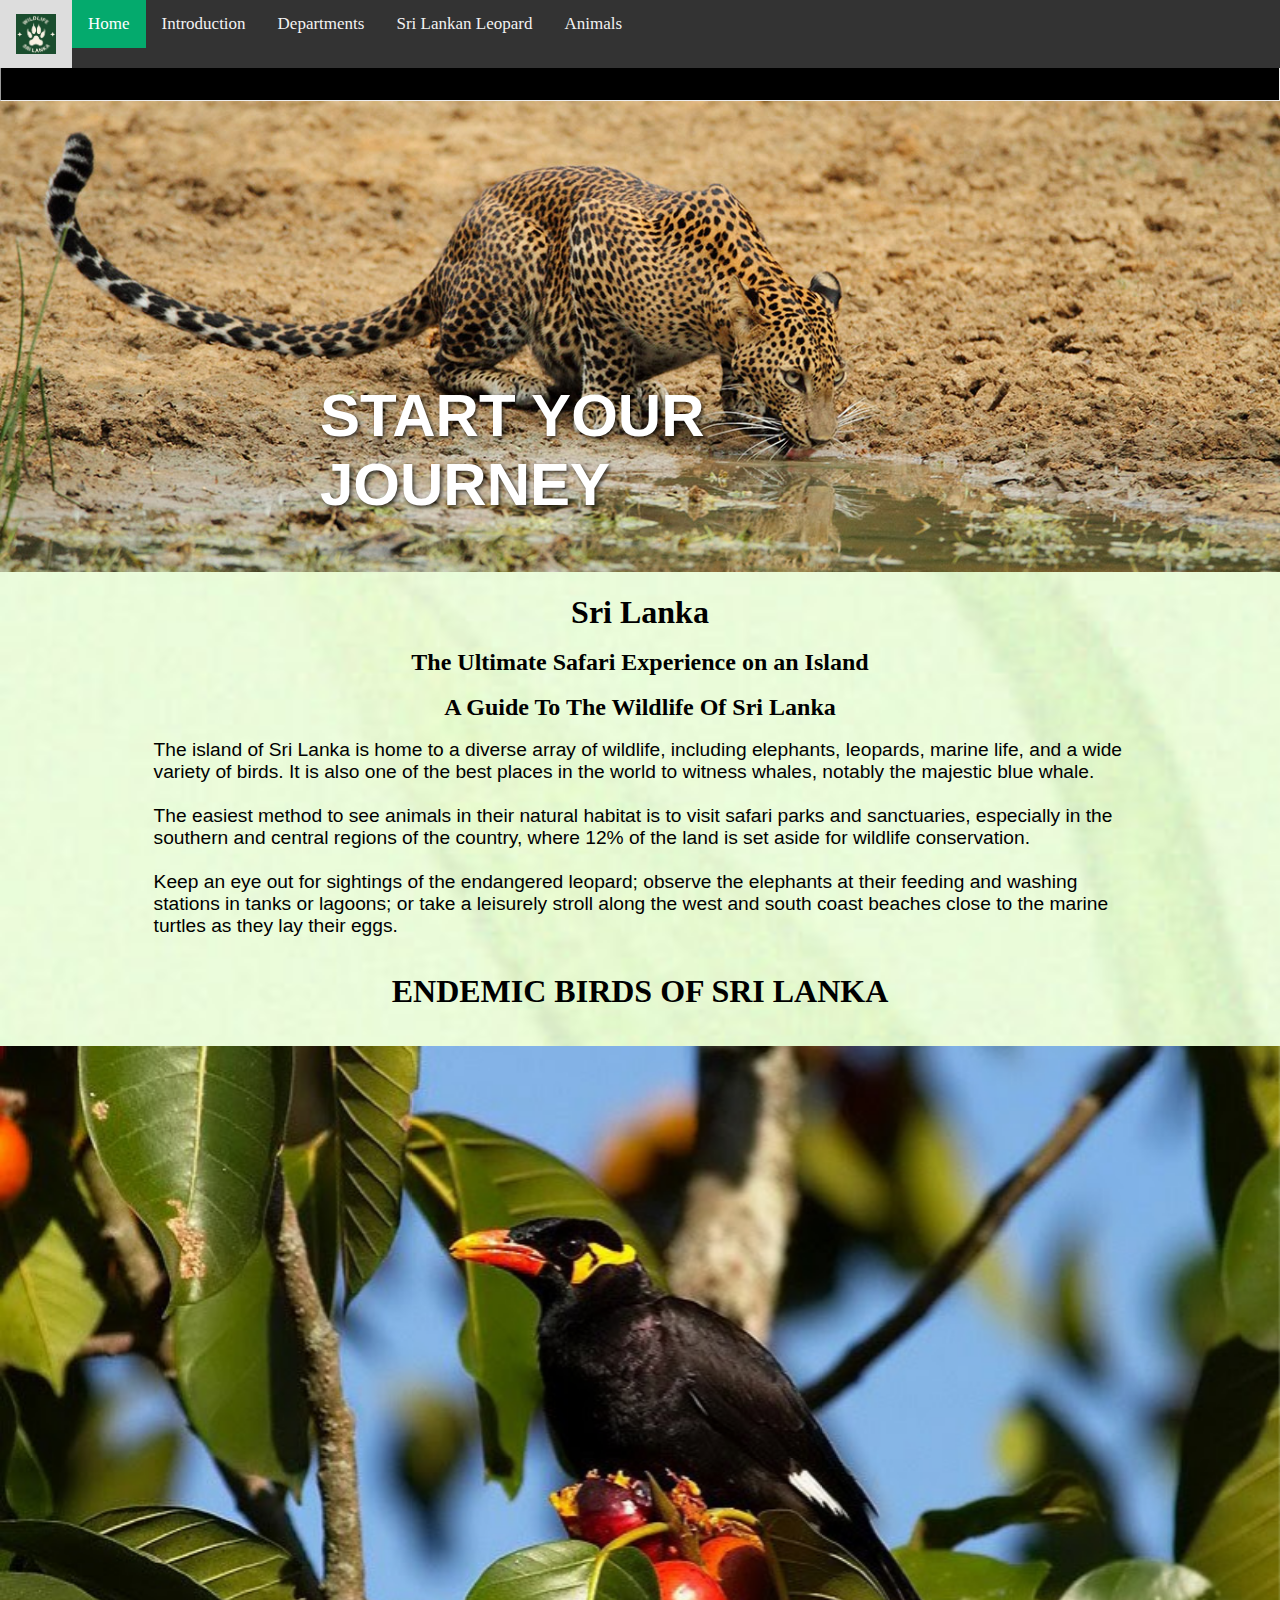
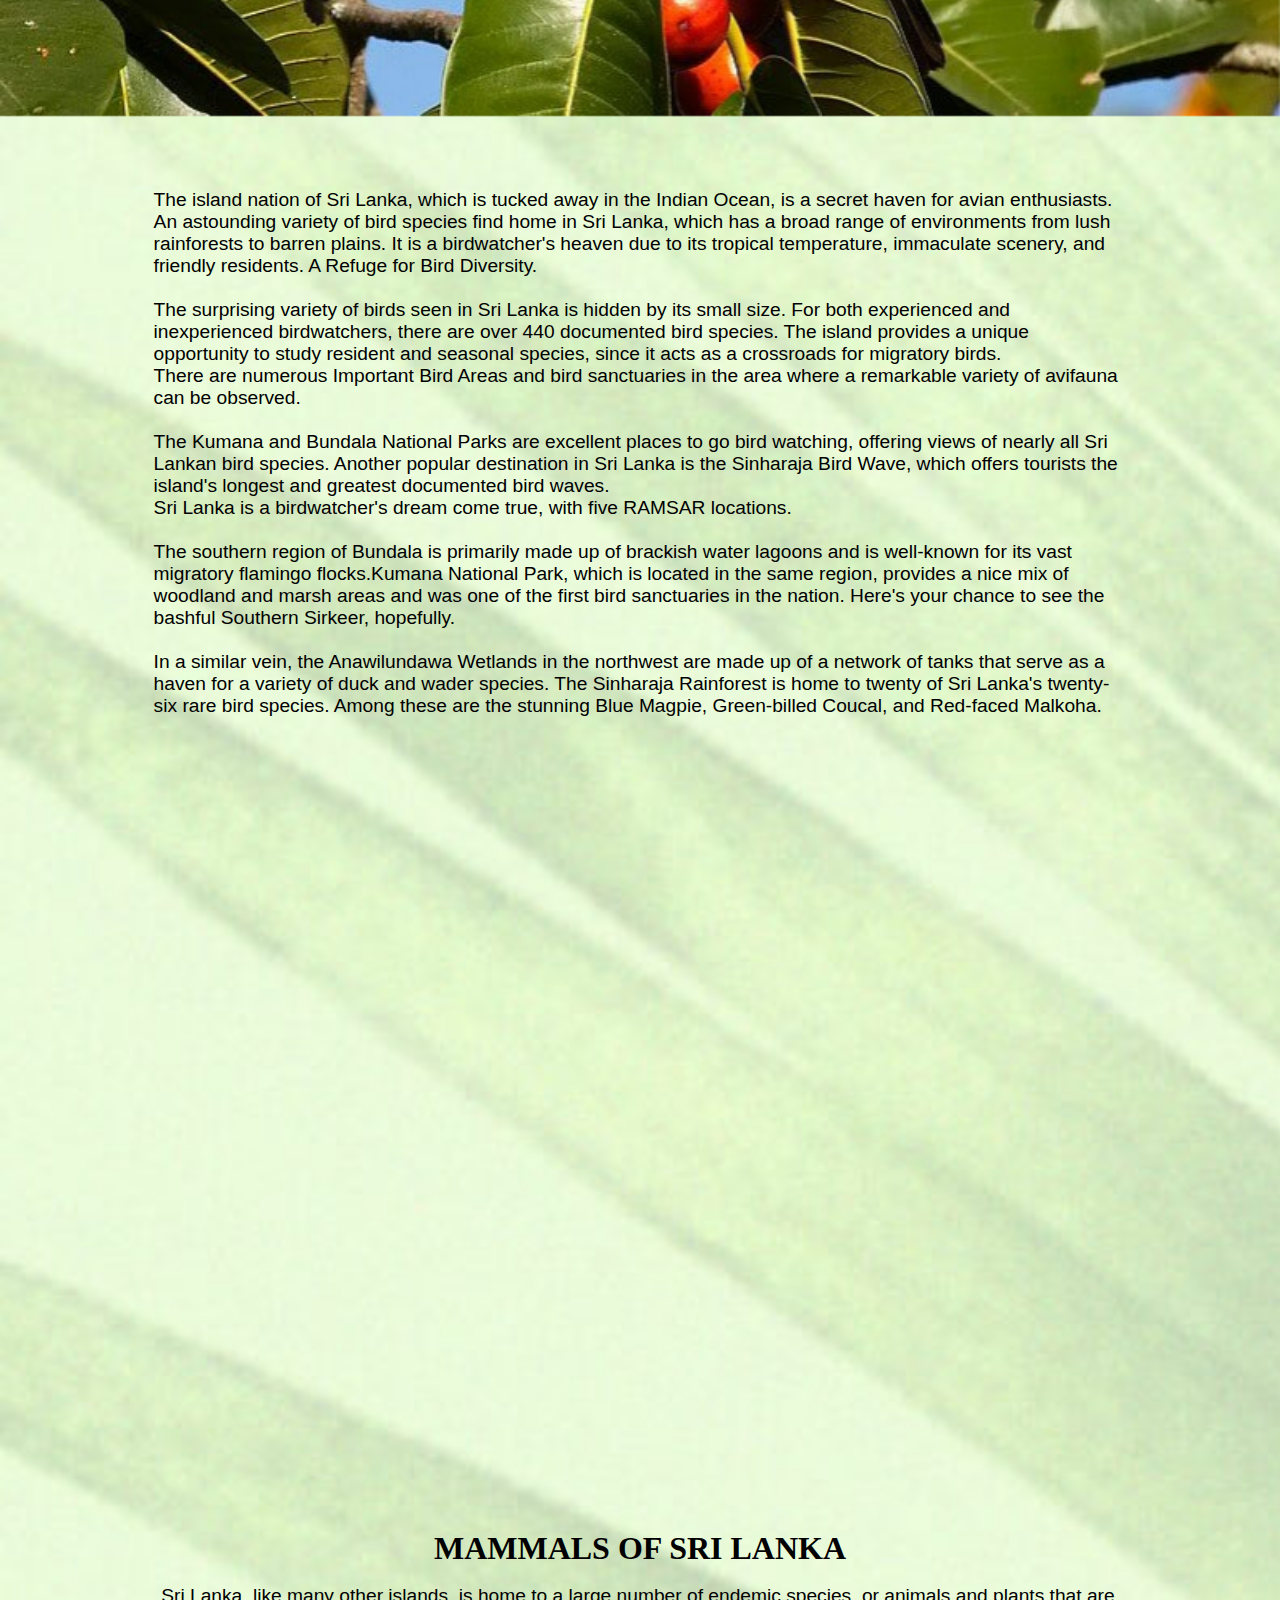
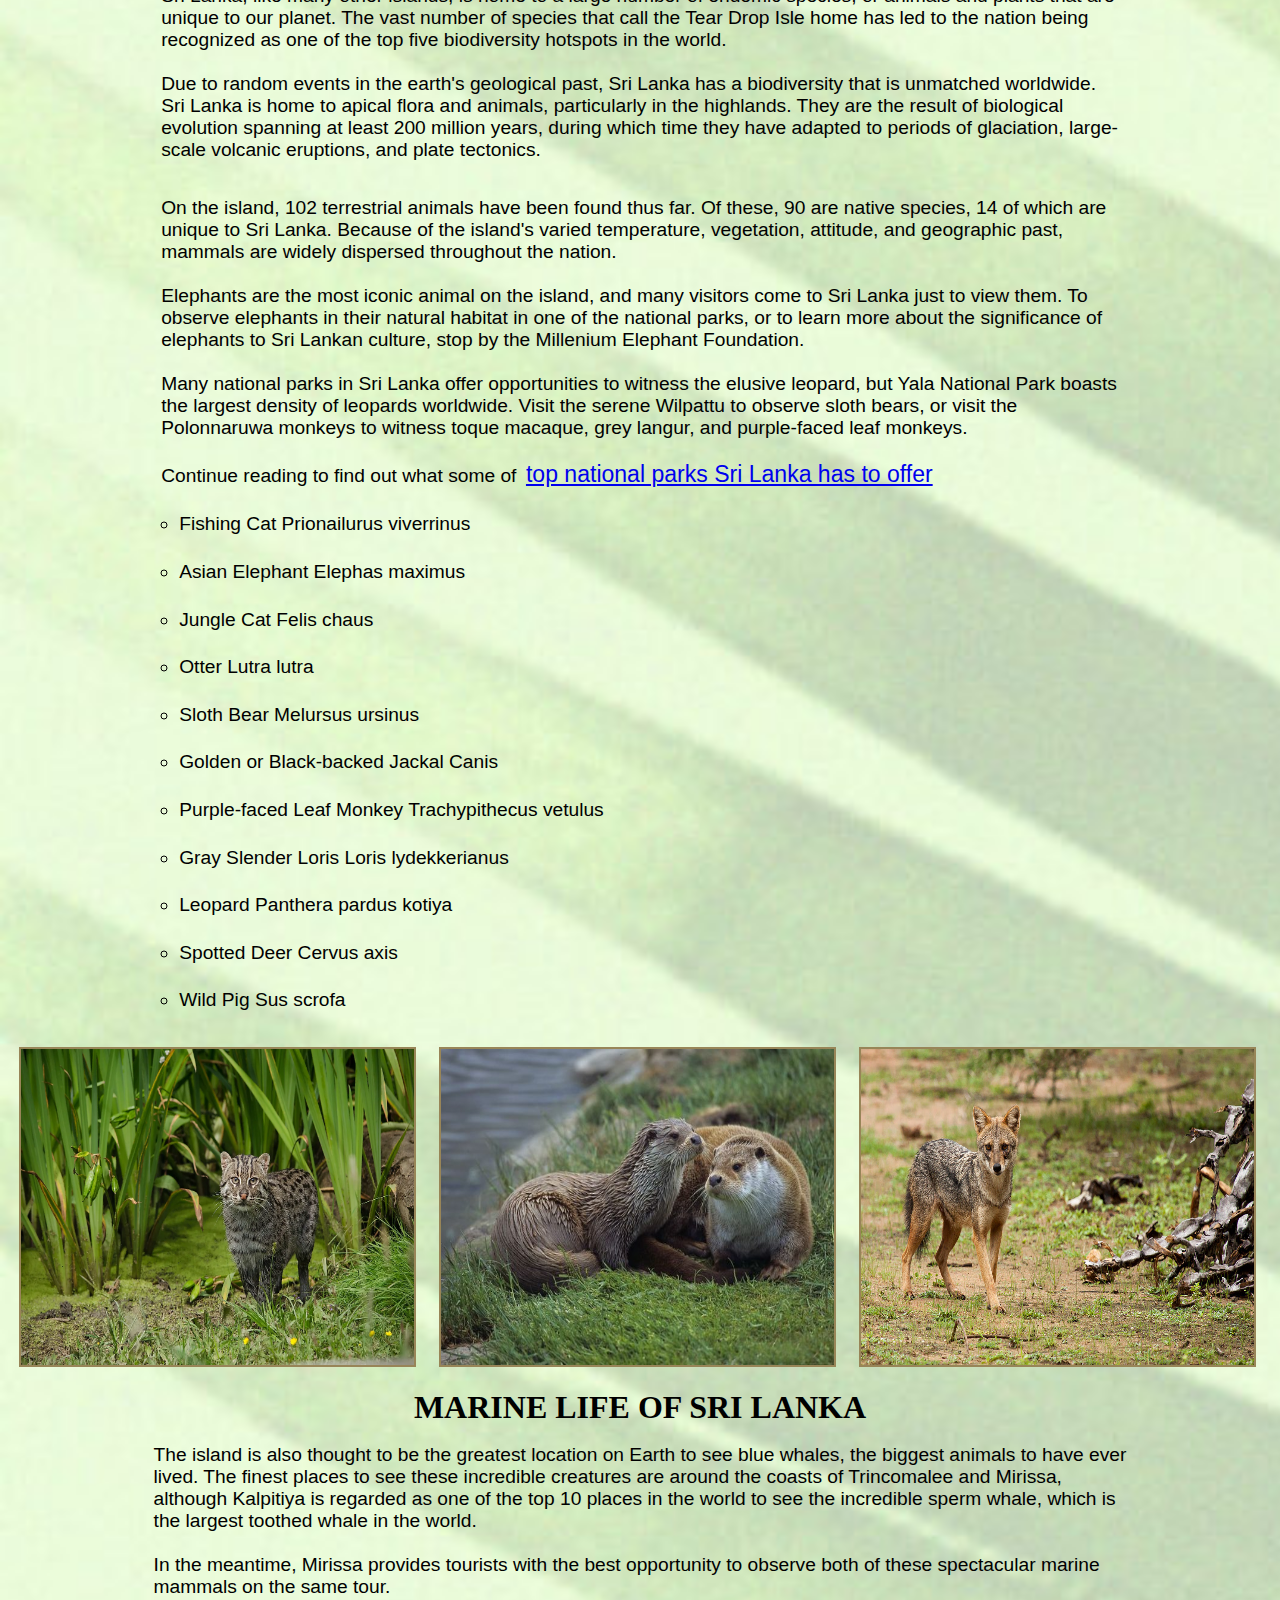
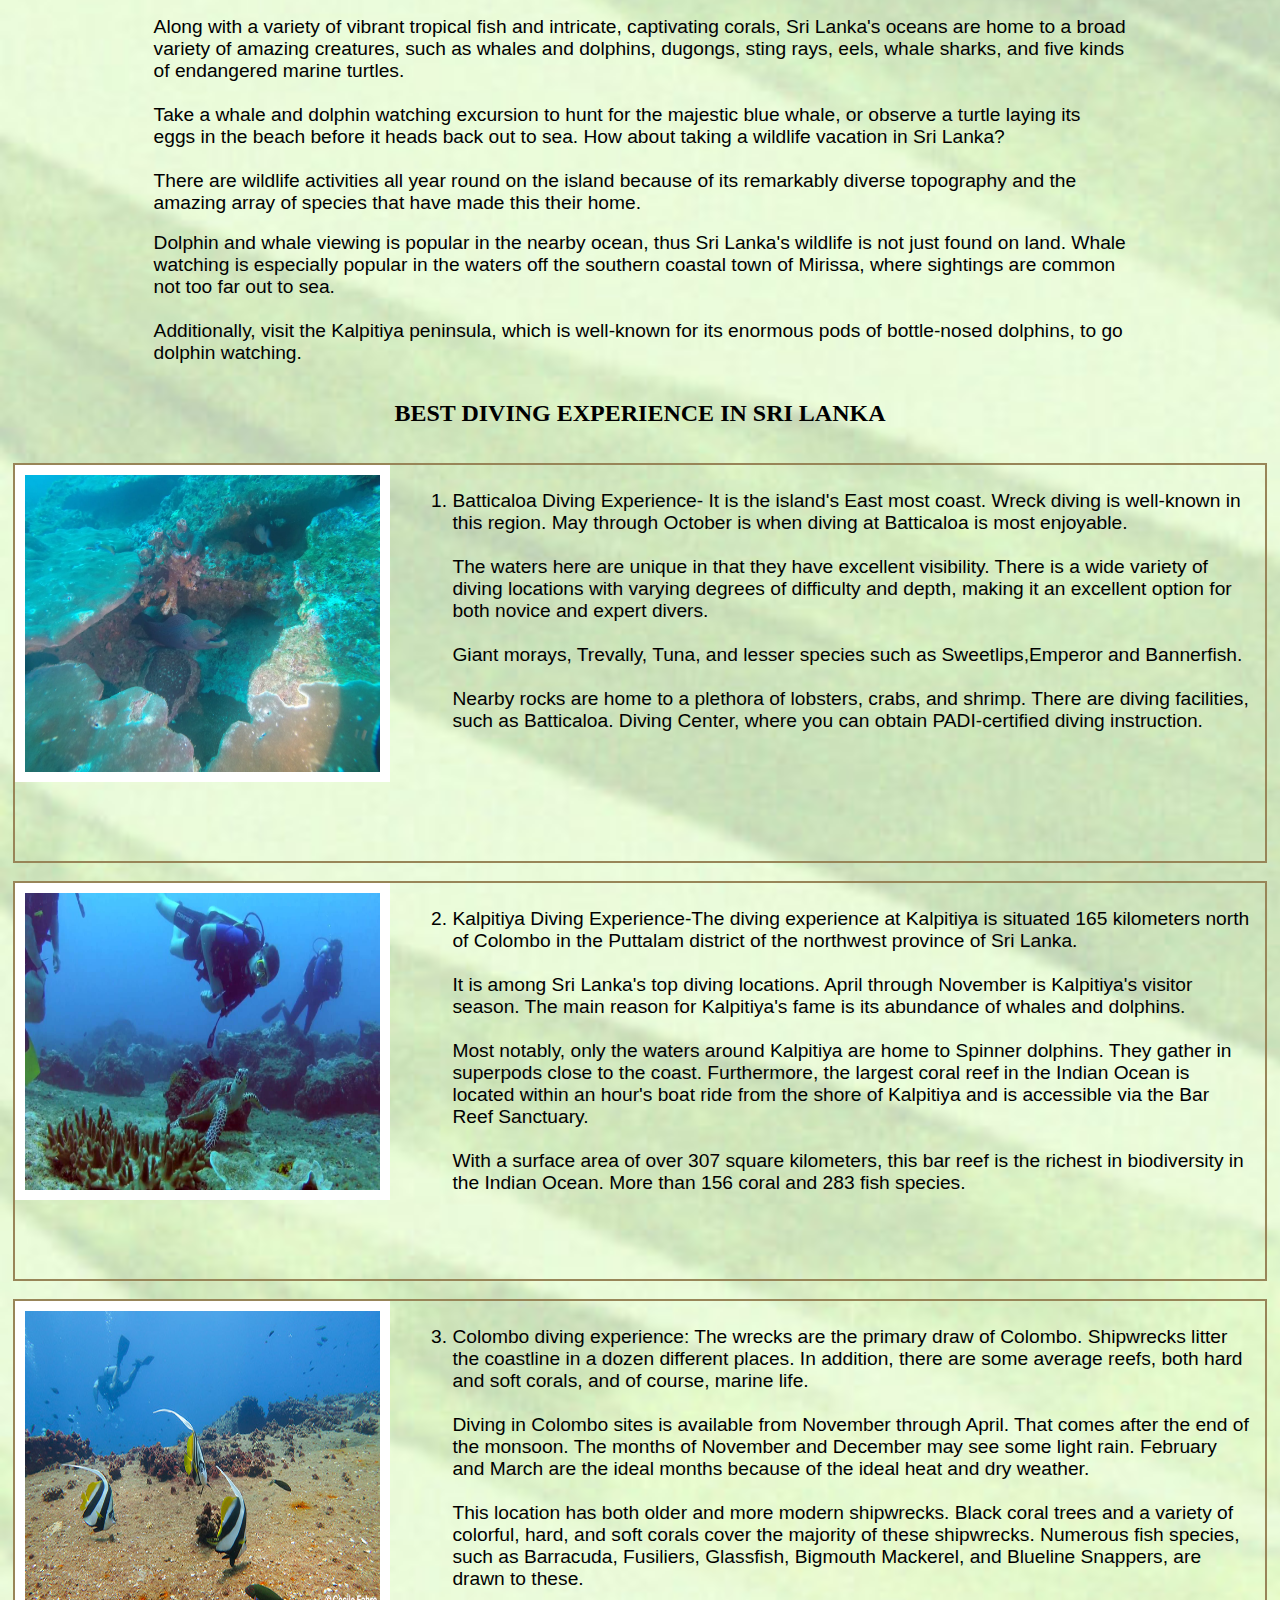
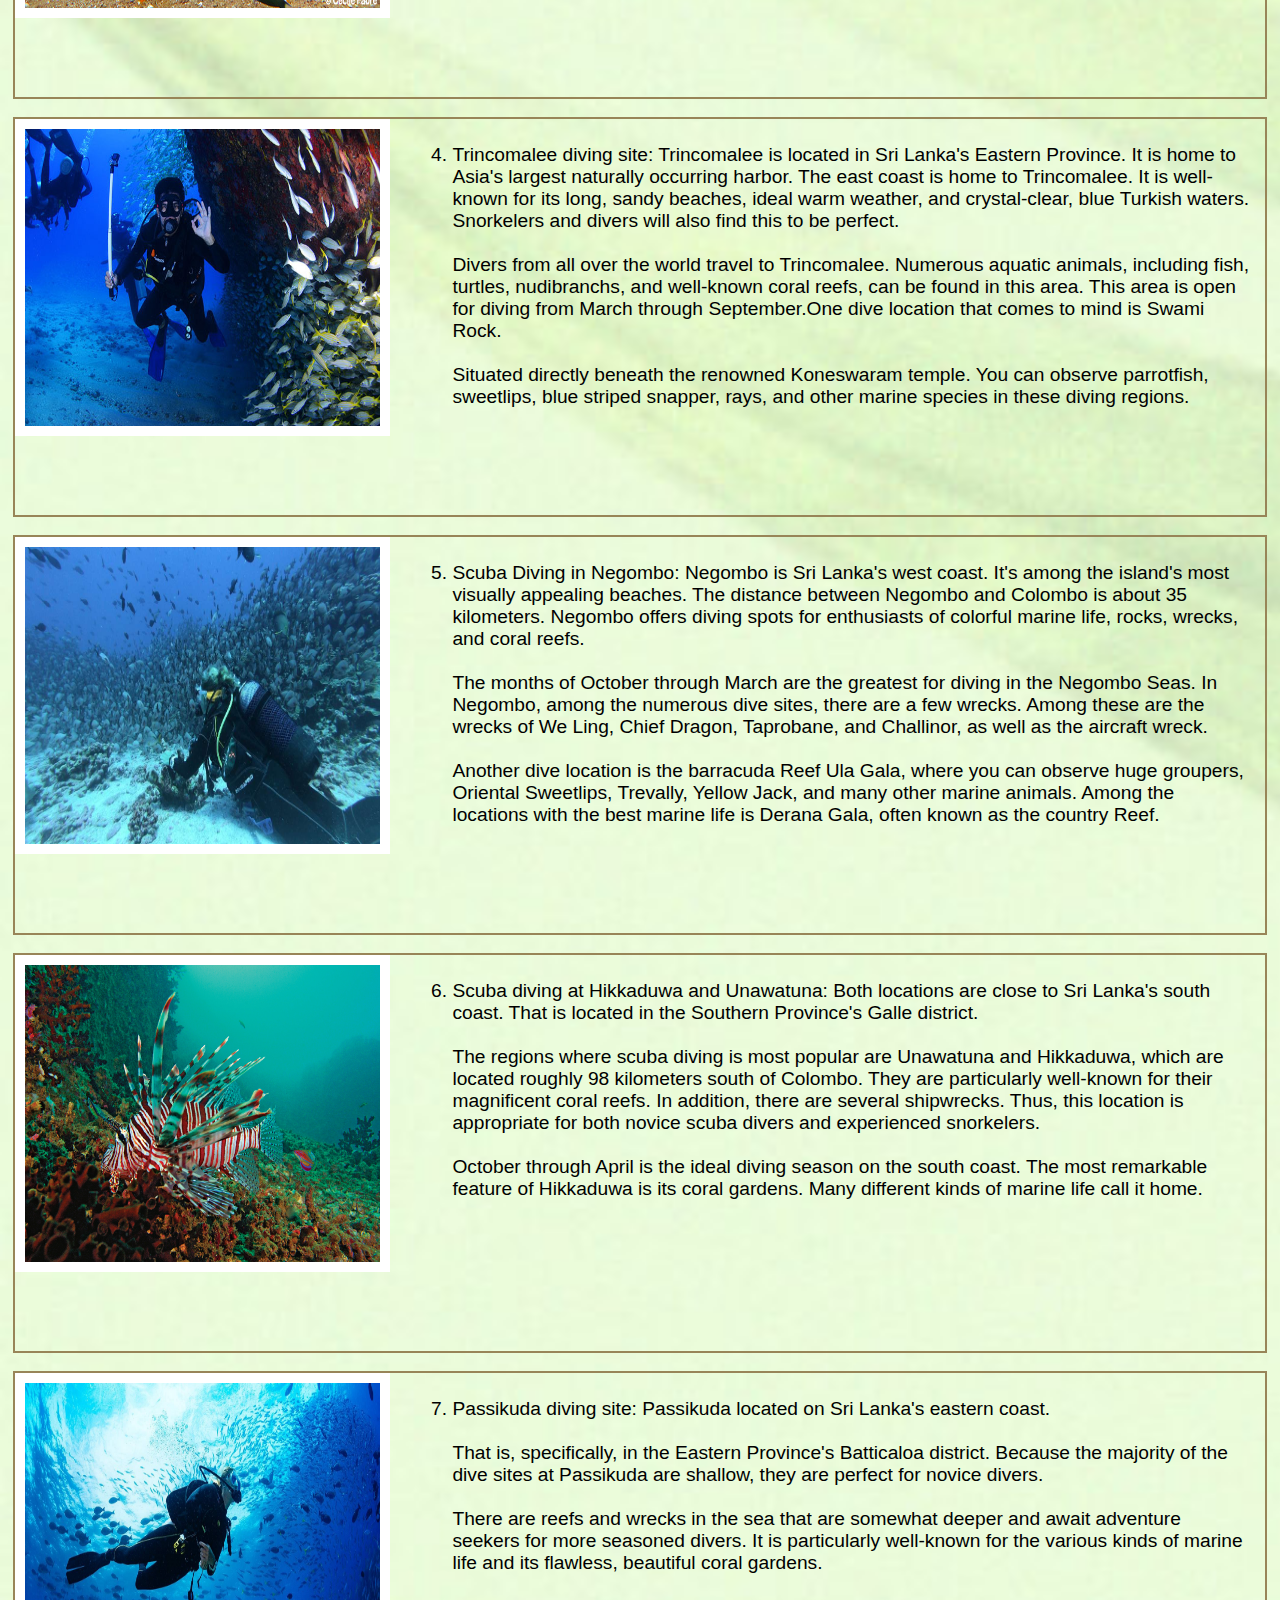
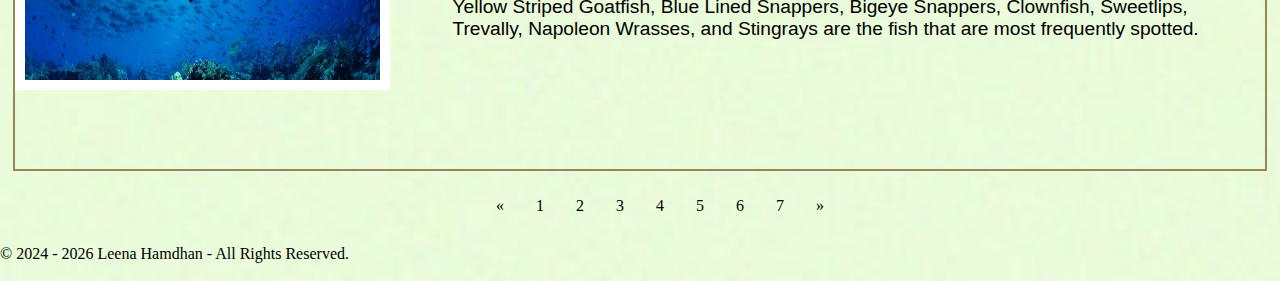
<file: index.HTML>
<!DOCTYPE html>
<html lang="en">
  <head>
    <link rel="icon" href="./images- final assignment/LOGO.jpg" type="image/x-icon">
    <meta charset="UTF-8">
    <meta name="viewport" content="width=device-width, initial-scale=1.0">
    <link rel="stylesheet" href="index.CSS">
    <title>Home Page</title>
    <hr class="page1hr">
    <nav class="topnav">
      <a href="index.html"><img src="./images- final assignment/LOGO.jpg" class="logo" alt="website-logo"></a>
      <a class="active" href="index.html">Home</a>
      <a href="page2.html">Introduction</a>
      <a href="page3.html">Departments</a>
      <a href="page4.html">Sri Lankan Leopard</a>
      <a href="page5.html">Animals</a>
    </nav>
    <img src="./images- final assignment/header image.jpg" class="figurepg1" alt="Wildlife in Sri Lanka">
    <figcaption class="figcaptionpg1">START YOUR JOURNEY</figcaption><br><br>
    <H1 class="pg1heading">Sri Lanka</H1><br>
    <H2 class="pg1heading">The Ultimate Safari Experience on an Island</H2><br>
    <H2 class="pg1heading">A Guide To The Wildlife Of Sri Lanka</H2><br>
  
  <body class="body-page-1">
    <p class="page1p">The island of Sri Lanka is home to a diverse array of wildlife, including elephants, leopards, marine life,
      and a wide variety of birds. It is also one of the best places in the world to witness whales, notably the majestic blue whale.<br><br>
      The easiest method to see animals in their natural habitat is to visit safari parks and sanctuaries, especially in the southern
      and central regions of the country, where 12% of the land is set aside for wildlife conservation.<br><br>
      Keep an eye out for sightings of the endangered leopard; observe the elephants at their feeding and washing stations in tanks
      or lagoons; or take a leisurely stroll along the west and south coast beaches close to the marine turtles as they lay their eggs.
    </p><br><br>
    <H1 class="page1h1">ENDEMIC BIRDS OF SRI LANKA</H1><br><br>
    <div class="slider">
      <figure class="slider-figure">
        <img src="./images- final assignment/myna-birds101.jpg" class="slider-img" alt="myna">
        <img src="./images- final assignment/flamingofinal.jpg" class="slider-img" alt="flamingo">
        <img src="./images- final assignment/duckscopy.jpg" class="slider-img" alt="ducks">
        <img src="./images- final assignment/myna-birds101.jpg" class="slider-img" alt="myna">
      </figure>
    </div>

    <br><br>
    <p class="page1p">The island nation of Sri Lanka, which is tucked away in the Indian Ocean, is a secret haven for avian enthusiasts.
      An astounding variety of bird species find home in Sri Lanka, which has a broad range of environments from lush rainforests to barren plains.
      It is a birdwatcher's heaven due to its tropical temperature, immaculate scenery, and friendly residents.
      A Refuge for Bird Diversity.<br><br>
      The surprising variety of birds seen in Sri Lanka is hidden by its small size. For both experienced and inexperienced birdwatchers,
      there are over 440 documented bird species. The island provides a unique opportunity to study resident and seasonal species,
      since it acts as a crossroads for migratory birds.
    </p>

    <p class="page1p">There are numerous Important Bird Areas and bird sanctuaries in the area where a remarkable variety of avifauna can be observed.<br><br> The Kumana and Bundala
      National Parks are excellent places to go bird watching, offering views of nearly all Sri Lankan bird species.
      Another popular destination in Sri Lanka is the Sinharaja Bird Wave, which offers tourists the island's longest and 
      greatest documented bird waves.</p>
      
    <p class="page1p">Sri Lanka is a birdwatcher's dream come true, with five RAMSAR locations.<br><br> The southern region of Bundala is primarily
      made up of brackish water lagoons and is well-known for its vast migratory flamingo flocks.Kumana National Park, which is 
      located in the same region, provides a nice mix of woodland and marsh areas and was one of the first bird sanctuaries
      in the nation. Here's your chance to see the bashful Southern Sirkeer, hopefully.<br><br> In a similar vein, the Anawilundawa Wetlands
      in the northwest are made up of a network of tanks that serve as a haven for a variety of duck and wader species.
      The Sinharaja Rainforest is home to twenty of Sri Lanka's twenty-six rare bird species. Among these are the stunning Blue Magpie,
      Green-billed Coucal, and Red-faced Malkoha.
    </p><br><br>
    <section>
      <iframe src="https://www.youtube.com/embed/QnVD-bu5Vh0?si=wp0xBdu55fyLUBvD&amp;start=10" title="YouTube video player" frameborder="0" allow="accelerometer; autoplay; clipboard-write; encrypted-media; gyroscope; picture-in-picture; web-share" class="video-container1" allowfullscreen></iframe>
    </section><br>


    <section>
    <h1 class="page1h1">MAMMALS OF SRI LANKA</h1><br>
    <p class="page1p-2">Sri Lanka, like many other islands, is home to a large number of endemic species, or animals and plants that are unique to our planet.
      The vast number of species that call the Tear Drop Isle home has led to the nation being recognized as one of the top five biodiversity
      hotspots in the world.<br><br> Due to random events in the earth's geological past, Sri Lanka has a biodiversity that is unmatched worldwide.  
      Sri Lanka is home to apical flora and animals, particularly in the highlands. They are the result of biological evolution spanning at least
      200 million years, during which time they have adapted to periods of glaciation, large-scale volcanic eruptions, and plate tectonics.</p><br><br>

    <p class="page1p-2">On the island, 102 terrestrial animals have been found thus far. Of these, 90 are native species, 14 of which are unique to Sri Lanka.
      Because of the island's varied temperature, vegetation, attitude, and geographic past, mammals are widely dispersed throughout the nation.<br><br>
      Elephants are the most iconic animal on the island, and many visitors come to Sri Lanka just to view them. To observe elephants in 
      their natural habitat in one of the national parks, or to learn more about the significance of elephants to Sri Lankan culture,
      stop by the Millenium Elephant Foundation.<br><br> Many national parks in Sri Lanka offer opportunities to witness the elusive leopard,
      but Yala National Park boasts the largest density of leopards worldwide. Visit the serene Wilpattu to observe sloth bears, 
      or visit the Polonnaruwa monkeys to witness toque macaque, grey langur, and purple-faced leaf monkeys.<br><br>
      Continue reading to find out what some of<a href="page2.html" class="redirect">top national parks Sri Lanka has to offer</a></p>
    </section>
    <ul type="circle">
      <li class="list">Fishing Cat Prionailurus viverrinus</li>
      <li class="list">Asian Elephant Elephas maximus</li>
      <li class="list">Jungle Cat Felis chaus</li>
      <li class="list">Otter Lutra lutra</li>
      <li class="list">Sloth Bear Melursus ursinus</li>
      <li class="list" >Golden or Black-backed Jackal Canis </li>
      <li class="list">Purple-faced Leaf Monkey Trachypithecus vetulus</li>
      <li class="list">Gray Slender Loris Loris lydekkerianus</li>
      <li class="list">Leopard Panthera pardus kotiya</li>
      <li class="list">Spotted Deer Cervus axis</li>
      <li class="list">Wild Pig Sus scrofa</li>
    </ul><br><br>
    <img src="./images- final assignment/mammal1.webp" class="species1" alt="mammals">
    <img src="./images- final assignment/mammal2.jpg" class="species1" alt="mammals">
    <img src="./images- final assignment/mammal3.jpg" class="species1" alt="mammals"><br><br>
    <h1 class="page1h1">MARINE LIFE OF SRI LANKA</h1><br>
    <p class="page1p-3">The island is also thought to be the greatest location on Earth to see blue whales, the biggest animals to have ever lived.
      The finest places to see these incredible creatures are around the coasts of Trincomalee and Mirissa, although Kalpitiya is 
      regarded as one of the top 10 places in the world to see the incredible sperm whale, which is the largest toothed whale in the world.<br><br>
      In the meantime, Mirissa provides tourists with the best opportunity to observe both of these spectacular marine mammals on the same tour.
    </p><br>
    <p class="page1p-3">Along with a variety of vibrant tropical fish and intricate, captivating corals, Sri Lanka's oceans are home to a broad variety of amazing 
      creatures, such as whales and dolphins, dugongs, sting rays, eels, whale sharks, and five kinds of endangered marine turtles. <br><br>
      Take a whale and dolphin watching excursion to hunt for the majestic blue whale, or observe a turtle laying its eggs in the beach before 
      it heads back out to sea. How about taking a wildlife vacation in Sri Lanka?<br><br> There are wildlife activities all year round on the
      island because of its remarkably diverse topography and the amazing array of species that have made this their home. 
    </p><br>
    <p class="page1p-3">Dolphin and whale viewing is popular in the nearby ocean, thus Sri Lanka's wildlife is not just found on land.
      Whale watching is especially popular in the waters off the southern coastal town of Mirissa, where sightings are common not too far out to sea.<br><br>
      Additionally, visit the Kalpitiya peninsula, which is well-known for its enormous pods of bottle-nosed dolphins, to go dolphin watching.
    </p><br><br>
    <h2 class="h2pg2-2">BEST DIVING EXPERIENCE IN SRI LANKA</h2><br><br>
    <div class="container">
      <img src="./images- final assignment/batticaloa.webp" alt="Batticaloa diving experience" class="species">
      <div class="text">
        <ol start="1">
          <li>Batticaloa Diving Experience-
            It is the island's East most coast. Wreck diving is well-known in this region. May through October is when diving 
            at Batticaloa is most enjoyable.<br><br>The waters here are unique in that they have excellent visibility. There is a wide variety of diving
            locations with varying degrees of difficulty and depth, making it an excellent option for both novice and expert divers. <br><br>
            Giant morays, Trevally, Tuna, and lesser species such as Sweetlips,Emperor and Bannerfish.<br><br> Nearby rocks are home to a plethora of
            lobsters, crabs, and shrimp. There are diving facilities, such as Batticaloa. Diving Center, where you can obtain PADI-certified diving instruction.
          </li>
        </ol><br>
      </div>
    </div><br>
    <div class="container1">
      <img src="./images- final assignment/kalpitiya.jpg" alt="Kalpitiyadi diving experience" class="species">
      <div class="text">
        <ol start="2">
          <li>Kalpitiya Diving Experience-The diving experience at Kalpitiya is situated 165 kilometers north of Colombo in the Puttalam district of the 
            northwest province of Sri Lanka. <br><br>It is among Sri Lanka's top diving locations. April through November is Kalpitiya's visitor season. 
            The main reason for Kalpitiya's fame is its abundance of whales and dolphins.<br><br> Most notably, only the waters around Kalpitiya are home
            to Spinner dolphins. They gather in superpods close to the coast.
            Furthermore, the largest coral reef in the Indian Ocean is located within an hour's boat ride from the shore of Kalpitiya and is
            accessible via the Bar Reef Sanctuary.<br><br> With a surface area of over 307 square kilometers, this bar reef is the richest in
            biodiversity in the Indian Ocean. More than 156 coral and 283 fish species.<br><br>
          </li>
        </ol><br>
      </div>
    </div><br>
    <div class="container1">
      <img src="./images- final assignment/clombo.jpg" alt="Colombo diving experience" class="species">
      <div class="text">
        <ol start="3">
          <li>Colombo diving experience: The wrecks are the primary draw of Colombo. Shipwrecks litter the coastline in a dozen different places. 
            In addition, there are some average reefs, both hard and soft corals, and of course, marine life. <br><br>Diving in Colombo sites is available from 
            November through April. That comes after the end of the monsoon. The months of November and December may see some light rain. 
            February and March are the ideal months because of the ideal heat and dry weather. <br><br>This location has both older and more modern shipwrecks.
            Black coral trees and a variety of colorful, hard, and soft corals cover the majority of these shipwrecks. Numerous fish species, such as 
            Barracuda, Fusiliers, Glassfish, Bigmouth Mackerel, and Blueline Snappers, are drawn to these.<br><br>
          </li>
        </ol><br>
      </div>
    </div><br>
    <div class="container1">
      <img src="./images- final assignment/trincomalee.jpg" alt="Trincomalee diving experience" class="species">
      <div class="text">
        <ol start="4">
          <li>Trincomalee diving site: Trincomalee is located in Sri Lanka's Eastern Province. It is home to Asia's largest naturally occurring harbor.
            The east coast is home to Trincomalee. It is well-known for its long, sandy beaches, ideal warm weather, and crystal-clear,
            blue Turkish waters. Snorkelers and divers will also find this to be perfect.<br><br> Divers from all over the world travel to Trincomalee.
            Numerous aquatic animals, including fish, turtles, nudibranchs, and well-known coral reefs, can be found in this area.
            This area is open for diving from March through September.One dive location that comes to mind is Swami Rock.<br><br> Situated 
            directly beneath the renowned Koneswaram temple. You can observe parrotfish, sweetlips, blue striped snapper, rays, 
            and other marine species in these diving regions. 
          </li>
        </ol><br>
      </div>
    </div><br>
    <div class="container1">
      <img src="./images- final assignment/negombo.jpg" alt="Negombo diving experience" class="species">
      <div class="text">
        <ol start="5">
          <li>Scuba Diving in Negombo: Negombo is Sri Lanka's west coast. It's among the island's most visually appealing beaches.
            The distance between Negombo and Colombo is about 35 kilometers. Negombo offers diving spots for enthusiasts of colorful 
            marine life, rocks, wrecks, and coral reefs.<br><br> The months of October through March are the greatest for diving in the Negombo Seas.
            In Negombo, among the numerous dive sites, there are a few wrecks. Among these are the wrecks of We Ling, Chief Dragon, Taprobane,
            and Challinor, as well as the aircraft wreck.<br><br>Another dive location is the barracuda Reef Ula Gala, where you can observe
            huge groupers, Oriental Sweetlips, Trevally, Yellow Jack, and many other marine animals. Among the locations with the best
            marine life is Derana Gala, often known as the country Reef.
          </li>
        </ol><br>
      </div>
    </div><br>
    <div class="container1">
      <img src="./images- final assignment/hikkaduwa and unawatuna.jpg" alt="Hikkaduwa and unawatuna diving experience" class="species">
      <div class="text">
        <ol start="6">
          <li>Scuba diving at Hikkaduwa and Unawatuna: Both locations are close to Sri Lanka's south coast. That is located in the Southern
            Province's Galle district.<br><br> The regions where scuba diving is most popular are Unawatuna and Hikkaduwa, which are located roughly
            98 kilometers south of Colombo. They are particularly well-known for their magnificent coral reefs. In addition, there are several
            shipwrecks. Thus, this location is appropriate for both novice scuba divers and experienced snorkelers.<br><br> October through April is
            the ideal diving season on the south coast. The most remarkable feature of Hikkaduwa is its coral gardens. Many different kinds
            of marine life call it home.
          </li>
        </ol><br>
      </div>
    </div><br>
    <div class="container1">
      <img src="./images- final assignment/pasikuda.jpg" alt="pasikuda diving experience" class="species">
      <div class="text">
        <ol start="7">
          <li>Passikuda diving site: Passikuda located on Sri Lanka's eastern coast. <br><br>That is, specifically, in the Eastern Province's Batticaloa 
            district. Because the majority of the dive sites at Passikuda are shallow, they are perfect for novice divers.<br><br> There are reefs and 
            wrecks in the sea that are somewhat deeper and await adventure seekers for more seasoned divers. It is particularly well-known for
            the various kinds of marine life and its flawless, beautiful coral gardens.<br><br> Yellow Striped Goatfish, Blue Lined Snappers, Bigeye
            Snappers, Clownfish, Sweetlips, Trevally, Napoleon Wrasses, and Stingrays are the fish that are most frequently spotted.
          </li>
        </ol><br>
      </div>
    </div><br>
    <div class="pagination">
      <a href="#">&laquo;</a>
      <a href="index.HTML">1</a>
      <a href="page2.html">2</a>
      <a href="page3.html">3</a>
      <a href="page4.html">4</a>
      <a href="page5.html">5</a>
      <a href="page6.html">6</a>
      <a href="page7.html">7</a>
      <a href="#">&raquo;</a>
    </div><br><br>
    <div class="copright" id="copyright">&copy; 2024 - 2024 Leena Hamdhan</div>
    <script>
      (function(){
        let cpr = document.getElementById("copyright");
        cpr.innerHTML = "&copy; 2024 - "+new Date().getFullYear()+" Leena Hamdhan - All Rights Reserved.";
        })();
    </script>
    <br>
    <footer><!--references:
    Reddot. (n.d.). Wildlife in Sri Lanka | Sri Lanka Activities | Red Dot Tours. [online] Available at: https://www.reddottours.com/sri-lanka-activities/wildlife-in-sri-lanka.
    Mahela (n.d.). The wildlife of Sri Lanka. [online] www.mahoora.lk. Available at: https://www.mahoora.lk/blog/the-wildlife-of-sri-lanka.html#:~:text=The%20wildlife%20of%20Sri%20Lanka%20is%20one%20of%20the%20country [Accessed 23 Dec. 2023].
    Fernando, L. (2023). Sri Lanka Wildlife and Nature. [online] Travel Lanka Compass. Available at: https://tlc.lk/wildlife/ [Accessed 23 Dec. 2023].
    Anon, (n.d.). Mammals of Sri Lanka | Adventure Birding. [online] Available at: https://www.adventurebirding.lk/about-sri-lanka/mammals-of-sri-lanka/ [Accessed 24 Dec. 2023].
    travelmapsrilanka.com. (n.d.). Diving In Sri Lanka | Explore Sri Lanka Marine Life | Scuba Diving Sri Lanaka. [online] Available at: https://travelmapsrilanka.com/diving-sri-lanka.php#:~:text=Most%20importantly%20the%20Spinner%20dolphins.
    Lanka, B. (2023). Sri Lanka: A Birdwatcher’s Paradise. [online] Medium. Available at: https://medium.com/@bestoflanka/sri-lanka-a-birdwatchers-paradise-c9b40bf3183d [Accessed 13 Jan. 2024].
    Mongabay.com. (2022). Available at: https://imgs.mongabay.com/wp-content/uploads/sites/20/2022/02/21090844/Upul-Rodrigo-6-768x512.jpg [Accessed 18 Jan. 2024].
    Wilpattu.com. (2024). Available at: https://www.wilpattu.com/fgdata/Birds/Garganey/04_copy18.jpg [Accessed 18 Jan. 2024].
    Blogspot.com. (2024). Available at: https://3.bp.blogspot.com/-SLKp07eigf0/VhSreVbP9CI/AAAAAAAABsc/dabcDTte5Ao/w1200-h630-p-k-no-nu/1.jpg [Accessed 18 Jan. 2024].
    Worldatlas.com. (2024). Available at: https://www.worldatlas.com/r/w1200/upload/07/05/8c/shutterstock-204324388.jpg [Accessed 18 Jan. 2024].
    Digitaloceanspaces.com. (2024). Available at: https://roar.sgp1.cdn.digitaloceanspaces.com/Reports/2016/11/a2f821b1e0dda3572490e51efccb48d1-e1479903292939.jpg [Accessed 18 Jan. 2024].
    Carnivores.org. (2024). Available at: https://carnivores.org/wp-content/uploads/2017/06/5288985759_729329fa53_b-e1498867206936.jpg [Accessed 18 Jan. 2024].
    Squarespace-cdn.com. (2024). Available at: https://images.squarespace-cdn.com/content/v1/5b460cc131d4df15a6e88782/1540367862410-4PR4JJLUXIOG8DL7OV59/scuba-diving-turtle-kalpitiya.jpg [Accessed 18 Jan. 2024].
    Srilankainstyle.com. (2024). Available at: https://www.srilankainstyle.com/storage/app/media/uploaded-files/diving-in-colombo-slider-11.jpg [Accessed 18 Jan. 2024].
    Getyourguide.com. (2024). Available at: https://cdn.getyourguide.com/img/tour/295f9263772dfd21.jpeg/98.jpg [Accessed 18 Jan. 2024].
    Srilankadaytours.com. (2024). Available at: https://www.srilankadaytours.com/images/Snorkelling/Snorkeling-Hikkaduwa-SJ.jpg [Accessed 18 Jan. 2024].
    Thevacationgateway.com. (2024). Available at: https://www.thevacationgateway.com/blog-data/uploads/2022/02/Diving.jpg [Accessed 18 Jan. 2024].

‌

‌

‌

‌

‌

‌

‌

‌

‌

‌

‌

    

‌

‌
    

    

‌-->
      
    </footer>
             
  </body>
  

</html>
</file>
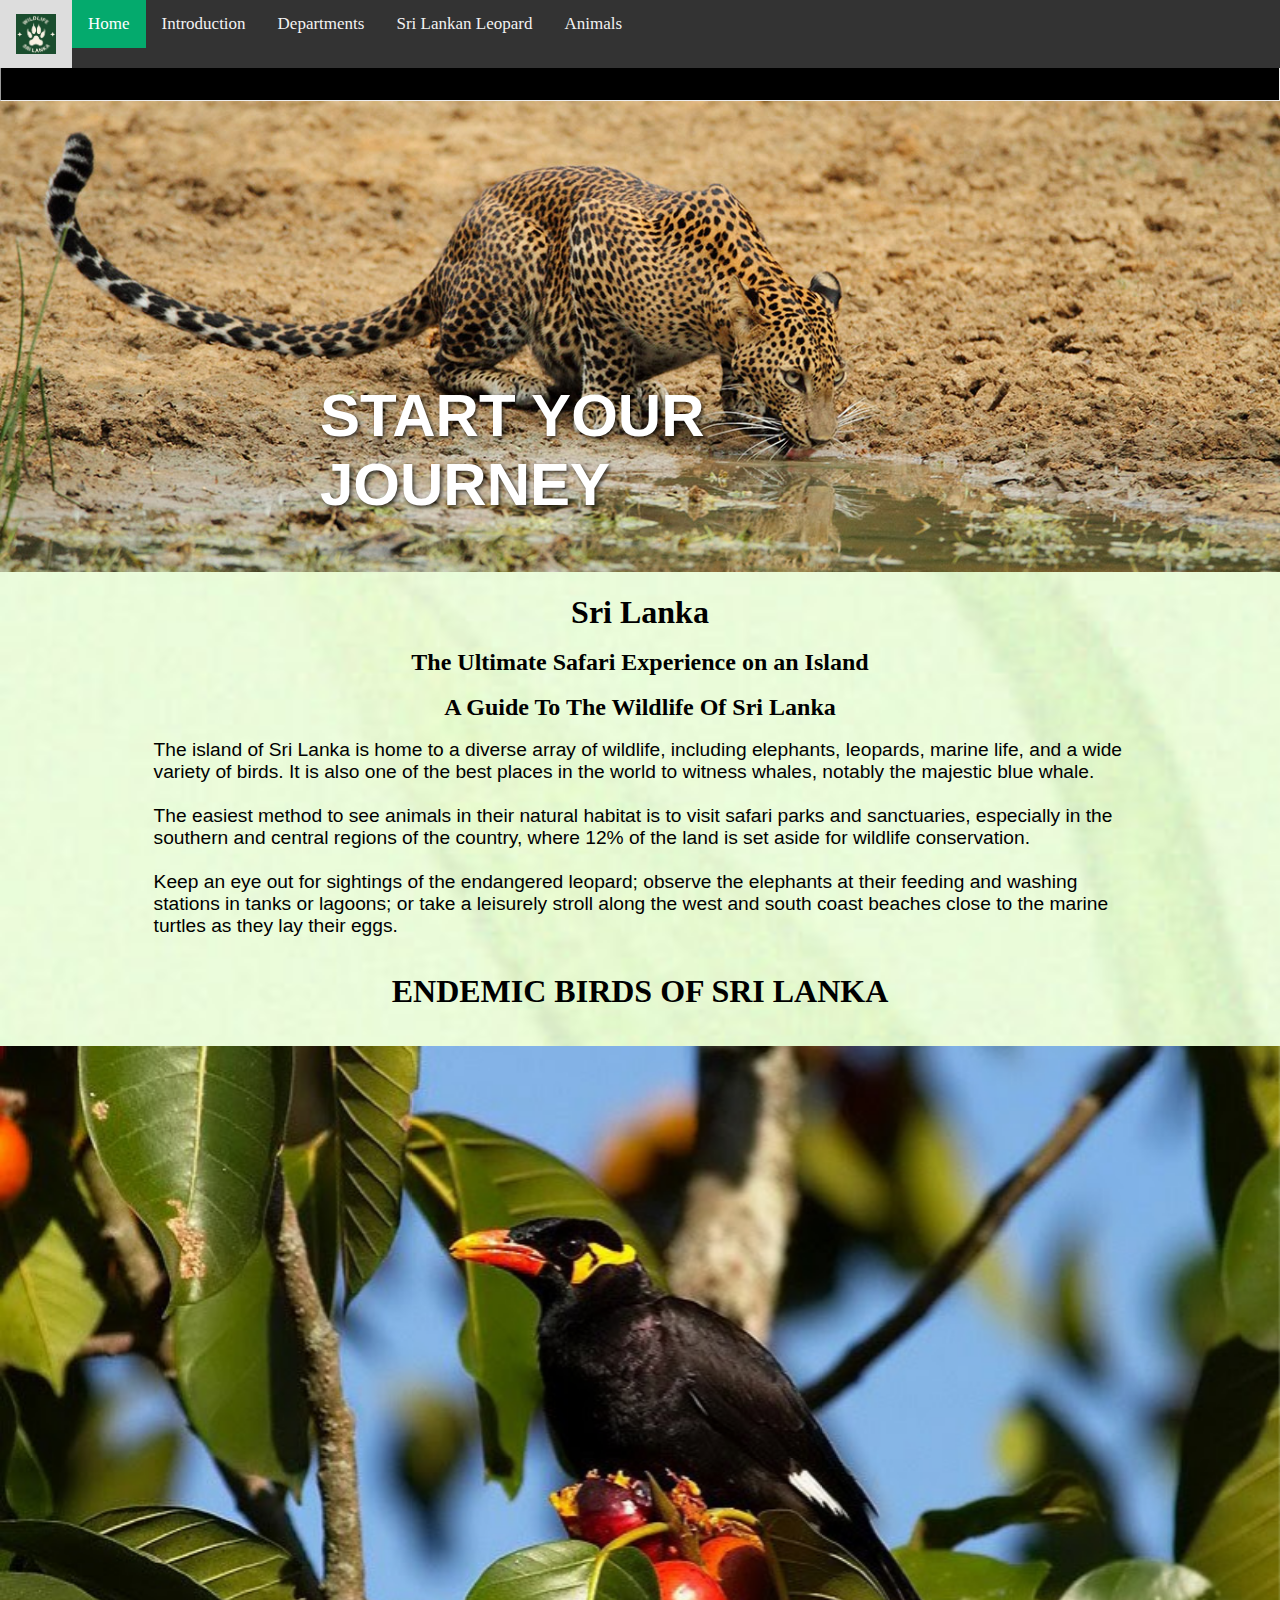
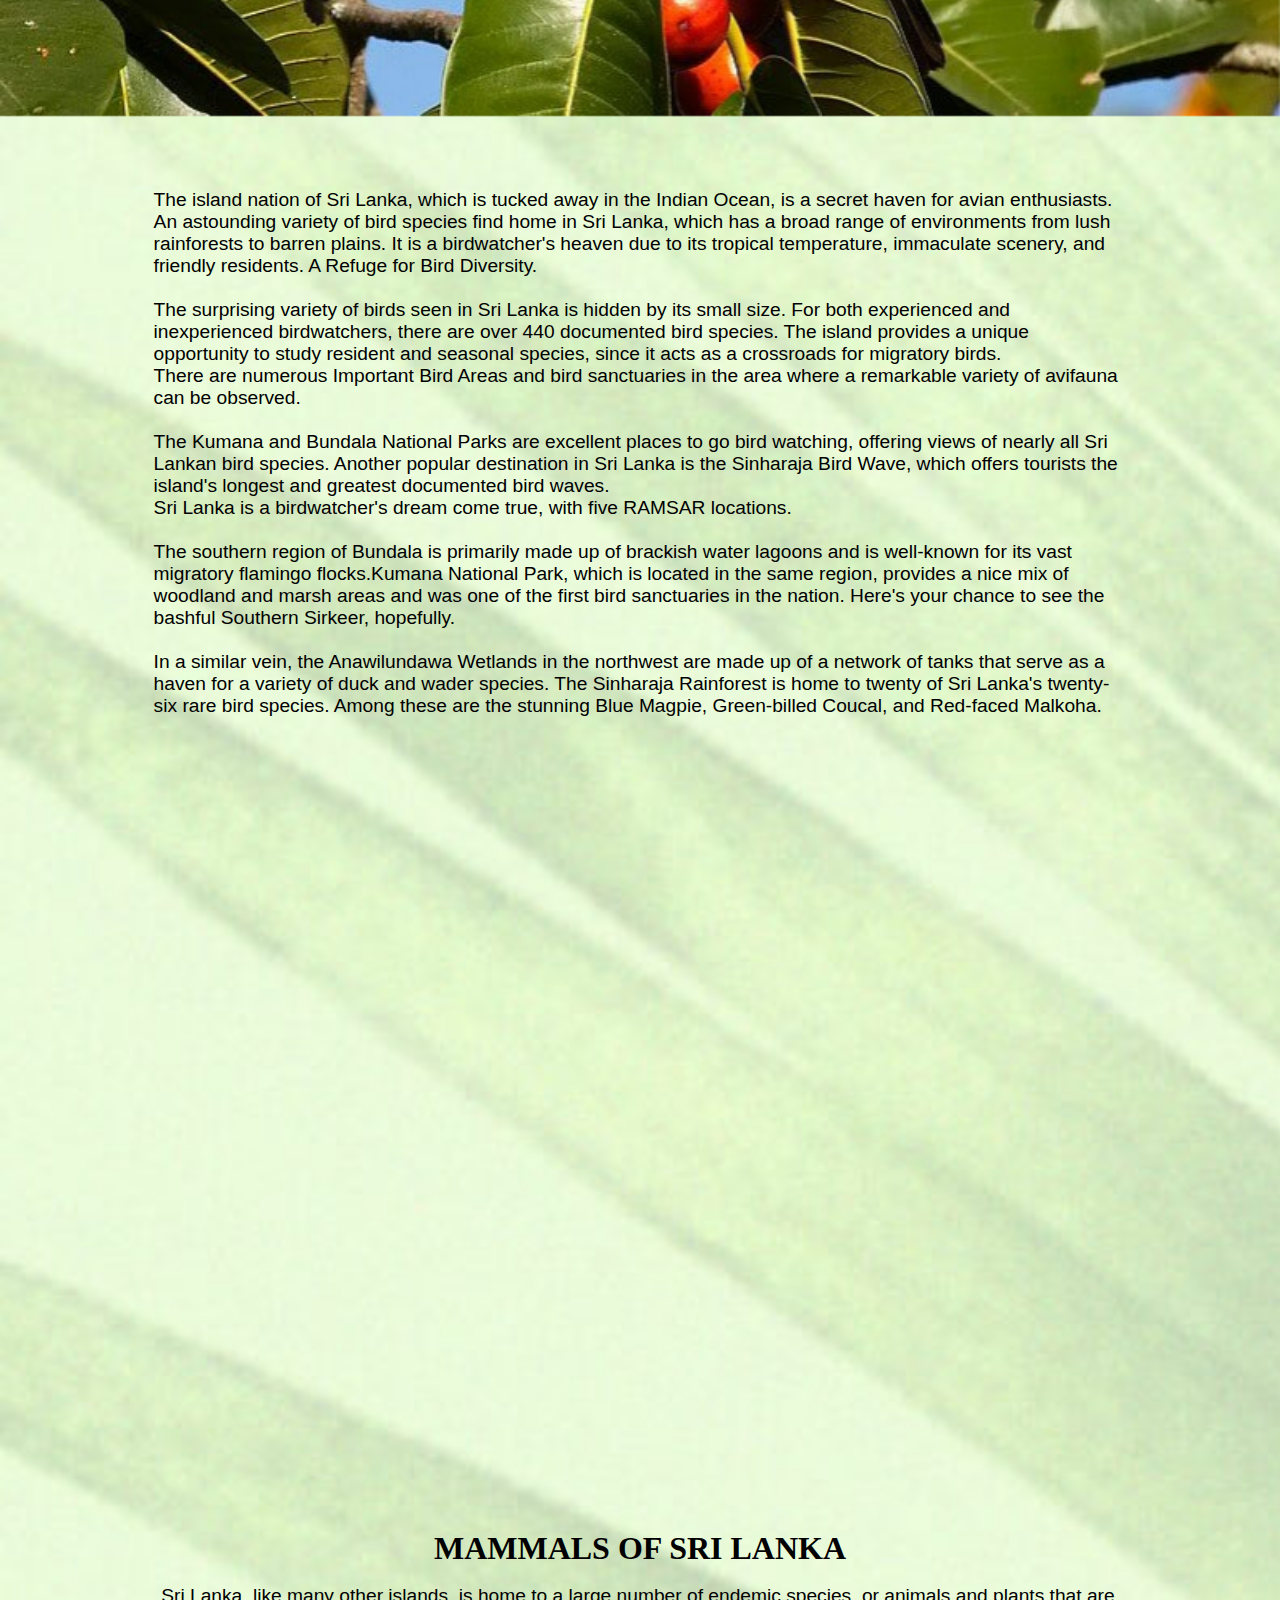
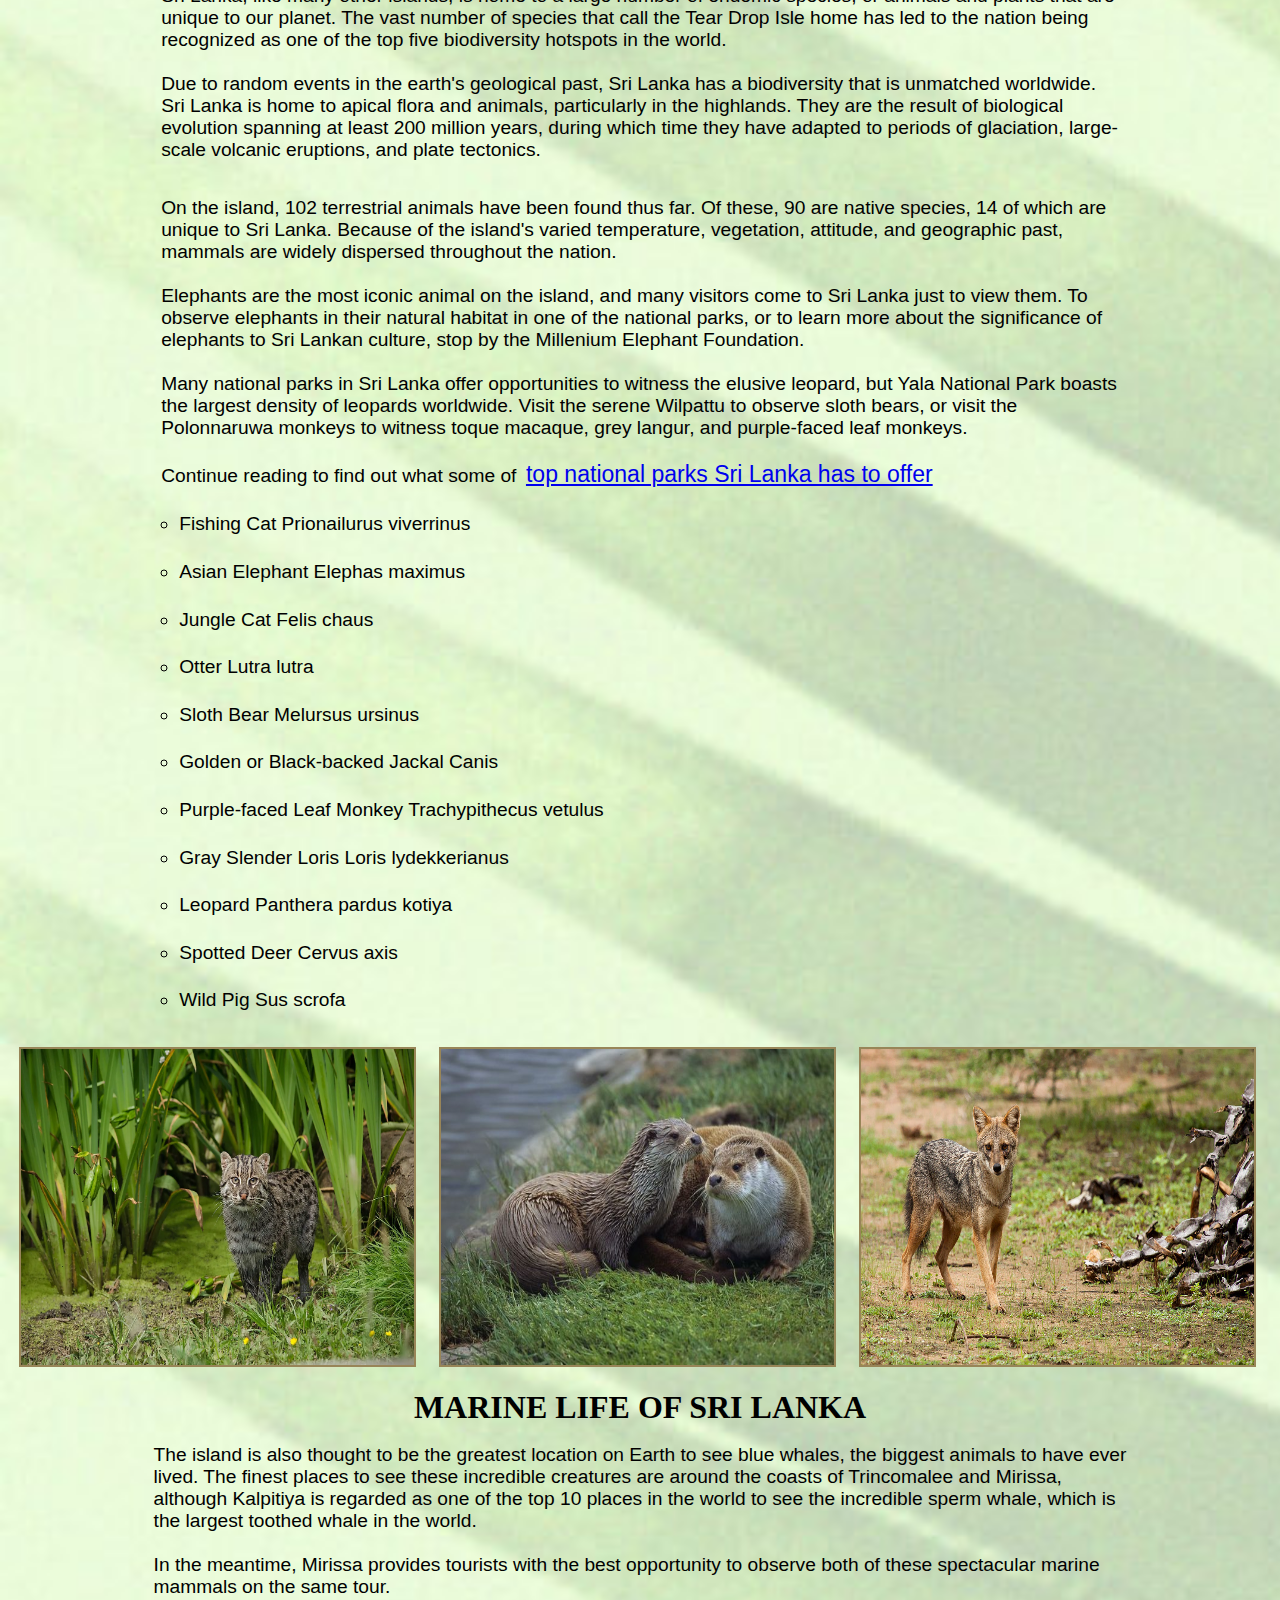
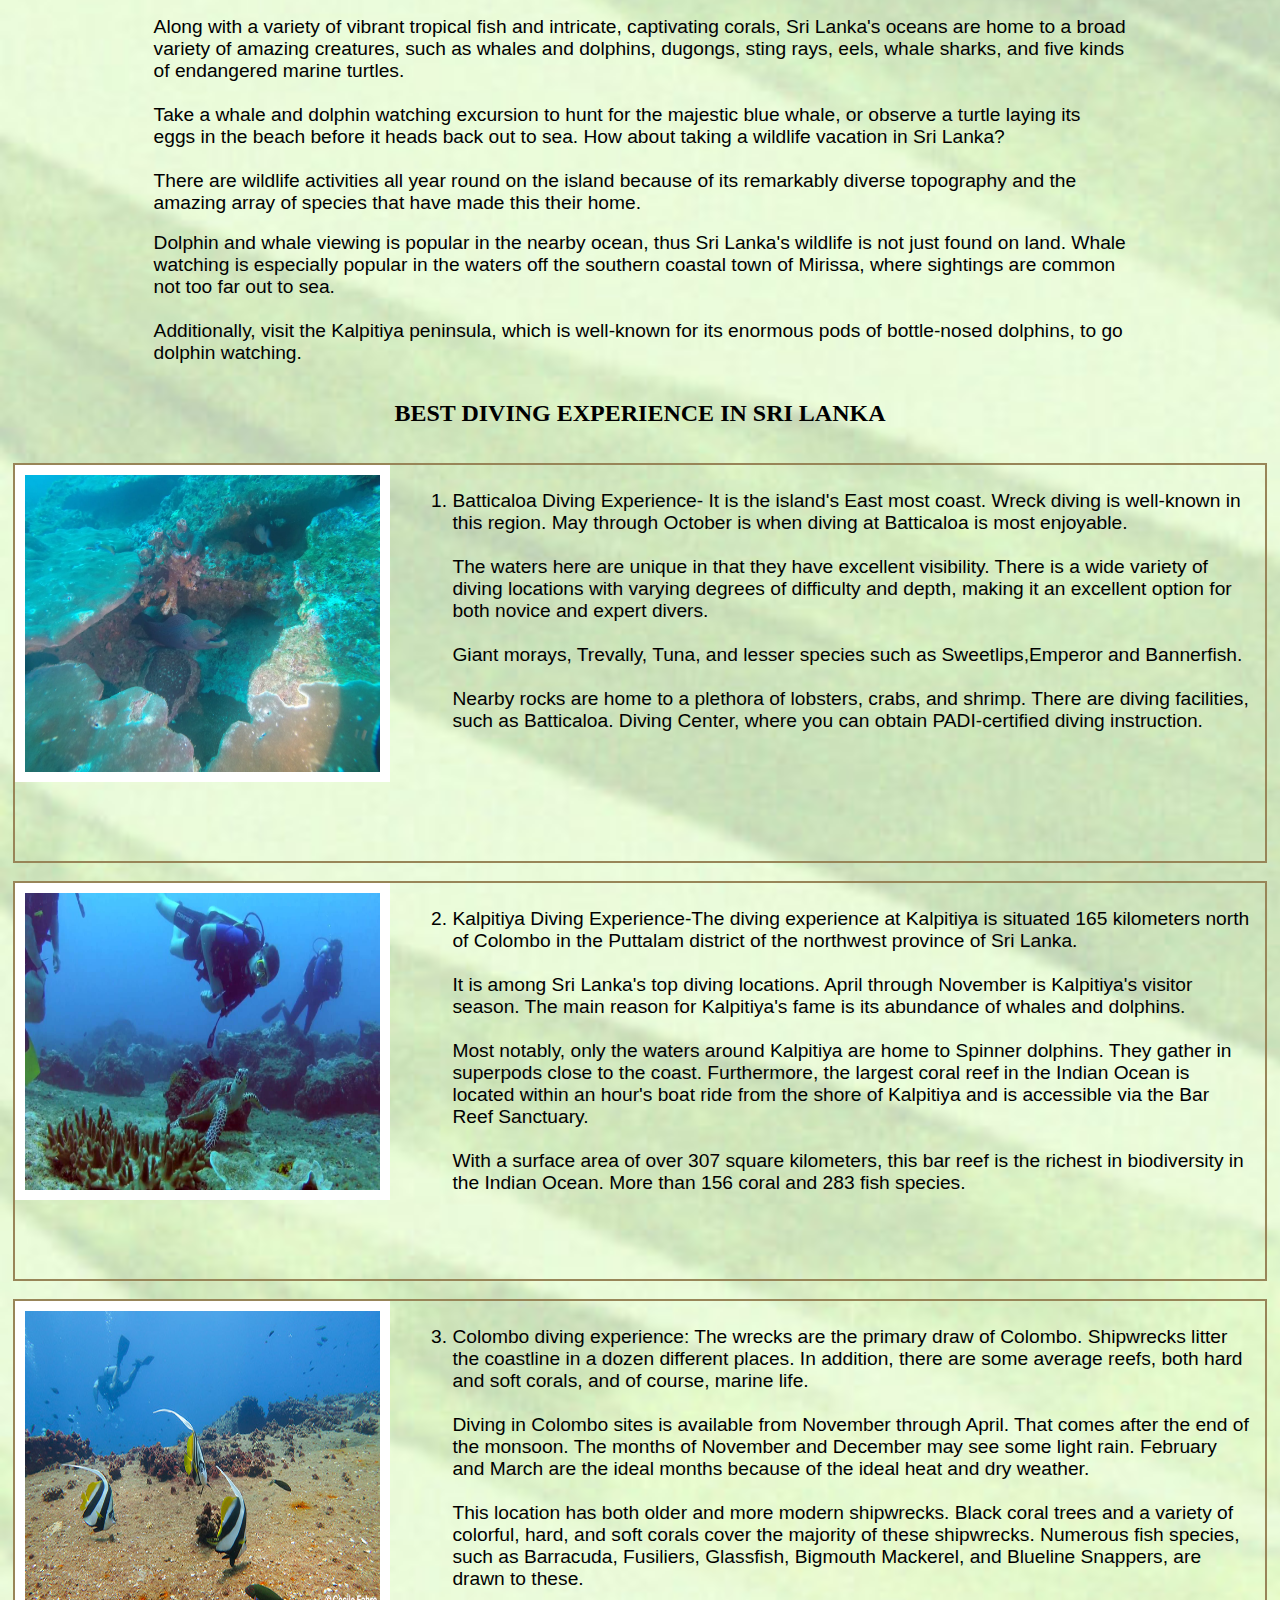
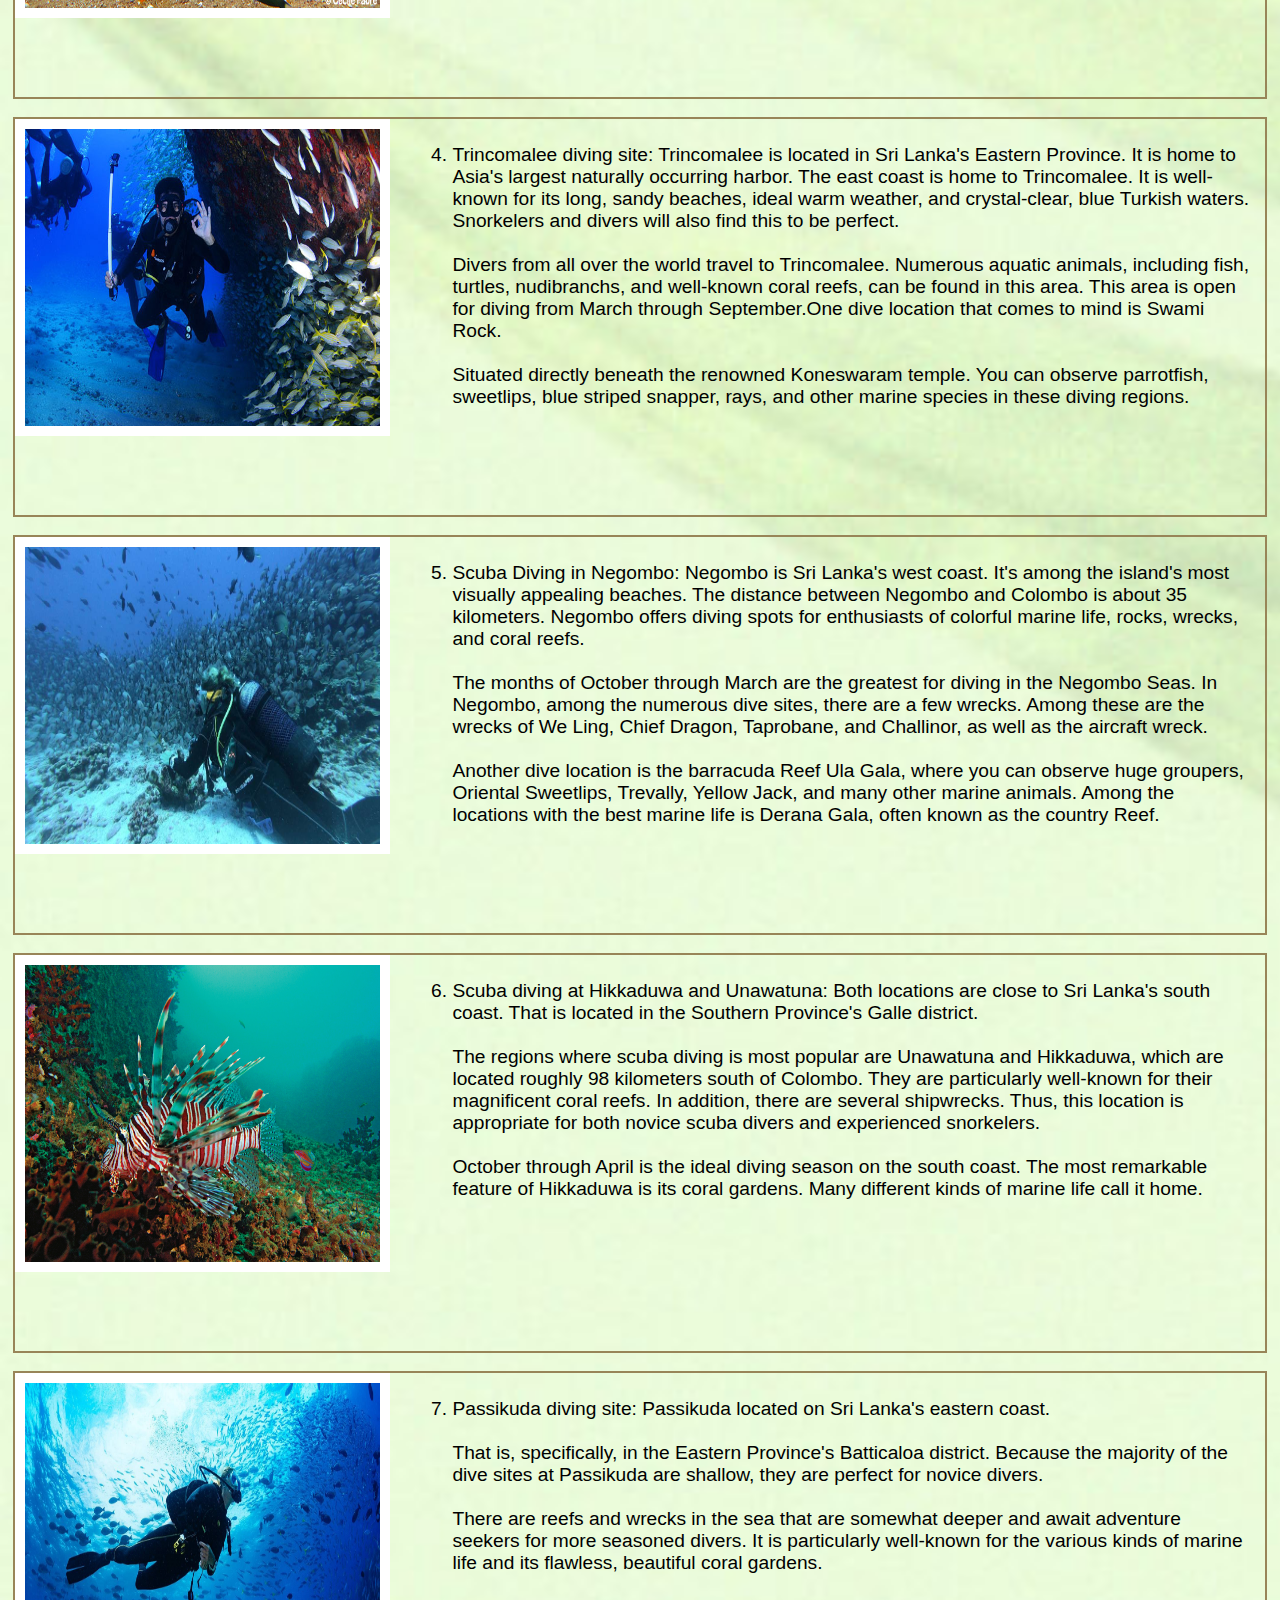
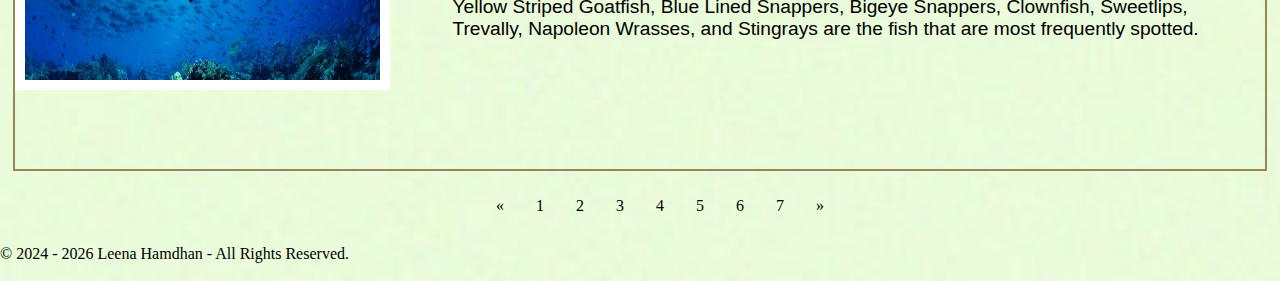
<file: index.html>
<!DOCTYPE html>
<html lang="en">
  <head>
    <link rel="icon" href="./images- final assignment/LOGO.jpg" type="image/x-icon">
    <meta charset="UTF-8">
    <meta name="viewport" content="width=device-width, initial-scale=1.0">
    <link rel="stylesheet" href="index.css">
    <link rel="apple-touch-icon" sizes="180x180" href="/images- final assignment/apple-touch-icon.png">
    <link rel="icon" type="image/png" sizes="32x32" href="/images- final assignment/favicon-32x32.png">
    <link rel="icon" type="image/png" sizes="16x16" href="/images- final assignment/favicon-16x16.png">
    <link rel="manifest" href="manifest.json">
    <link rel="mask-icon" href="/images- final assignment/safari-pinned-tab.svg" color="#5bbad5">
    <link rel="shortcut icon" href="/images- final assignment/favicon.ico">
    <meta name="msapplication-TileColor" content="#00a300">
    <meta name="msapplication-config" content="/images- final assignment/browserconfig.xml">
    <meta name="theme-color" content="#ffffff">
    <title>Home Page</title>
    <hr class="page1hr">
    <nav class="topnav">
      <a href="index.html"><img src="./images- final assignment/LOGO.jpg" class="logo" alt="website-logo"></a>
      <a class="active" href="index.html">Home</a>
      <a href="page2.html">Introduction</a>
      <a href="page3.html">Departments</a>
      <a href="page4.html">Sri Lankan Leopard</a>
      <a href="page5.html">Animals</a>
    </nav>
    <img src="./images- final assignment/header image.jpg" class="figurepg1" alt="Wildlife in Sri Lanka">
    <figcaption class="figcaptionpg1">START YOUR JOURNEY</figcaption><br><br>
    <H1 class="pg1heading">Sri Lanka</H1><br>
    <H2 class="pg1heading">The Ultimate Safari Experience on an Island</H2><br>
    <H2 class="pg1heading">A Guide To The Wildlife Of Sri Lanka</H2><br>
  
  <body class="body-page-1">
    <p class="page1p">The island of Sri Lanka is home to a diverse array of wildlife, including elephants, leopards, marine life,
      and a wide variety of birds. It is also one of the best places in the world to witness whales, notably the majestic blue whale.<br><br>
      The easiest method to see animals in their natural habitat is to visit safari parks and sanctuaries, especially in the southern
      and central regions of the country, where 12% of the land is set aside for wildlife conservation.<br><br>
      Keep an eye out for sightings of the endangered leopard; observe the elephants at their feeding and washing stations in tanks
      or lagoons; or take a leisurely stroll along the west and south coast beaches close to the marine turtles as they lay their eggs.
    </p><br><br>
    <H1 class="page1h1">ENDEMIC BIRDS OF SRI LANKA</H1><br><br>
    <div class="slider">
      <figure class="slider-figure">
        <img src="./images- final assignment/myna-birds101.jpg" class="slider-img" alt="myna">
        <img src="./images- final assignment/flamingofinal.jpg" class="slider-img" alt="flamingo">
        <img src="./images- final assignment/duckscopy.jpg" class="slider-img" alt="ducks">
        <img src="./images- final assignment/myna-birds101.jpg" class="slider-img" alt="myna">
      </figure>
    </div>

    <br><br>
    <p class="page1p">The island nation of Sri Lanka, which is tucked away in the Indian Ocean, is a secret haven for avian enthusiasts.
      An astounding variety of bird species find home in Sri Lanka, which has a broad range of environments from lush rainforests to barren plains.
      It is a birdwatcher's heaven due to its tropical temperature, immaculate scenery, and friendly residents.
      A Refuge for Bird Diversity.<br><br>
      The surprising variety of birds seen in Sri Lanka is hidden by its small size. For both experienced and inexperienced birdwatchers,
      there are over 440 documented bird species. The island provides a unique opportunity to study resident and seasonal species,
      since it acts as a crossroads for migratory birds.
    </p>

    <p class="page1p">There are numerous Important Bird Areas and bird sanctuaries in the area where a remarkable variety of avifauna can be observed.<br><br> The Kumana and Bundala
      National Parks are excellent places to go bird watching, offering views of nearly all Sri Lankan bird species.
      Another popular destination in Sri Lanka is the Sinharaja Bird Wave, which offers tourists the island's longest and 
      greatest documented bird waves.</p>
      
    <p class="page1p">Sri Lanka is a birdwatcher's dream come true, with five RAMSAR locations.<br><br> The southern region of Bundala is primarily
      made up of brackish water lagoons and is well-known for its vast migratory flamingo flocks.Kumana National Park, which is 
      located in the same region, provides a nice mix of woodland and marsh areas and was one of the first bird sanctuaries
      in the nation. Here's your chance to see the bashful Southern Sirkeer, hopefully.<br><br> In a similar vein, the Anawilundawa Wetlands
      in the northwest are made up of a network of tanks that serve as a haven for a variety of duck and wader species.
      The Sinharaja Rainforest is home to twenty of Sri Lanka's twenty-six rare bird species. Among these are the stunning Blue Magpie,
      Green-billed Coucal, and Red-faced Malkoha.
    </p><br><br>
    <section>
      <iframe src="https://www.youtube.com/embed/QnVD-bu5Vh0?si=wp0xBdu55fyLUBvD&amp;start=10" title="YouTube video player" frameborder="0" allow="accelerometer; autoplay; clipboard-write; encrypted-media; gyroscope; picture-in-picture; web-share" class="video-container1" allowfullscreen></iframe>
    </section><br>


    <section>
    <h1 class="page1h1">MAMMALS OF SRI LANKA</h1><br>
    <p class="page1p-2">Sri Lanka, like many other islands, is home to a large number of endemic species, or animals and plants that are unique to our planet.
      The vast number of species that call the Tear Drop Isle home has led to the nation being recognized as one of the top five biodiversity
      hotspots in the world.<br><br> Due to random events in the earth's geological past, Sri Lanka has a biodiversity that is unmatched worldwide.  
      Sri Lanka is home to apical flora and animals, particularly in the highlands. They are the result of biological evolution spanning at least
      200 million years, during which time they have adapted to periods of glaciation, large-scale volcanic eruptions, and plate tectonics.</p><br><br>

    <p class="page1p-2">On the island, 102 terrestrial animals have been found thus far. Of these, 90 are native species, 14 of which are unique to Sri Lanka.
      Because of the island's varied temperature, vegetation, attitude, and geographic past, mammals are widely dispersed throughout the nation.<br><br>
      Elephants are the most iconic animal on the island, and many visitors come to Sri Lanka just to view them. To observe elephants in 
      their natural habitat in one of the national parks, or to learn more about the significance of elephants to Sri Lankan culture,
      stop by the Millenium Elephant Foundation.<br><br> Many national parks in Sri Lanka offer opportunities to witness the elusive leopard,
      but Yala National Park boasts the largest density of leopards worldwide. Visit the serene Wilpattu to observe sloth bears, 
      or visit the Polonnaruwa monkeys to witness toque macaque, grey langur, and purple-faced leaf monkeys.<br><br>
      Continue reading to find out what some of<a href="page2.html" class="redirect">top national parks Sri Lanka has to offer</a></p>
    </section>
    <ul type="circle">
      <li class="list">Fishing Cat Prionailurus viverrinus</li>
      <li class="list">Asian Elephant Elephas maximus</li>
      <li class="list">Jungle Cat Felis chaus</li>
      <li class="list">Otter Lutra lutra</li>
      <li class="list">Sloth Bear Melursus ursinus</li>
      <li class="list" >Golden or Black-backed Jackal Canis </li>
      <li class="list">Purple-faced Leaf Monkey Trachypithecus vetulus</li>
      <li class="list">Gray Slender Loris Loris lydekkerianus</li>
      <li class="list">Leopard Panthera pardus kotiya</li>
      <li class="list">Spotted Deer Cervus axis</li>
      <li class="list">Wild Pig Sus scrofa</li>
    </ul><br><br>
    <img src="./images- final assignment/mammal1.webp" class="species1" alt="mammals">
    <img src="./images- final assignment/mammal2.jpg" class="species1" alt="mammals">
    <img src="./images- final assignment/mammal3.jpg" class="species1" alt="mammals"><br><br>
    <h1 class="page1h1">MARINE LIFE OF SRI LANKA</h1><br>
    <p class="page1p-3">The island is also thought to be the greatest location on Earth to see blue whales, the biggest animals to have ever lived.
      The finest places to see these incredible creatures are around the coasts of Trincomalee and Mirissa, although Kalpitiya is 
      regarded as one of the top 10 places in the world to see the incredible sperm whale, which is the largest toothed whale in the world.<br><br>
      In the meantime, Mirissa provides tourists with the best opportunity to observe both of these spectacular marine mammals on the same tour.
    </p><br>
    <p class="page1p-3">Along with a variety of vibrant tropical fish and intricate, captivating corals, Sri Lanka's oceans are home to a broad variety of amazing 
      creatures, such as whales and dolphins, dugongs, sting rays, eels, whale sharks, and five kinds of endangered marine turtles. <br><br>
      Take a whale and dolphin watching excursion to hunt for the majestic blue whale, or observe a turtle laying its eggs in the beach before 
      it heads back out to sea. How about taking a wildlife vacation in Sri Lanka?<br><br> There are wildlife activities all year round on the
      island because of its remarkably diverse topography and the amazing array of species that have made this their home. 
    </p><br>
    <p class="page1p-3">Dolphin and whale viewing is popular in the nearby ocean, thus Sri Lanka's wildlife is not just found on land.
      Whale watching is especially popular in the waters off the southern coastal town of Mirissa, where sightings are common not too far out to sea.<br><br>
      Additionally, visit the Kalpitiya peninsula, which is well-known for its enormous pods of bottle-nosed dolphins, to go dolphin watching.
    </p><br><br>
    <h2 class="h2pg2-2">BEST DIVING EXPERIENCE IN SRI LANKA</h2><br><br>
    <div class="container">
      <img src="./images- final assignment/batticaloa.webp" alt="Batticaloa diving experience" class="species">
      <div class="text">
        <ol start="1">
          <li>Batticaloa Diving Experience-
            It is the island's East most coast. Wreck diving is well-known in this region. May through October is when diving 
            at Batticaloa is most enjoyable.<br><br>The waters here are unique in that they have excellent visibility. There is a wide variety of diving
            locations with varying degrees of difficulty and depth, making it an excellent option for both novice and expert divers. <br><br>
            Giant morays, Trevally, Tuna, and lesser species such as Sweetlips,Emperor and Bannerfish.<br><br> Nearby rocks are home to a plethora of
            lobsters, crabs, and shrimp. There are diving facilities, such as Batticaloa. Diving Center, where you can obtain PADI-certified diving instruction.
          </li>
        </ol><br>
      </div>
    </div><br>
    <div class="container1">
      <img src="./images- final assignment/kalpitiya.jpg" alt="Kalpitiyadi diving experience" class="species">
      <div class="text">
        <ol start="2">
          <li>Kalpitiya Diving Experience-The diving experience at Kalpitiya is situated 165 kilometers north of Colombo in the Puttalam district of the 
            northwest province of Sri Lanka. <br><br>It is among Sri Lanka's top diving locations. April through November is Kalpitiya's visitor season. 
            The main reason for Kalpitiya's fame is its abundance of whales and dolphins.<br><br> Most notably, only the waters around Kalpitiya are home
            to Spinner dolphins. They gather in superpods close to the coast.
            Furthermore, the largest coral reef in the Indian Ocean is located within an hour's boat ride from the shore of Kalpitiya and is
            accessible via the Bar Reef Sanctuary.<br><br> With a surface area of over 307 square kilometers, this bar reef is the richest in
            biodiversity in the Indian Ocean. More than 156 coral and 283 fish species.<br><br>
          </li>
        </ol><br>
      </div>
    </div><br>
    <div class="container1">
      <img src="./images- final assignment/clombo.jpg" alt="Colombo diving experience" class="species">
      <div class="text">
        <ol start="3">
          <li>Colombo diving experience: The wrecks are the primary draw of Colombo. Shipwrecks litter the coastline in a dozen different places. 
            In addition, there are some average reefs, both hard and soft corals, and of course, marine life. <br><br>Diving in Colombo sites is available from 
            November through April. That comes after the end of the monsoon. The months of November and December may see some light rain. 
            February and March are the ideal months because of the ideal heat and dry weather. <br><br>This location has both older and more modern shipwrecks.
            Black coral trees and a variety of colorful, hard, and soft corals cover the majority of these shipwrecks. Numerous fish species, such as 
            Barracuda, Fusiliers, Glassfish, Bigmouth Mackerel, and Blueline Snappers, are drawn to these.<br><br>
          </li>
        </ol><br>
      </div>
    </div><br>
    <div class="container1">
      <img src="./images- final assignment/trincomalee.jpg" alt="Trincomalee diving experience" class="species">
      <div class="text">
        <ol start="4">
          <li>Trincomalee diving site: Trincomalee is located in Sri Lanka's Eastern Province. It is home to Asia's largest naturally occurring harbor.
            The east coast is home to Trincomalee. It is well-known for its long, sandy beaches, ideal warm weather, and crystal-clear,
            blue Turkish waters. Snorkelers and divers will also find this to be perfect.<br><br> Divers from all over the world travel to Trincomalee.
            Numerous aquatic animals, including fish, turtles, nudibranchs, and well-known coral reefs, can be found in this area.
            This area is open for diving from March through September.One dive location that comes to mind is Swami Rock.<br><br> Situated 
            directly beneath the renowned Koneswaram temple. You can observe parrotfish, sweetlips, blue striped snapper, rays, 
            and other marine species in these diving regions. 
          </li>
        </ol><br>
      </div>
    </div><br>
    <div class="container1">
      <img src="./images- final assignment/negombo.jpg" alt="Negombo diving experience" class="species">
      <div class="text">
        <ol start="5">
          <li>Scuba Diving in Negombo: Negombo is Sri Lanka's west coast. It's among the island's most visually appealing beaches.
            The distance between Negombo and Colombo is about 35 kilometers. Negombo offers diving spots for enthusiasts of colorful 
            marine life, rocks, wrecks, and coral reefs.<br><br> The months of October through March are the greatest for diving in the Negombo Seas.
            In Negombo, among the numerous dive sites, there are a few wrecks. Among these are the wrecks of We Ling, Chief Dragon, Taprobane,
            and Challinor, as well as the aircraft wreck.<br><br>Another dive location is the barracuda Reef Ula Gala, where you can observe
            huge groupers, Oriental Sweetlips, Trevally, Yellow Jack, and many other marine animals. Among the locations with the best
            marine life is Derana Gala, often known as the country Reef.
          </li>
        </ol><br>
      </div>
    </div><br>
    <div class="container1">
      <img src="./images- final assignment/hikkaduwa and unawatuna.jpg" alt="Hikkaduwa and unawatuna diving experience" class="species">
      <div class="text">
        <ol start="6">
          <li>Scuba diving at Hikkaduwa and Unawatuna: Both locations are close to Sri Lanka's south coast. That is located in the Southern
            Province's Galle district.<br><br> The regions where scuba diving is most popular are Unawatuna and Hikkaduwa, which are located roughly
            98 kilometers south of Colombo. They are particularly well-known for their magnificent coral reefs. In addition, there are several
            shipwrecks. Thus, this location is appropriate for both novice scuba divers and experienced snorkelers.<br><br> October through April is
            the ideal diving season on the south coast. The most remarkable feature of Hikkaduwa is its coral gardens. Many different kinds
            of marine life call it home.
          </li>
        </ol><br>
      </div>
    </div><br>
    <div class="container1">
      <img src="./images- final assignment/pasikuda.jpg" alt="pasikuda diving experience" class="species">
      <div class="text">
        <ol start="7">
          <li>Passikuda diving site: Passikuda located on Sri Lanka's eastern coast. <br><br>That is, specifically, in the Eastern Province's Batticaloa 
            district. Because the majority of the dive sites at Passikuda are shallow, they are perfect for novice divers.<br><br> There are reefs and 
            wrecks in the sea that are somewhat deeper and await adventure seekers for more seasoned divers. It is particularly well-known for
            the various kinds of marine life and its flawless, beautiful coral gardens.<br><br> Yellow Striped Goatfish, Blue Lined Snappers, Bigeye
            Snappers, Clownfish, Sweetlips, Trevally, Napoleon Wrasses, and Stingrays are the fish that are most frequently spotted.
          </li>
        </ol><br>
      </div>
    </div><br>
    <div class="pagination">
      <a href="#">&laquo;</a>
      <a href="index.HTML">1</a>
      <a href="page2.html">2</a>
      <a href="page3.html">3</a>
      <a href="page4.html">4</a>
      <a href="page5.html">5</a>
      <a href="page6.html">6</a>
      <a href="page7.html">7</a>
      <a href="#">&raquo;</a>
    </div><br><br>
    <div class="copright" id="copyright">&copy; 2024 - 2024 Leena Hamdhan</div>
    <script>
      (function(){
        let cpr = document.getElementById("copyright");
        cpr.innerHTML = "&copy; 2024 - "+new Date().getFullYear()+" Leena Hamdhan - All Rights Reserved.";
        })();
    </script>
    <br>
    <footer><!--references:
    Reddot. (n.d.). Wildlife in Sri Lanka | Sri Lanka Activities | Red Dot Tours. [online] Available at: https://www.reddottours.com/sri-lanka-activities/wildlife-in-sri-lanka.
    Mahela (n.d.). The wildlife of Sri Lanka. [online] www.mahoora.lk. Available at: https://www.mahoora.lk/blog/the-wildlife-of-sri-lanka.html#:~:text=The%20wildlife%20of%20Sri%20Lanka%20is%20one%20of%20the%20country [Accessed 23 Dec. 2023].
    Fernando, L. (2023). Sri Lanka Wildlife and Nature. [online] Travel Lanka Compass. Available at: https://tlc.lk/wildlife/ [Accessed 23 Dec. 2023].
    Anon, (n.d.). Mammals of Sri Lanka | Adventure Birding. [online] Available at: https://www.adventurebirding.lk/about-sri-lanka/mammals-of-sri-lanka/ [Accessed 24 Dec. 2023].
    travelmapsrilanka.com. (n.d.). Diving In Sri Lanka | Explore Sri Lanka Marine Life | Scuba Diving Sri Lanaka. [online] Available at: https://travelmapsrilanka.com/diving-sri-lanka.php#:~:text=Most%20importantly%20the%20Spinner%20dolphins.
    Lanka, B. (2023). Sri Lanka: A Birdwatcher’s Paradise. [online] Medium. Available at: https://medium.com/@bestoflanka/sri-lanka-a-birdwatchers-paradise-c9b40bf3183d [Accessed 13 Jan. 2024].
    Mongabay.com. (2022). Available at: https://imgs.mongabay.com/wp-content/uploads/sites/20/2022/02/21090844/Upul-Rodrigo-6-768x512.jpg [Accessed 18 Jan. 2024].
    Wilpattu.com. (2024). Available at: https://www.wilpattu.com/fgdata/Birds/Garganey/04_copy18.jpg [Accessed 18 Jan. 2024].
    Blogspot.com. (2024). Available at: https://3.bp.blogspot.com/-SLKp07eigf0/VhSreVbP9CI/AAAAAAAABsc/dabcDTte5Ao/w1200-h630-p-k-no-nu/1.jpg [Accessed 18 Jan. 2024].
    Worldatlas.com. (2024). Available at: https://www.worldatlas.com/r/w1200/upload/07/05/8c/shutterstock-204324388.jpg [Accessed 18 Jan. 2024].
    Digitaloceanspaces.com. (2024). Available at: https://roar.sgp1.cdn.digitaloceanspaces.com/Reports/2016/11/a2f821b1e0dda3572490e51efccb48d1-e1479903292939.jpg [Accessed 18 Jan. 2024].
    Carnivores.org. (2024). Available at: https://carnivores.org/wp-content/uploads/2017/06/5288985759_729329fa53_b-e1498867206936.jpg [Accessed 18 Jan. 2024].
    Squarespace-cdn.com. (2024). Available at: https://images.squarespace-cdn.com/content/v1/5b460cc131d4df15a6e88782/1540367862410-4PR4JJLUXIOG8DL7OV59/scuba-diving-turtle-kalpitiya.jpg [Accessed 18 Jan. 2024].
    Srilankainstyle.com. (2024). Available at: https://www.srilankainstyle.com/storage/app/media/uploaded-files/diving-in-colombo-slider-11.jpg [Accessed 18 Jan. 2024].
    Getyourguide.com. (2024). Available at: https://cdn.getyourguide.com/img/tour/295f9263772dfd21.jpeg/98.jpg [Accessed 18 Jan. 2024].
    Srilankadaytours.com. (2024). Available at: https://www.srilankadaytours.com/images/Snorkelling/Snorkeling-Hikkaduwa-SJ.jpg [Accessed 18 Jan. 2024].
    Thevacationgateway.com. (2024). Available at: https://www.thevacationgateway.com/blog-data/uploads/2022/02/Diving.jpg [Accessed 18 Jan. 2024].

‌

‌

‌

‌

‌

‌

‌

‌

‌

‌

‌

    

‌

‌
    

    

‌-->
      
    </footer>
             
  </body>
  

</html>
</file>
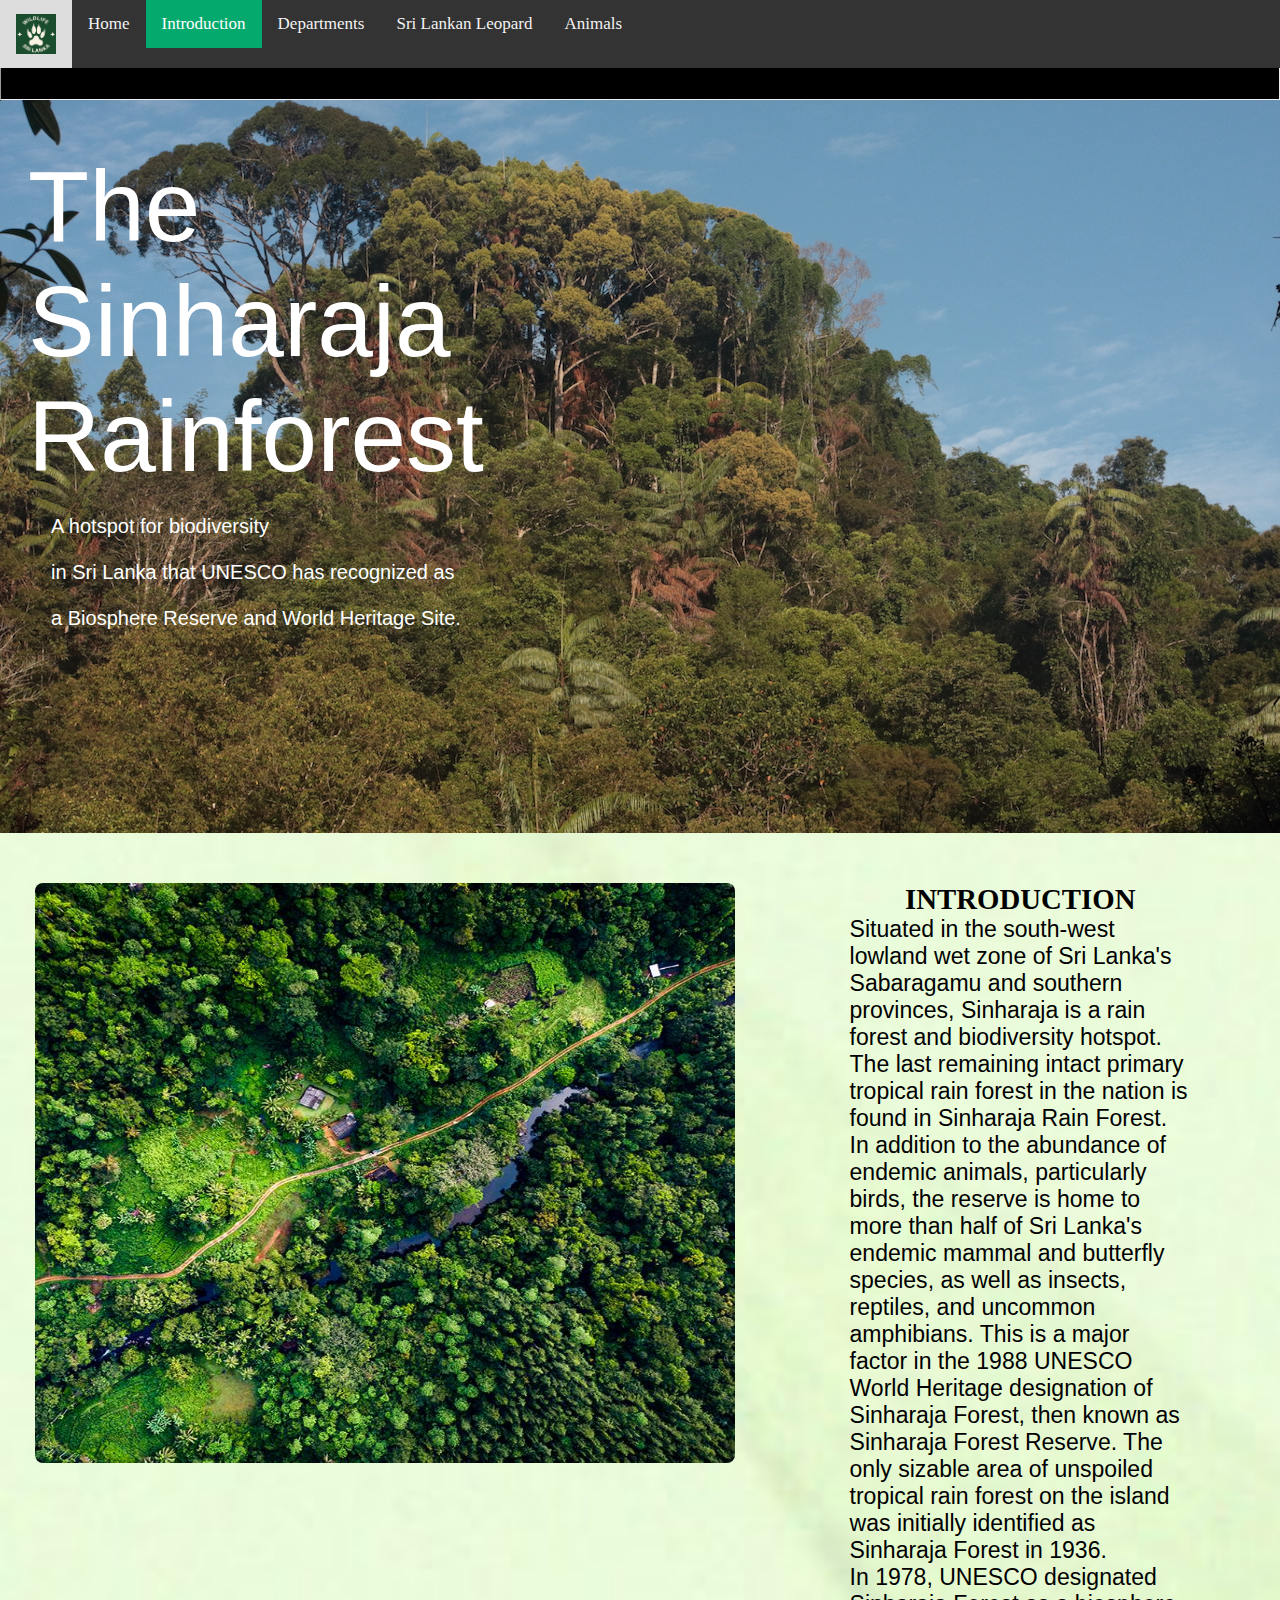
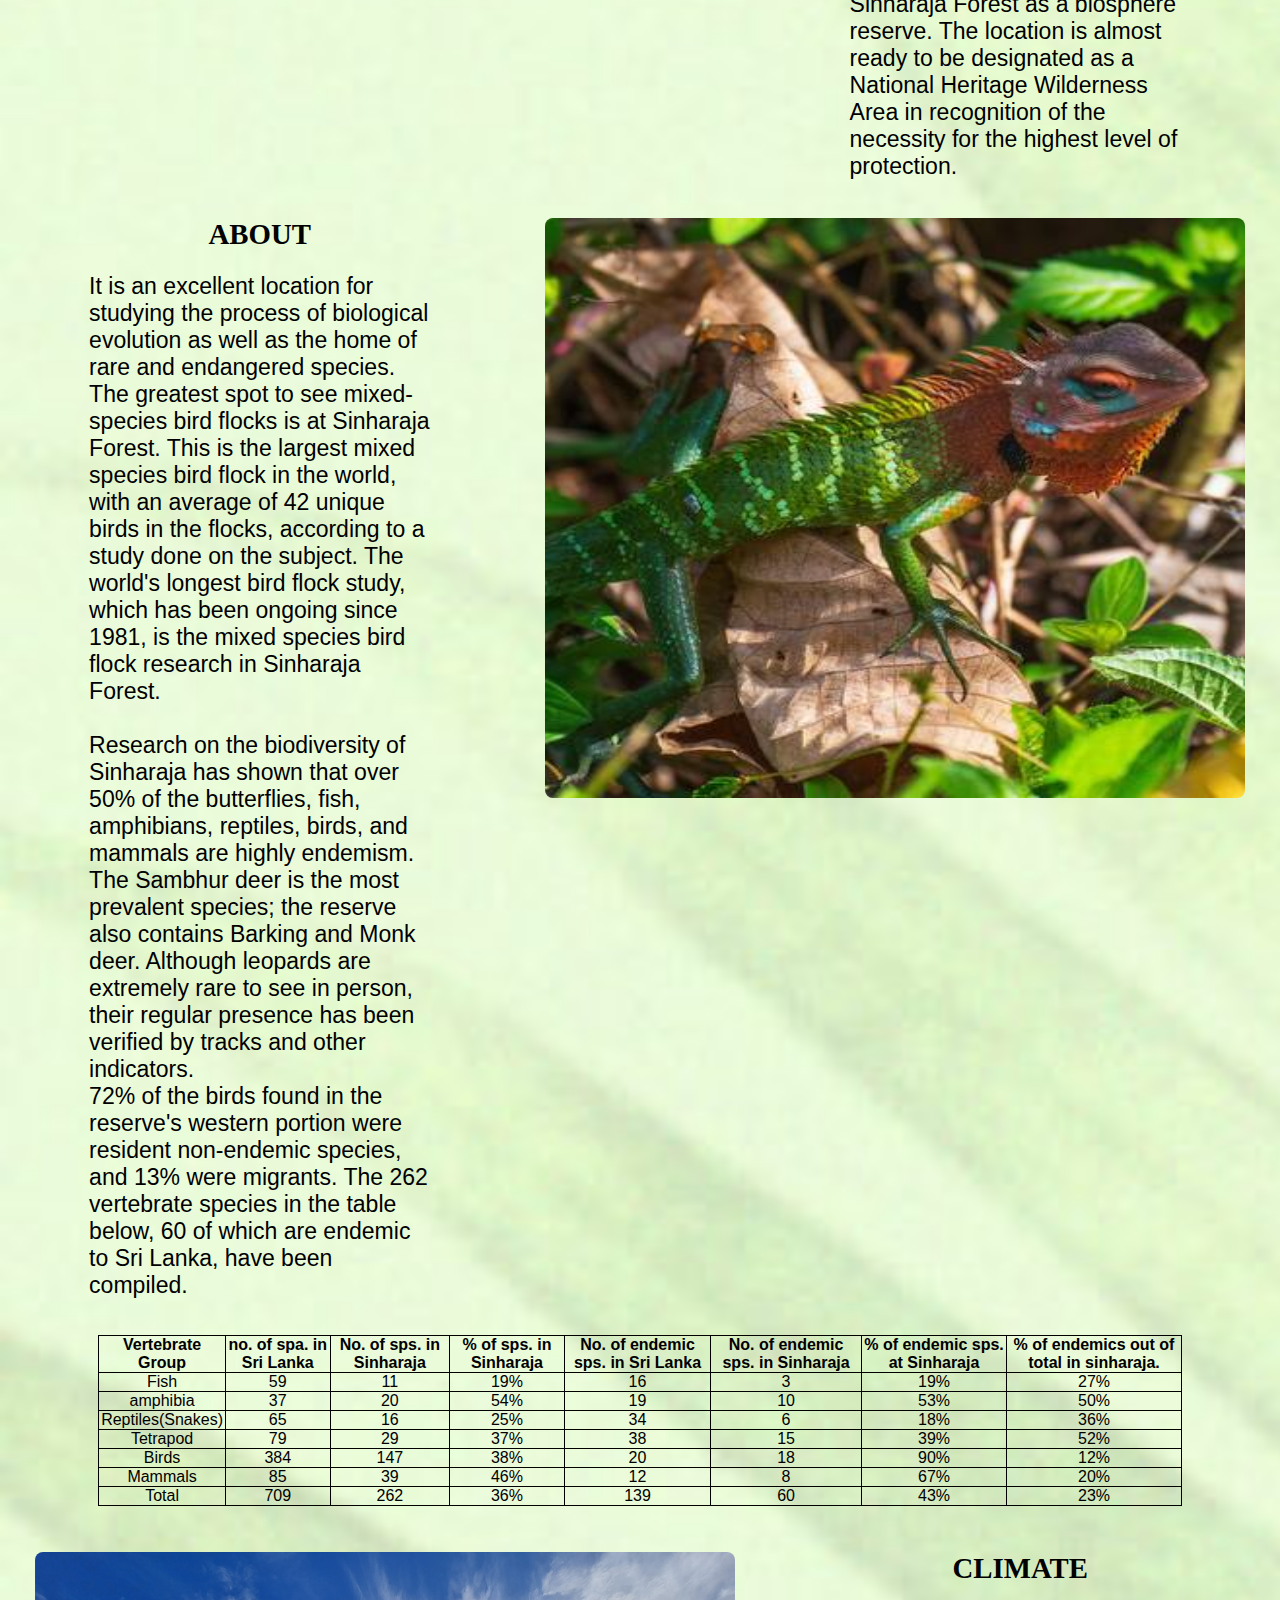
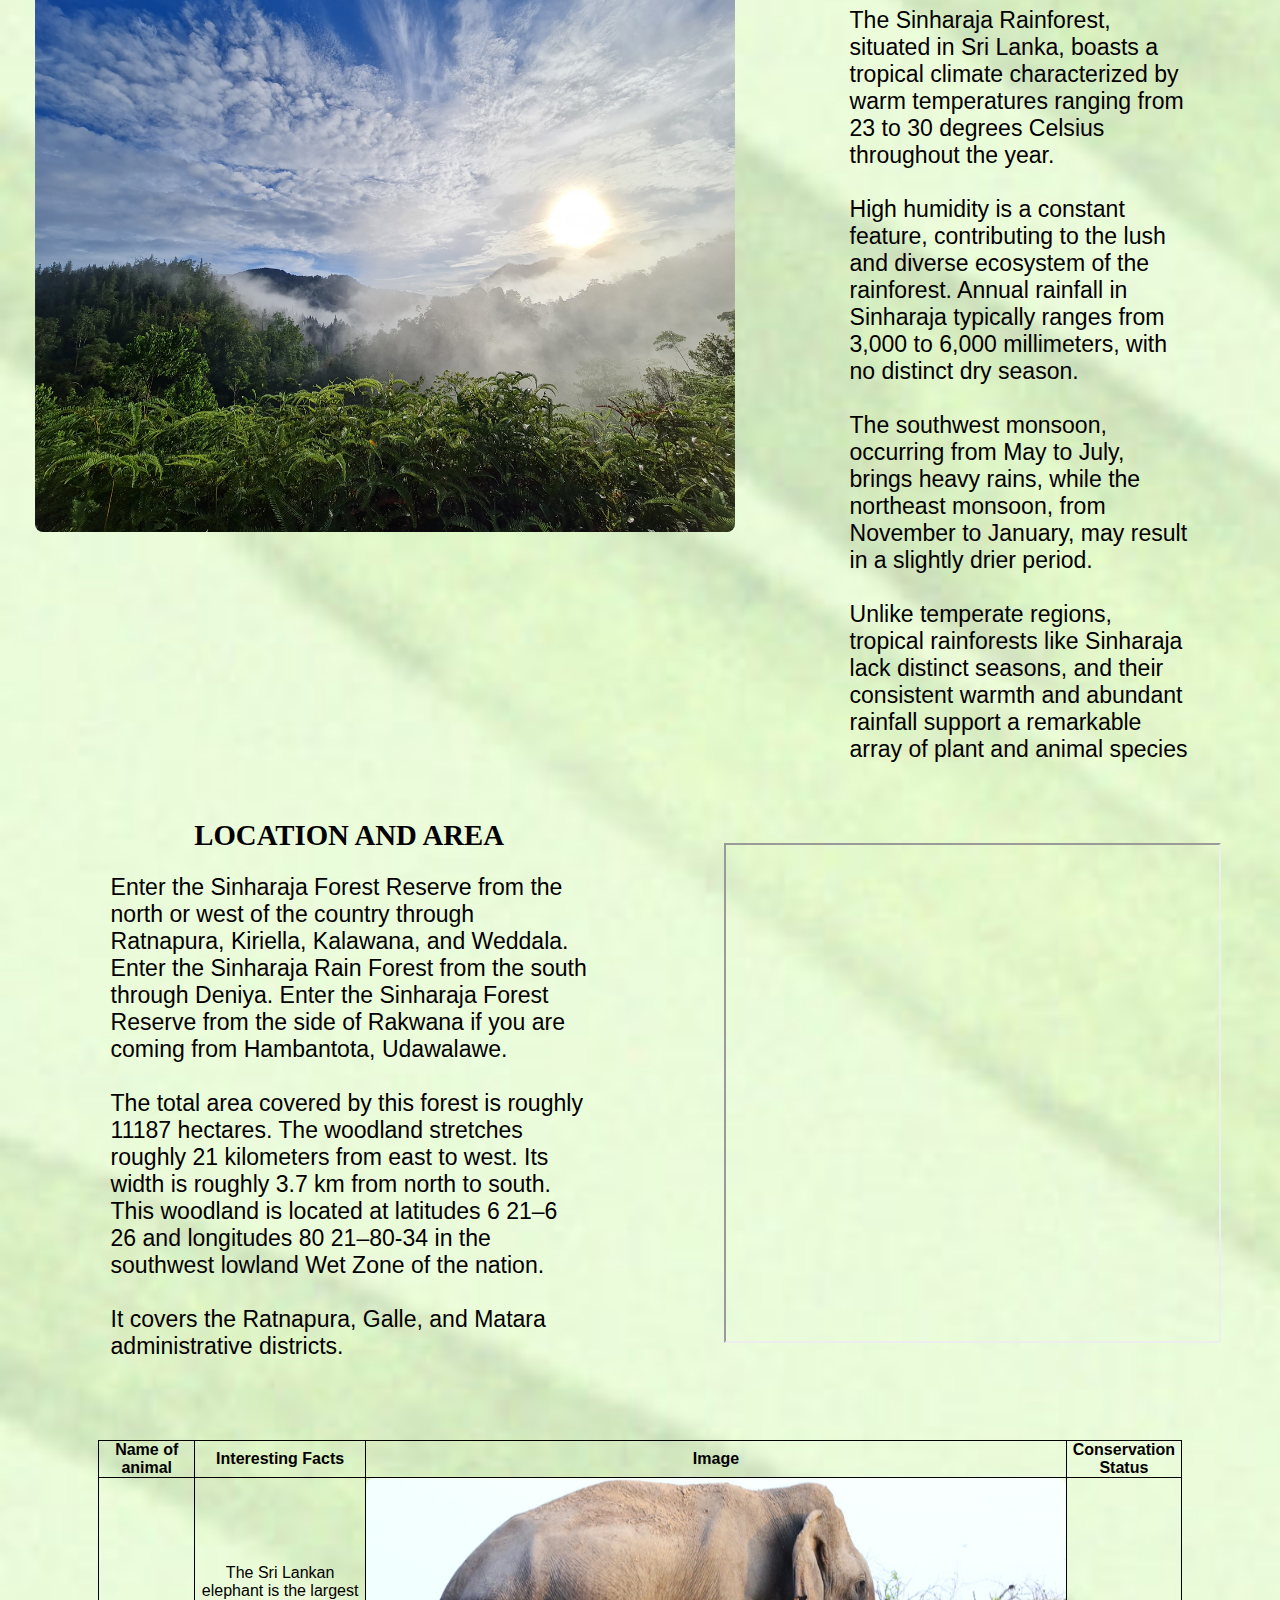
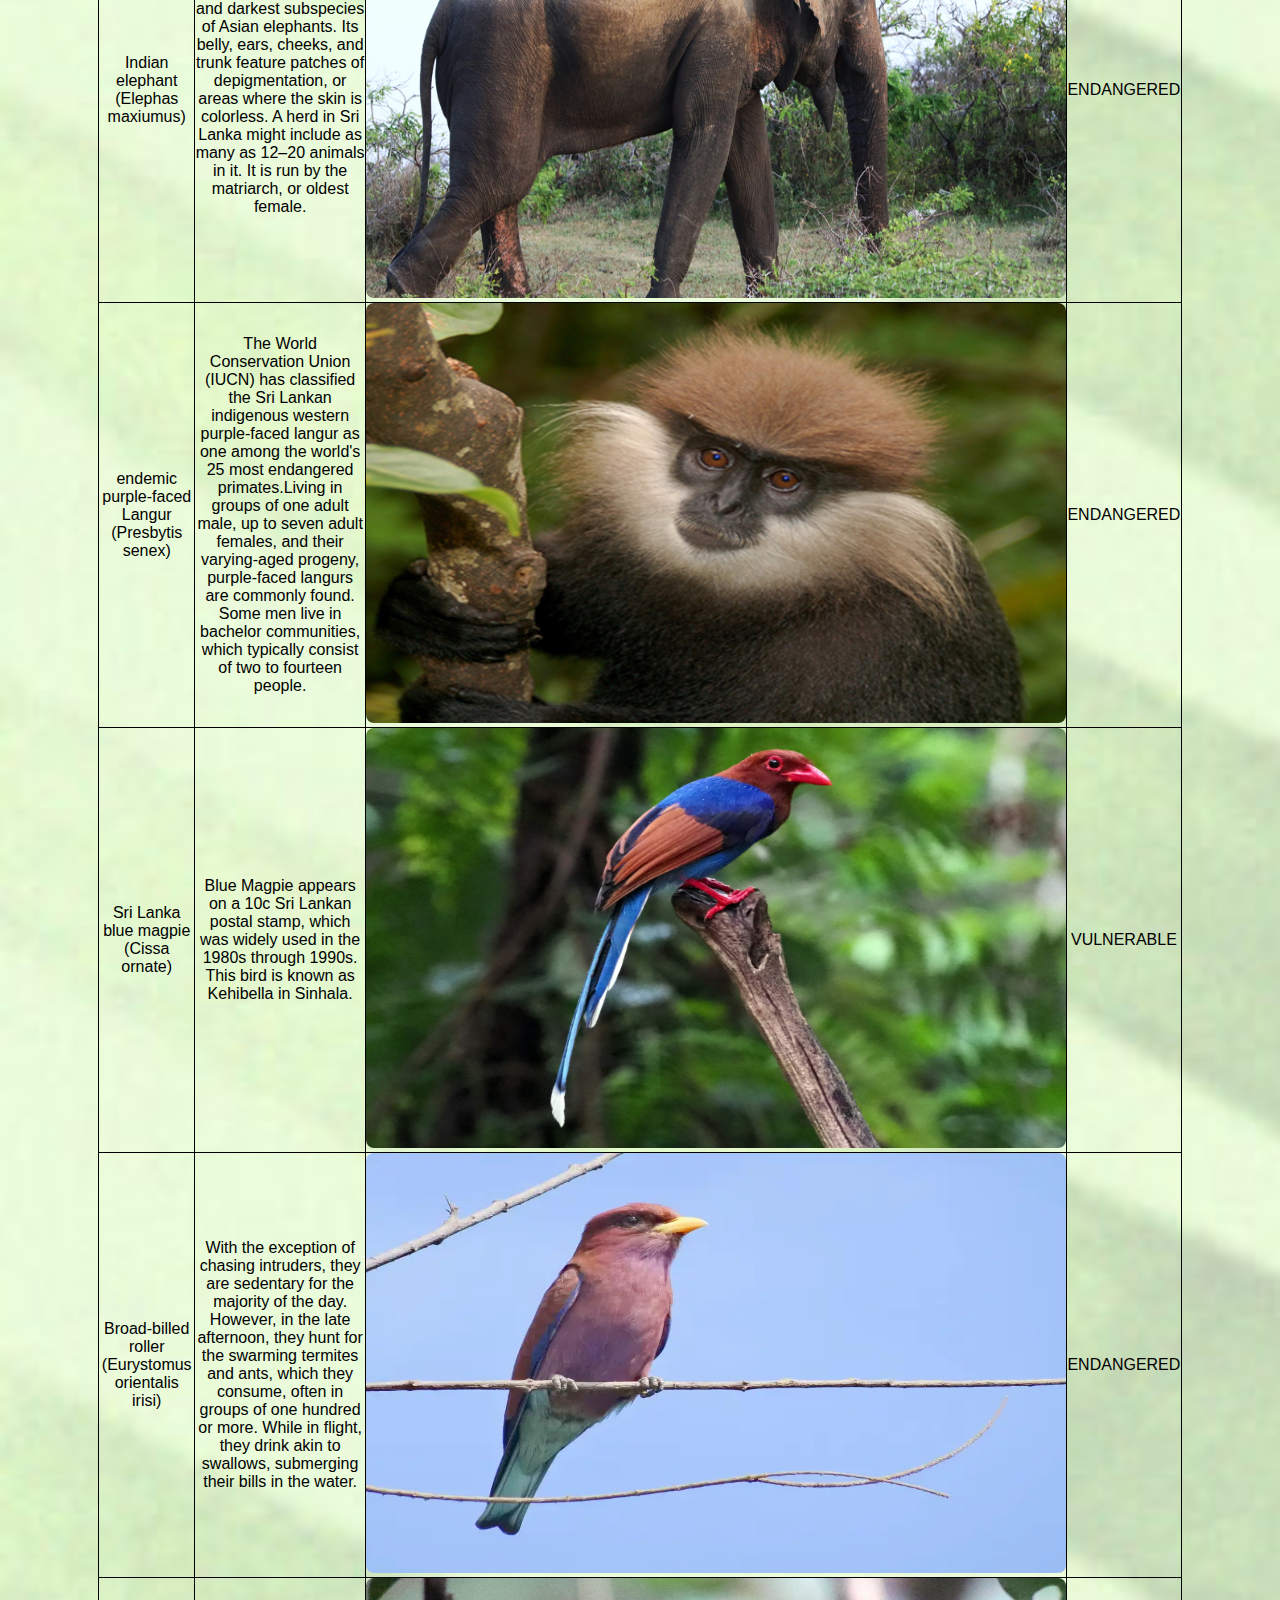
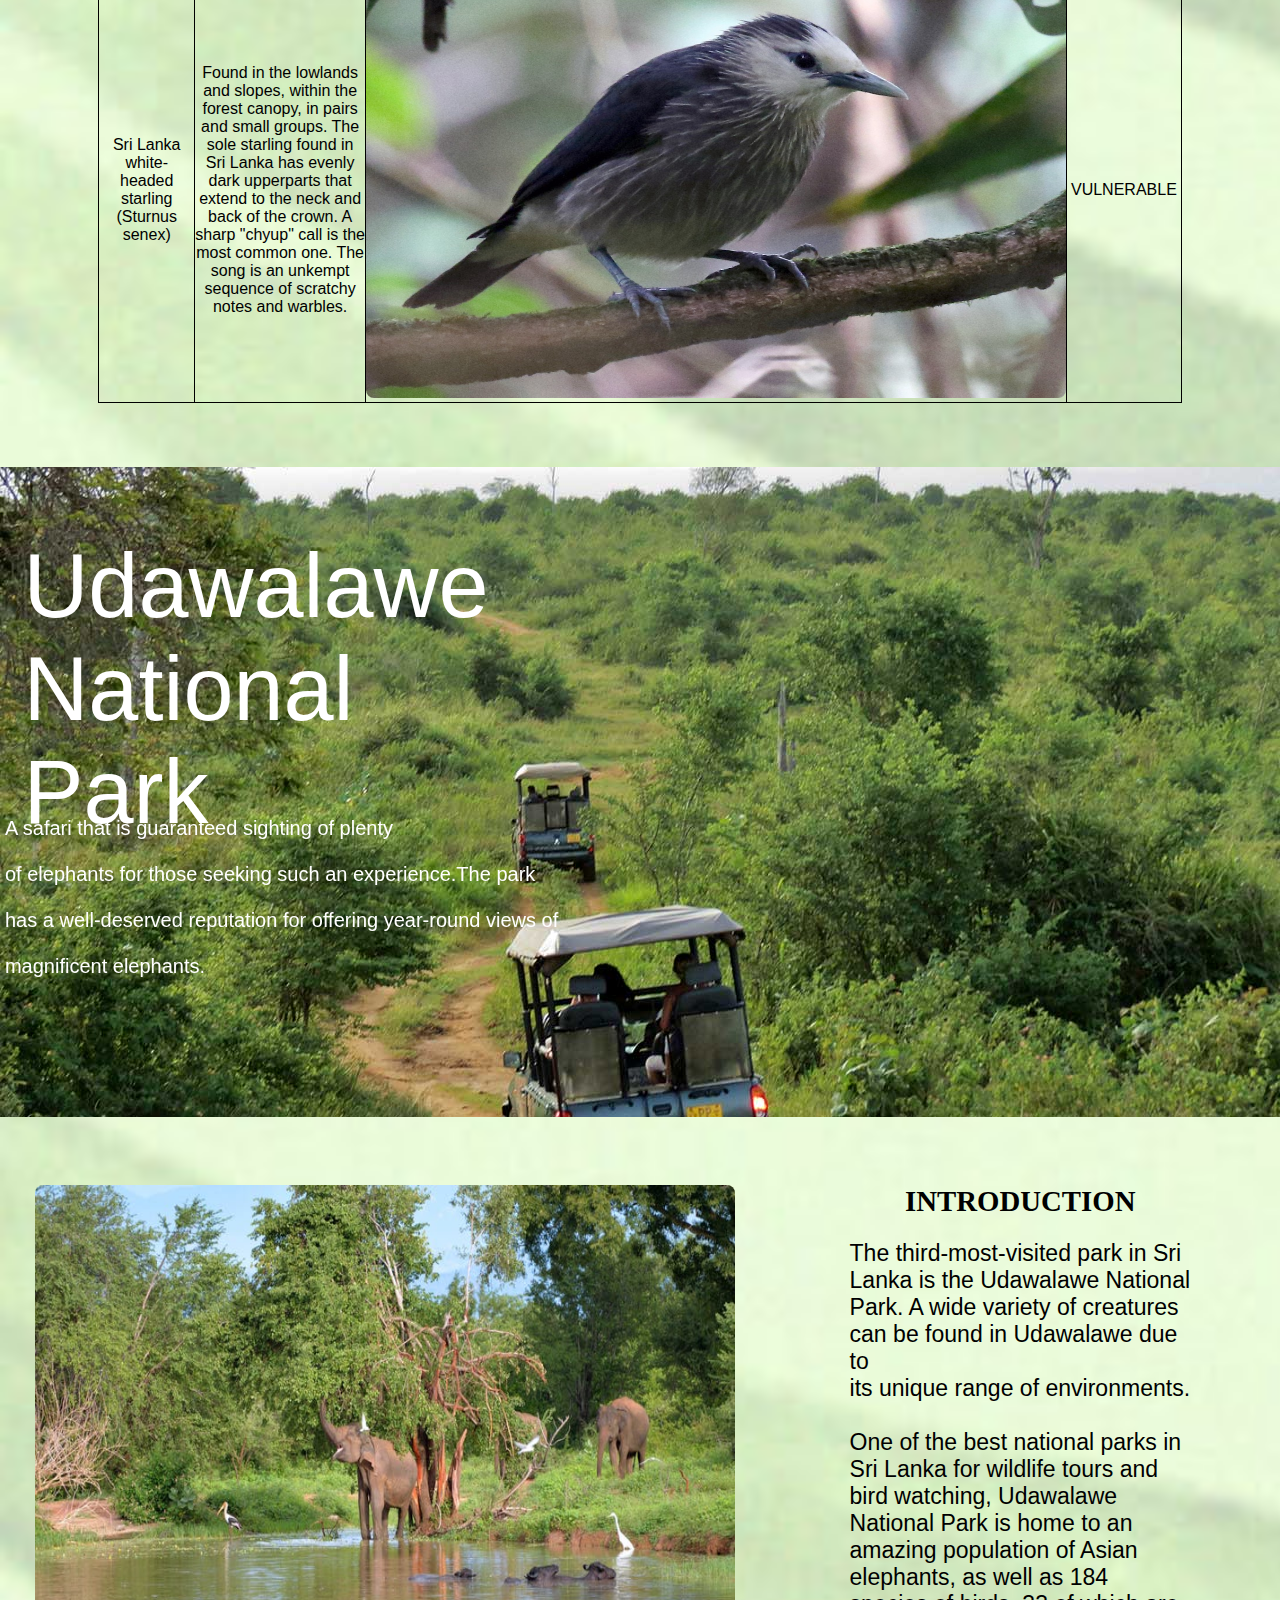
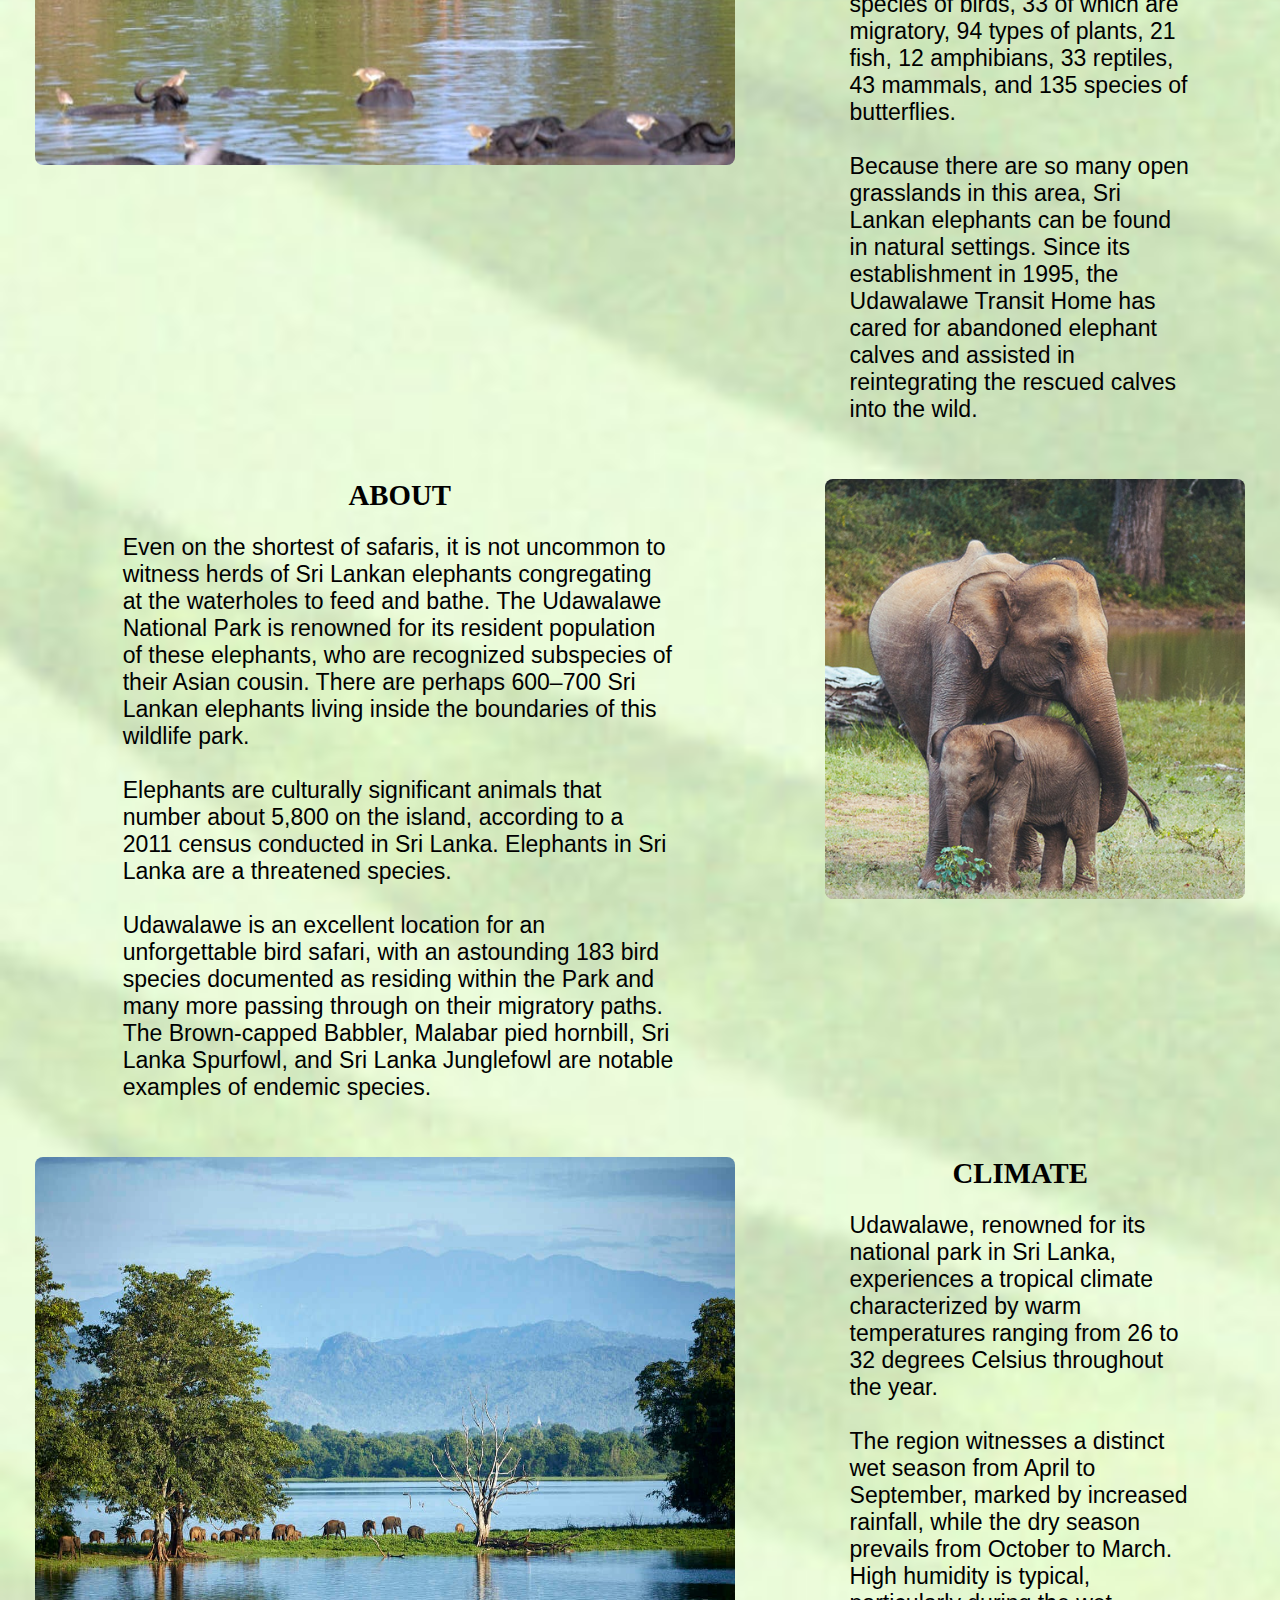
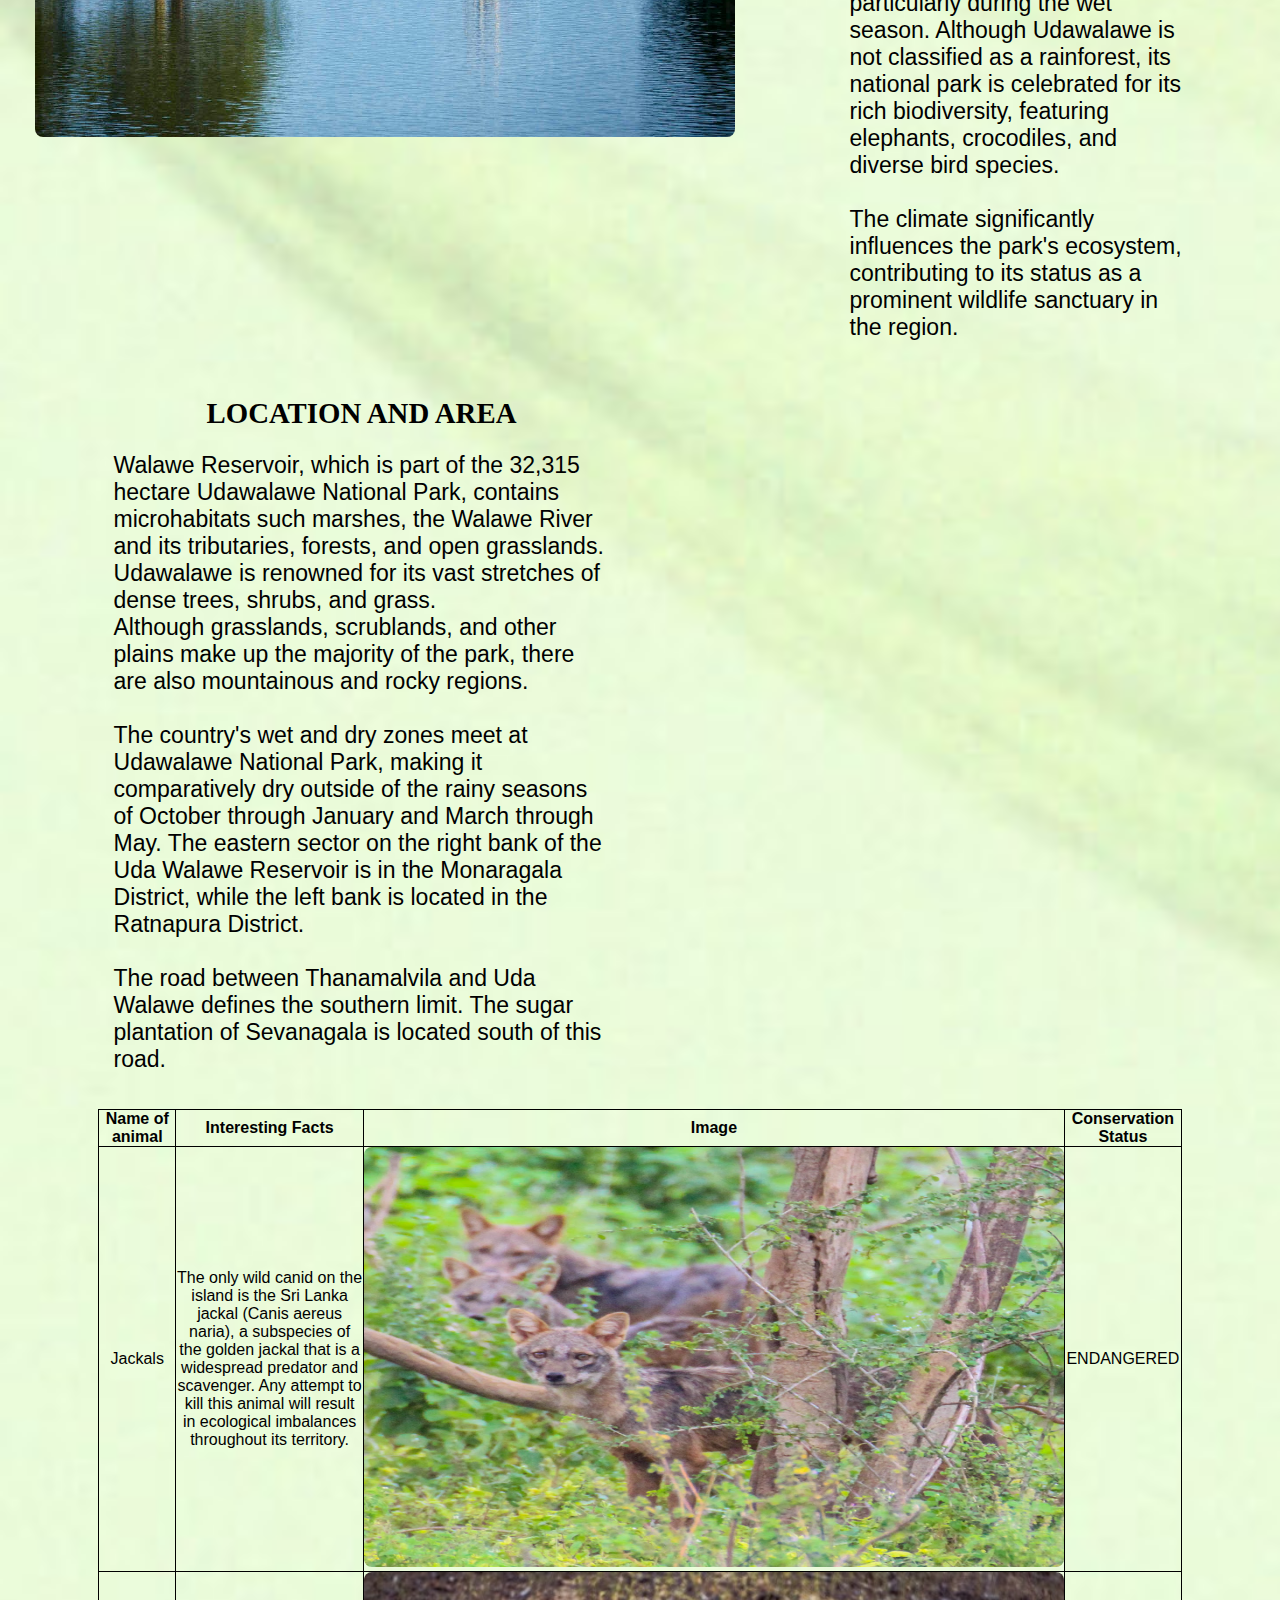
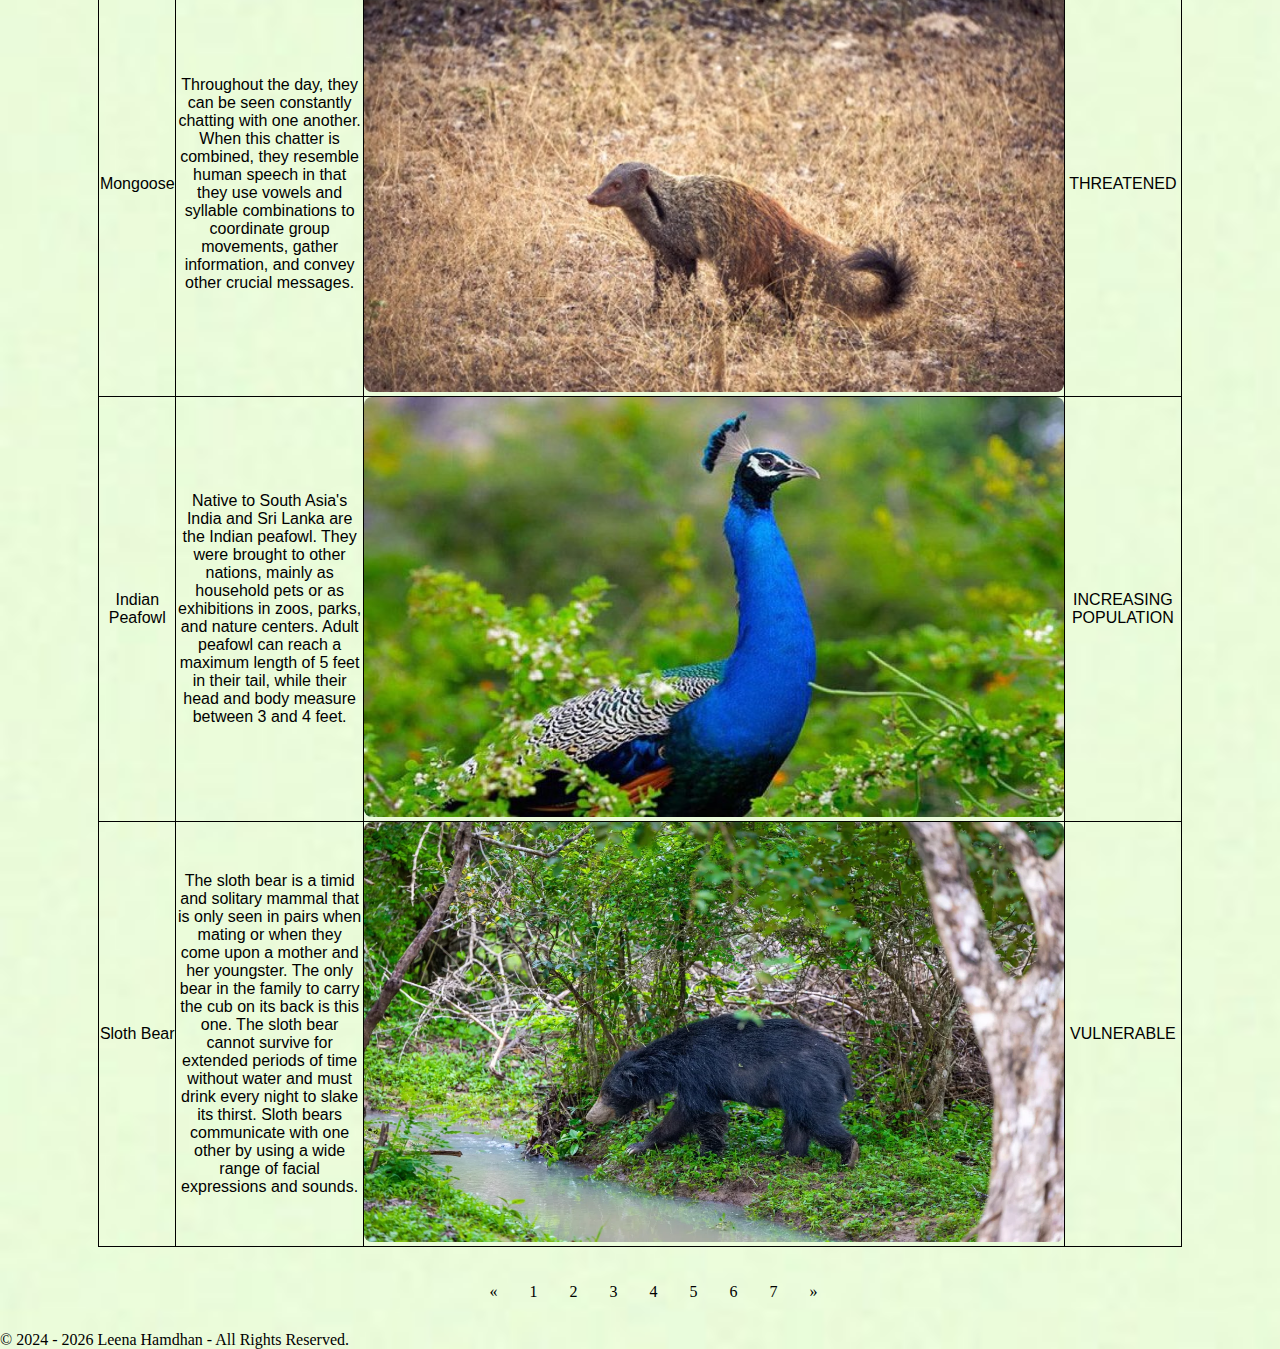
<file: page2.html>
<!DOCTYPE html>
<html lang="en">
    <head>
      <link rel="icon" href="./images- final assignment/LOGO.jpg" type="image/x-icon">
        <meta charset="UTF-8">
        <meta name="viewport" content="width=device-width, initial-scale=1.0">
        <link rel="stylesheet" href="index.css">
        <link rel="apple-touch-icon" sizes="180x180" href="/images- final assignment/apple-touch-icon.png">
        <link rel="icon" type="image/png" sizes="32x32" href="/images- final assignment/favicon-32x32.png">
        <link rel="icon" type="image/png" sizes="16x16" href="/images- final assignment/favicon-16x16.png">
        <link rel="manifest" href="manifest.json">
        <link rel="mask-icon" href="/images- final assignment/safari-pinned-tab.svg" color="#5bbad5">
        <link rel="shortcut icon" href="/images- final assignment/favicon.ico">
        <meta name="msapplication-TileColor" content="#00a300">
        <meta name="msapplication-config" content="/images- final assignment/browserconfig.xml">
        <meta name="theme-color" content="#ffffff">
        <title>Sri Lankan Wildlife Introduction</title>
        <hr>
          <nav class="topnav">
            <a href="index.html"><img src="./images- final assignment/LOGO.jpg" class="logo" alt="website-logo"></a>
            <a href="index.html">Home</a>
            <a class="active" href="page2.html">Introduction</a>
            <a href="page3.html">Departments</a>
            <a href="page4.html">Sri Lankan Leopard</a>
            <a href="page5.html">Animals</a>
          </nav>
            <hr>
              <div class="box">
                <img src="./images- final assignment/sinharaja rainforest.jpg" class="page2bigimg1">
                <div class="headingtext">The<br>Sinharaja<br>Rainforest</div><br>
                <div class="headingsmallertext">A hotspot for biodiversity<br><br>
                in Sri Lanka that UNESCO has recognized as<br><br>
                a Biosphere Reserve and World Heritage Site.</div>
              </div><br><br>
    <body>
      <div class="after-body">

      <section>
      <div class="stackright">
        <div><img src="./images- final assignment/p1.jpg" alt="Your Image" class="right-img"></div>
        <div class="start-from-intro">
        <h2 class="lefth1">INTRODUCTION</h2>
        <p class="left-para">Situated in the south-west lowland wet zone of Sri Lanka's Sabaragamu and southern provinces, Sinharaja is a rain forest and biodiversity hotspot.
          The last remaining intact primary tropical rain forest in the nation is found in Sinharaja Rain Forest.<br>
          In addition to the abundance of endemic animals, particularly birds, the reserve is home to more than half of Sri Lanka's endemic mammal and butterfly species,
          as well as insects, reptiles, and uncommon amphibians. This is a major factor in the 1988 UNESCO World Heritage designation of Sinharaja Forest,
          then known as Sinharaja Forest Reserve. The only sizable area of unspoiled tropical rain forest on the island was initially identified as 
          Sinharaja Forest in 1936.<br>
          In 1978, UNESCO designated Sinharaja Forest as a biosphere reserve. The location is almost ready to be designated as a National Heritage Wilderness Area in 
          recognition of the necessity for the highest level of protection.</p>
        </div>
      </div>
      </section><br>
      <section>
      <div class="stackright">
        <div class="start-from-about">
        <h2 class="righth1">ABOUT</h2><br>
        <p class="right-para-for-edit">It is an excellent location for studying the process of biological evolution as well as the home of rare and endangered species. The greatest spot to see
          mixed-species bird flocks is at Sinharaja Forest. This is the largest mixed species bird flock in the world, with an average of 42 unique birds in the flocks,
          according to a study done on the subject. The world's longest bird flock study, which has been ongoing since 1981, is the mixed species bird flock research
          in Sinharaja Forest.<br><br>
        
          Research on the biodiversity of Sinharaja has shown that over 50% of the butterflies, fish, amphibians, reptiles, birds, and mammals are highly endemism.
          The Sambhur deer is the most prevalent species; the reserve also contains Barking and Monk deer. Although leopards are extremely rare to see in person,
          their regular presence has been verified by tracks and other indicators.<br>
          72% of the birds found in the reserve's western portion were resident non-endemic species, and 13% were migrants. 
          The 262 vertebrate species in the table below, 60 of which are endemic to Sri Lanka, have been compiled.<br>
        </div>
        <div><img src="./images- final assignment/sinharaja1.jpg" alt="Your Image" class="left-img-alter"></div>
      </div><br><BR>
      <table>
        <th>Vertebrate Group</th>
        <th>no. of spa. in Sri Lanka</th>
        <th>No. of sps. in Sinharaja</th>
        <th>% of sps. in Sinharaja</th>
        <th>No. of endemic sps. in Sri Lanka</th>
        <th>No. of endemic sps. in Sinharaja</th>
        <th>% of endemic sps. at Sinharaja</th>
        <th>% of endemics out of total in sinharaja.</th>

        <tr>
          <td>Fish</td>
          <td>59</td>
          <td>11</td>
          <td>19%</td>
          <td>16</td>
          <td>3</td>
          <td>19%</td>
          <td>27%</td>
        </tr>

        <tr>
          <td>amphibia</td>
          <td>37</td>
          <td>20</td>
          <td>54%</td>
          <td>19</td>
          <td>10</td>
          <td>53%</td>
          <td>50%</td>
        </tr>
      

        <tr>
          <td>Reptiles(Snakes)</td>
          <td>65</td>
          <td>16</td>
          <td>25%</td>
          <td>34</td>
          <td>6</td>
          <td>18%</td>
          <td>36%</td>
        </tr>

        <tr>
          <td>Tetrapod</td>
          <td>79</td>
          <td>29</td>
          <td>37%</td>
          <td>38</td>
          <td>15</td>
          <td>39%</td>
          <td>52%</td>
        </tr>

        <tr>
          <td>Birds</td>
          <td>384</td>
          <td>147</td>
          <td>38%</td>
          <td>20</td>
          <td>18</td>
          <td>90%</td>
          <td>12%</td>
        </tr>

        <tr>
          <td>Mammals</td>
          <td>85</td>
          <td>39</td>
          <td>46%</td>
          <td>12</td>
          <td>8</td>
          <td>67%</td>
          <td>20%</td>
        </tr>

        <tr>
          <td>Total</td>
          <td>709</td>
          <td>262</td>
          <td>36%</td>
          <td>139</td>
          <td>60</td>
          <td>43%</td>
          <td>23%</td>
        </tr>
      </table><br><br>
      </section>
      <section>
      <div class="stackright">
        <img src="./images- final assignment/climate.jpg" alt="Your Image" class="right-img">
        <div class="start-from-intro">
        <h2 class="lefth1">CLIMATE</h2><br>
        <p class="left-para">The Sinharaja Rainforest, situated in Sri Lanka, boasts a tropical climate characterized by warm temperatures ranging from 23 to
           30 degrees Celsius throughout the year.<br><br> High humidity is a constant feature, contributing to the lush and diverse ecosystem of the rainforest. 
           Annual rainfall in Sinharaja typically ranges from 3,000 to 6,000 millimeters, with no distinct dry season.<br><br> The southwest monsoon, occurring from 
           May to July, brings heavy rains, while the northeast monsoon, from November to January, may result in a slightly drier period.<br><br> Unlike temperate regions, 
           tropical rainforests like Sinharaja lack distinct seasons, and their consistent warmth and abundant rainfall support a remarkable array of plant and 
           animal species
        </div>
      </div>
      </section><br><br>
      <section>
      <div class="stackright">
        <div class="start-from-about">
        <h2 class="righth1">LOCATION AND AREA</h2><br>
        <p class="right-para">Enter the Sinharaja Forest Reserve from the north or west of the country through Ratnapura, Kiriella, Kalawana, and Weddala. 
          Enter the Sinharaja Rain Forest from the south through Deniya. Enter the Sinharaja Forest Reserve from the side of Rakwana if you are coming from
          Hambantota, Udawalawe.<br><br>
          The total area covered by this forest is roughly 11187 hectares. The woodland stretches roughly 21 kilometers from east to west. 
          Its width is roughly 3.7 km from north to south.
          This woodland is located at latitudes 6 21–6 26 and longitudes 80 21–80-34 in the southwest lowland Wet Zone of the nation.<br><br>It covers the Ratnapura,
          Galle, and Matara administrative districts.</p><br><br>
        </div>
        <iframe src="https://www.google.com/maps/embed?pb=!1m14!1m8!1m3!1d15859.596626391387!2d80.4600266!3d6.4069908!3m2!1i1024!2i768!4f13.1!3m3!1m2!1s0x3ae3e76bd109d45f%3A0x8c0ef1010649701b!2sSinharaja%20Forest%20Reserve!5e0!3m2!1sen!2slk!4v1705170515635!5m2!1sen!2slk" allowfullscreen="" loading="lazy" referrerpolicy="no-referrer-when-downgrade" class="iframe-page-2"></iframe>
      </div><br><br>

      <table>
        <th>Name of animal</th>
        <th>Interesting Facts</th>
        <th>Image</th>
        <th>Conservation Status</th>

        <tr>
          <td>Indian elephant (Elephas maxiumus)</td>
          <td>The Sri Lankan elephant is the largest and darkest subspecies of Asian elephants. Its belly, ears, cheeks, and trunk feature patches of depigmentation, 
            or areas where the skin is colorless. 
            A herd in Sri Lanka might include as many as 12–20 animals in it. It is run by the matriarch, or oldest female.              
          </td>
          <td><img src="./images- final assignment/sri lankan elephant.jpg"></td>
          <td>ENDANGERED</td>
        </tr>

        <tr>
          <td>endemic purple-faced Langur (Presbytis senex)</td>
          <td>The World Conservation Union (IUCN) has classified the Sri Lankan indigenous western purple-faced langur as one among the world's 25 most 
          endangered primates.Living in groups of one adult male, up to seven adult females, and their varying-aged progeny, purple-faced langurs are commonly found.
          Some men live in bachelor communities, which typically consist of two to fourteen people.</td>
          <td><img src="./images- final assignment/purple faced langur.png"></td>
          <td>ENDANGERED</td>
        </tr>

        <tr>
          <td>Sri Lanka blue magpie (Cissa ornate)</td>
          <td>Blue Magpie appears on a 10c Sri Lankan postal stamp, which was widely used in the 1980s through 1990s. This bird is known as Kehibella in Sinhala.</td>
          <td><img src="./images- final assignment/magpie.jpeg"></td>
          <td>VULNERABLE</td>
        </tr>

        <tr>
          <td>Broad-billed roller (Eurystomus orientalis irisi)</td>
          <td>With the exception of chasing intruders, they are sedentary for the majority of the day. However, in the late afternoon,
          they hunt for the swarming termites and ants, which they consume, often in groups of one hundred or more. While in flight, 
          they drink akin to swallows, submerging their bills in the water.</td>
          <td><img src="./images- final assignment/broad billed roller.webp"></td>
          <td>ENDANGERED</td>
        </tr>

        <tr>
          <td>Sri Lanka white-headed starling (Sturnus senex)</td>
          <td>Found in the lowlands and slopes, within the forest canopy, in pairs and small groups. The sole starling found in Sri Lanka has evenly 
            dark upperparts that extend to the neck and back of the crown. A sharp "chyup" call is the most common one. The song is an unkempt sequence 
            of scratchy notes and warbles.</td>
          <td><img src="./images- final assignment/white headed starling.jpeg"></td>
          <td>VULNERABLE</td>
        </tr>
        

      </table></section><br><br><br>

        <div class="box">
          <img src="./images- final assignment/udawalawe national park.jpg" class="page2bigimg">
           <div class="headingtext2">Udawalawe<br>National<br>Park</div><br><br>
           <div class="headingsmallertextp2">A safari that is guaranteed sighting of plenty<br><br>of elephants
             for those seeking such an experience.The park <br><br>has a well-deserved reputation
             for offering year-round views of<br><br> magnificent elephants.</div>
        </div><br><br>
        <section>
        <div class="stackright">
          <img src="./images- final assignment/udawalawepic1.jpg" alt="Your Image" class="right-img">
          <div class="start-from-intro">
          <h2 class="lefth1">INTRODUCTION</h2><br>
          <p class="left-para">The third-most-visited park in Sri Lanka is the Udawalawe National Park. A wide variety of creatures can be found in Udawalawe due to<br> 
            its unique range of environments.<br><br>
        
            One of the best national parks in Sri Lanka for wildlife tours and bird watching, Udawalawe National Park is home to an amazing population of Asian elephants,
            as well as 184 species of birds, 33 of which are migratory, 94 types of plants, 21 fish, 12 amphibians, 33 reptiles, 43 mammals, and 135 species of butterflies.<br><br> 
            Because there are so many open grasslands in this area, Sri Lankan elephants can be found in natural settings. 
            Since its establishment in 1995, the Udawalawe Transit Home has cared for abandoned elephant calves and assisted in reintegrating 
            the rescued calves into the wild.</p>
          </div>
        </div>
        </section><br><br>
        <section>
        <div class="stackright">
          <div class="start-from-about">
          <h2 class="righth1">ABOUT</h2><br>
          <p class="right-para">Even on the shortest of safaris, it is not uncommon to witness herds of Sri Lankan elephants congregating at the waterholes to feed and bathe.
            The Udawalawe National Park is renowned for its resident population of these elephants, who are recognized subspecies of their Asian cousin.
            There are perhaps 600–700 Sri Lankan elephants living inside the boundaries of this wildlife park.<br><br> Elephants are culturally 
            significant animals that number about 5,800 on the island, according to a 2011 census conducted in Sri Lanka.
            Elephants in Sri Lanka are a threatened species.<br><br>
        
            Udawalawe is an excellent location for an unforgettable bird safari, with an astounding 183 bird species documented as residing within the Park and 
            many more passing through on their migratory paths.<br>
            The Brown-capped Babbler, Malabar pied hornbill, Sri Lanka Spurfowl, and Sri Lanka Junglefowl are notable examples of endemic species.</p>
          </div>
          <img src="./images- final assignment/udawalawe-elephant.jpg" alt="Your Image" class="left-img">
        </div></section><br><br>
        <section>
        <div class="stackright">
          <img src="./images- final assignment/udawalawe-climate.jpg" alt="Your Image" class="right-img">
          <div class="start-from-intro">
          <h2 class="lefth1">CLIMATE</h2><br>
          <p class="left-para">Udawalawe, renowned for its national park in Sri Lanka, experiences a tropical climate characterized by warm temperatures ranging
             from 26 to 32 degrees Celsius throughout the year.<br><br> The region witnesses a distinct wet season from April to September, marked by increased rainfall,
              while the dry season prevails from October to March. High humidity is typical, particularly during the wet season. Although Udawalawe is not 
              classified as a rainforest, its national park is celebrated for its rich biodiversity, featuring elephants, crocodiles, and diverse bird species.<br><br>
               The climate significantly influences the park's ecosystem, contributing to its status as a prominent wildlife sanctuary in the region. </p>
          </div>
        </div>
        </section><br><br>
        <section>
        <div class="stackright">
          <div class="start-from-about">
          <h2 class="righth1">LOCATION AND AREA</h2><br>
          <p class="right-para"> Walawe Reservoir, which is part of the 32,315 hectare Udawalawe National Park, contains microhabitats such marshes,
            the Walawe River and its tributaries, forests, and open grasslands. Udawalawe is renowned for its vast stretches of dense trees, shrubs, and grass.<br>
            Although grasslands, scrublands, and other plains make up the majority of the park, there are also mountainous and rocky regions.<br><br>
            The country's wet and dry zones meet at Udawalawe National Park, making it comparatively dry outside of the rainy seasons of October through January 
            and March through May. The eastern sector on the right bank of the Uda Walawe Reservoir is in the Monaragala District, while the left bank is located in 
            the Ratnapura District.<br><br>
            The road between Thanamalvila and Uda Walawe defines the southern limit. The sugar plantation of Sevanagala is located south of this road.</p>
          </div>
          <iframe src="https://www.google.com/maps/embed?pb=!1m18!1m12!1m3!1d35525.012548888764!2d80.8181540560739!3d6.42672617254275!2m3!1f0!2f0!3f0!3m2!1i1024!2i768!4f13.1!3m3!1m2!1s0x3ae40750763484ed%3A0x302cc7e3f95389b5!2sUdawalawa!5e0!3m2!1sen!2slk!4v1703740023972!5m2!1sen!2slk" style="border:0;" allowfullscreen="" loading="lazy" referrerpolicy="no-referrer-when-downgrade" class="iframe-page-2"></iframe>
        </div><br><br>

        <table>
          <th>Name of animal</th>
          <th>Interesting Facts</th>
          <th>Image</th>
          <th>Conservation Status</th>

          <tr>
            <td>Jackals</td>
            <td>The only wild canid on the island is the Sri Lanka jackal (Canis aereus naria), a subspecies of the golden jackal that is a widespread predator and
            scavenger. Any attempt to kill this animal will result in ecological imbalances throughout its territory.</td>
            <td><img src="./images- final assignment/jackal.jpg"></td>
            <td>ENDANGERED</td>
          </tr>

          <tr>
            <td>Mongoose</td>
            <td>Throughout the day, they can be seen constantly chatting with one another. When this chatter is combined, they resemble human speech in that
            they use vowels and syllable combinations to coordinate group movements, gather information, and convey other crucial messages. </td>
            <td><img src="./images- final assignment/MONGOOSE.jpg"></td>
            <td>THREATENED</td>
          </tr>

          <tr>
            <td>Indian Peafowl</td>
            <td>Native to South Asia's India and Sri Lanka are the Indian peafowl. They were brought to other nations, mainly as household pets or
            as exhibitions in zoos, parks, and nature centers. Adult peafowl can reach a maximum length of 5 feet in their tail, while their
            head and body measure between 3 and 4 feet.</td>
            <td><img src="./images- final assignment/indian peafowl.jpg"></td>
            <td>INCREASING POPULATION</td>
          </tr>

          <tr>
            <td>Sloth Bear</td>
            <td>The sloth bear is a timid and solitary mammal that is only seen in pairs when mating or when they come upon a mother and her youngster.  
            The only bear in the family to carry the cub on its back is this one. The sloth bear cannot survive for extended periods of time without water
             and must drink every night to slake its thirst. Sloth bears communicate with one other by using a wide range of facial expressions and sounds. </td>
            <td><img src="./images- final assignment/slothbears.webp"></td>
            <td>VULNERABLE</td>
          </tr>
        </table></section><br>
      </div>
        <div class="pagination2">
          <a href="#">&laquo;</a>
          <a href="index.HTML">1</a>
          <a href="page2.html">2</a>
          <a href="page3.html">3</a>
          <a href="page4.html">4</a>
          <a href="page5.html">5</a>
          <a href="page6.html">6</a>
          <a href="page7.html">7</a>
          <a href="#">&raquo;</a>
        </div><br><br>
        <div class="copright" id="copyright">&copy; 2024 - 2024 Leena Hamdhan</div>
    <script>
      (function(){
        let cpr = document.getElementById("copyright");
        cpr.innerHTML = "&copy; 2024 - "+new Date().getFullYear()+" Leena Hamdhan - All Rights Reserved.";
        })();
    </script>
          
          <footer>
            <!--references:
              Tourslanka. (n.d.). Sinharaja Rain Forest in Sri Lanka | Sinharaja Forest Reserve. [online] Available at: https://www.tourslanka.com/things-to-do/sinharaja-rain-forest-sri-lanka/.
              www.ceylonexpeditions.com. (n.d.). Sinharaja Rain Forest Sri Lanka | Wildlife Places in Sri Lanka. [online] Available at: https://www.ceylonexpeditions.com/sinharaja-rain-forest-sri-lanka.
              Sinharaja Forest Reserve. (n.d.). Locations. [online] Available at: https://sinharajareserve.weebly.com/locations.html.
              UNESCO World Heritage Centre (2020). Sinharaja Forest Reserve. [online] Unesco.org. Available at: https://whc.unesco.org/en/list/405/.
              WWF (2019). Sri Lankan Elephant | Species | WWF. [online] World Wildlife Fund. Available at: https://www.worldwildlife.org/species/sri-lankan-elephant.
              Animalia.bio. (2022). Purple-Faced Langur - Facts, Diet, Habitat & Pictures on Animalia.bio. [online] Available at: https://animalia.bio/purple-faced-langur.
              Ramel, G. (2023). Sri Lanka Blue Magpie (Urocissa ornata) Information. [online] Earth Life. Available at: https://earthlife.net/srilankabluemagpies/ [Accessed 13 Jan. 2024].
              ebird.org. (n.d.). White-faced Starling - eBird. [online] Available at: https://ebird.org/species/whfsta2 [Accessed 13 Jan. 2024].
              Lakpura LLC. (n.d.). Udawalawe National Park. [online] Available at: https://lk.lakpura.com/pages/udawalawe-national-park.
              www.mahoora.com. (n.d.). Udawalawe National Park Sri Lanka | Elephant Transit Home | Mahoora. [online] Available at: https://www.mahoora.com/national-parks-sri-lanka/popular-national-parks-sri-lanka/udawalawe-national-park-sri-lanka.html.
              en.wikivoyage.org. (n.d.). Udawalawe National Park – Travel guide at Wikivoyage. [online] Available at: https://en.wikivoyage.org/wiki/Udawalawe_National_Park.
              Mongabay Environmental News. (2020). Deaths and media-driven panic threaten human-jackal coexistence in Sri Lanka. [online] Available at: https://news.mongabay.com/2020/10/deaths-and-media-driven-panic-threaten-human-jackal-coexistence-in-sri-lanka/ [Accessed 13 Jan. 2024].
              Mahela (n.d.). The Animal Which Speaks Like a Human; The Indian Brown Mongoose. [online] www.mahoora.lk. Available at: https://www.mahoora.lk/the-animal-which-speaks-like-a-human-the-indian-brown-mongoose.html.
              www.dilmahconservation.org. (n.d.). Sri Lankan Sloth Bear | Mammals in Sri Lanka | Dilmah Conservation. [online] Available at: https://www.dilmahconservation.org/about-animals/mammals--f9925cffabdd604dfab150bbcb49f2a8/srilankanslothbear--962b2365a614a2874c4990442b3d3a9d.html.
              Unesco.org. (2024). Available at: https://whc.unesco.org/uploads/thumbs/site_0405_0001-360-360-20150608104702.jpg [Accessed 18 Jan. 2024].
              Groundviews.org. (2024). Available at: https://groundviews.org/wp-content/uploads/2021/04/IMG_1499-1.jpg [Accessed 18 Jan. 2024].
              Experiencetravelgroup.com. (2024). Available at: https://www.experiencetravelgroup.com/reposit/20190212173138.jpg [Accessed 18 Jan. 2024].
              Sab.ac.lk. (2019). Available at: https://www.sab.ac.lk/med/sites/default/files/resources/images/Attractions/Sinharaja/4.jpg [Accessed 18 Jan. 2024].
              Dilmahtea.com. (2024). Available at: https://dmc.dilmahtea.com/web-space/dmc/animals/b3f0c7f6bb763af1be91d9e74eabfeb199dc1f1f/147990727757814.png [Accessed 18 Jan. 2024].
              Cornell.edu. (2024). Available at: https://cdn.download.ams.birds.cornell.edu/api/v1/asset/252002651/1800 [Accessed 18 Jan. 2024].
              Animalia.bio. (2024). Available at: https://s3.animalia.bio/animals/photos/full/1.25x1/in-the-gambia-are-common-birds-with-different-colors.webp [Accessed 18 Jan. 2024].
              Mahoora.com. (2024). Available at: https://www.mahoora.com/images/udawalawe-main-banner.jpg [Accessed 18 Jan. 2024].
              Civitatis.com. (2024). Available at: https://www.civitatis.com/f/sri-lanka/udawalawe/galeria/elefantes-udawalawe.jpg [Accessed 18 Jan. 2024].
              Mahoora.com. (2024). Available at: https://www.mahoora.com/images/2019/01/28/ele-uda.jpg [Accessed 18 Jan. 2024].
              Blogspot.com. (2024). Available at: https://4.bp.blogspot.com/-RJYAkjaT468/XJDLzpP68rI/AAAAAAAAtAs/00dQt4OefuABy1yadS1_9NdRZ1HV1fCegCEwYBhgL/s1600/4a1%2BJackal.jpg [Accessed 18 Jan. 2024].
              Tripadvisor.com. (2024). Available at: https://hare-media-cdn.tripadvisor.com/media/attractions-splice-spp-720x480/07/87/09/82.jpg [Accessed 18 Jan. 2024].
              Diamir.de. (2024). Available at: https://www.diamir.de/image/93714/lippenbaer-im-yala-nationalpark/1200 [Accessed 18 Jan. 2024].
              

‌

‌

‌

‌

‌

‌

‌

‌

‌

‌

‌

‌

‌

‌

‌

‌

‌

‌

‌

‌

‌
‌
‌
‌
‌

‌

‌
            -->
            
          </footer>
    </body>
</html>
</file>
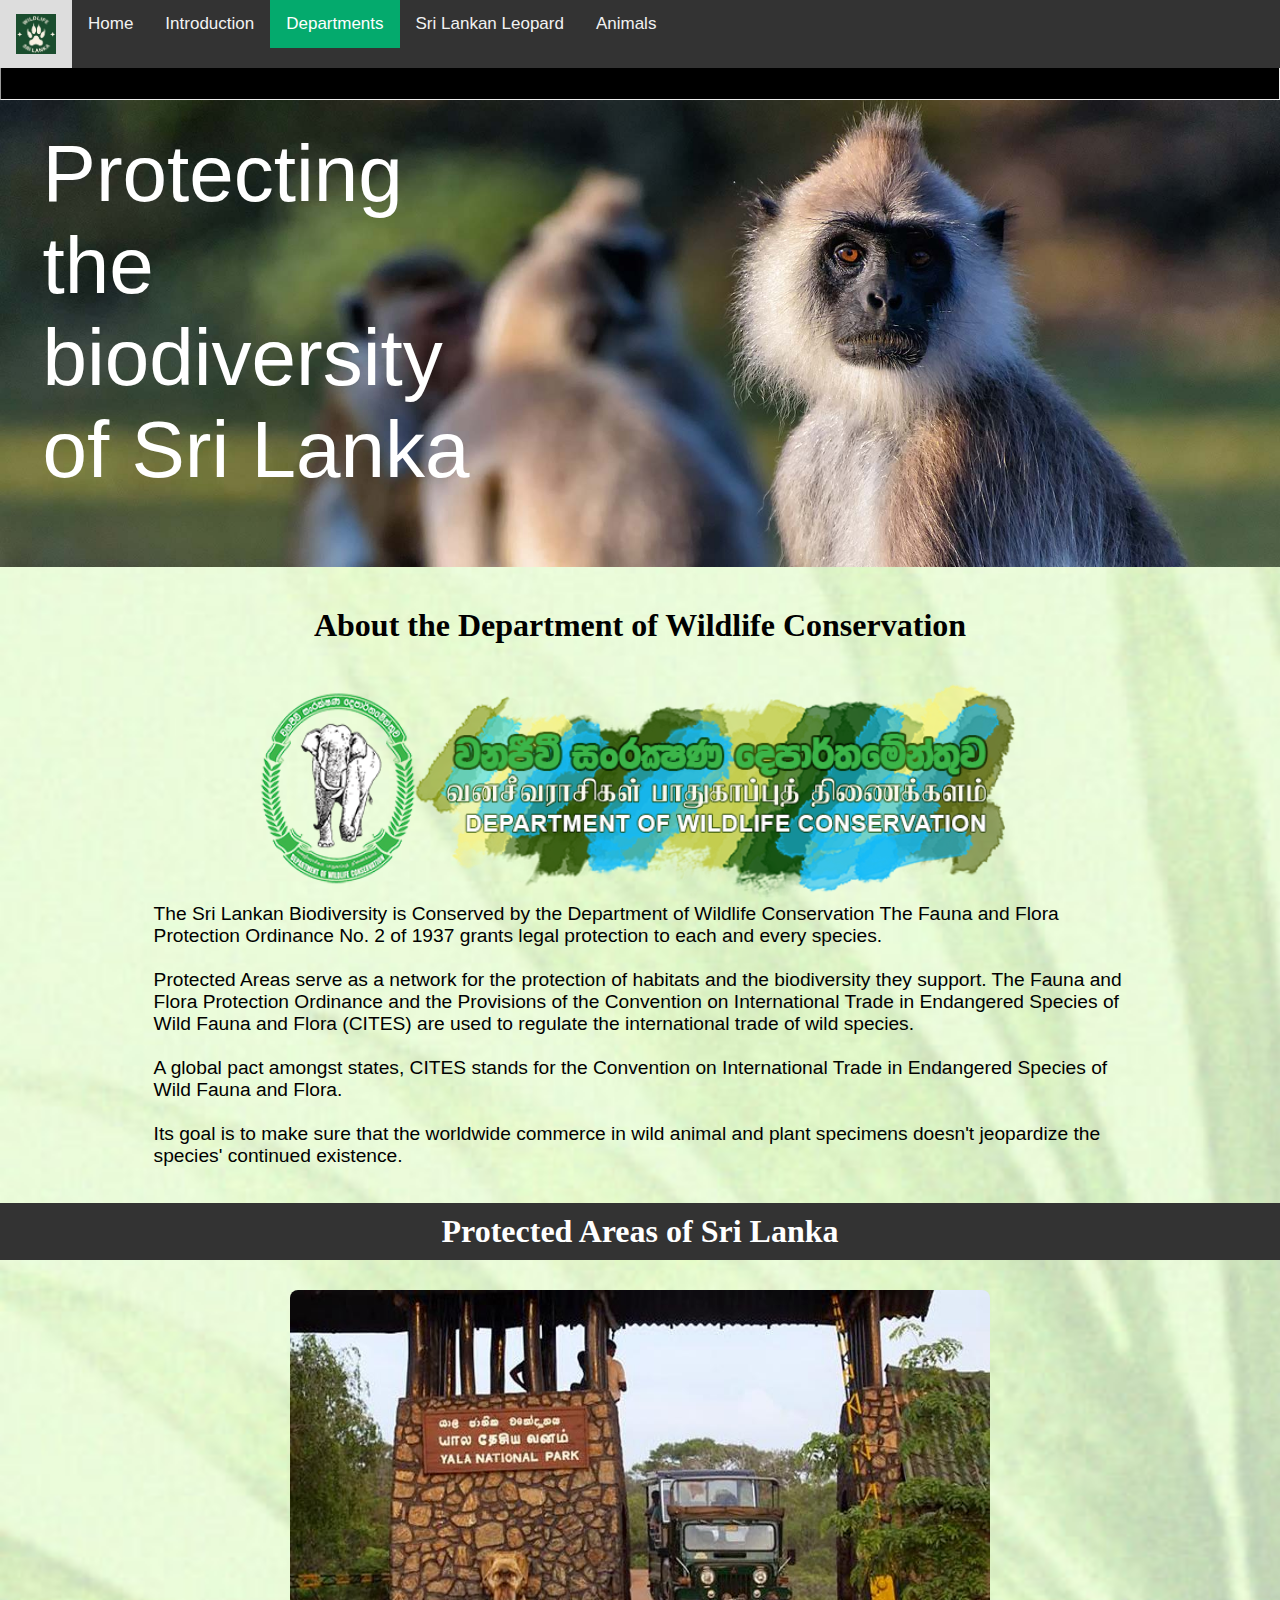
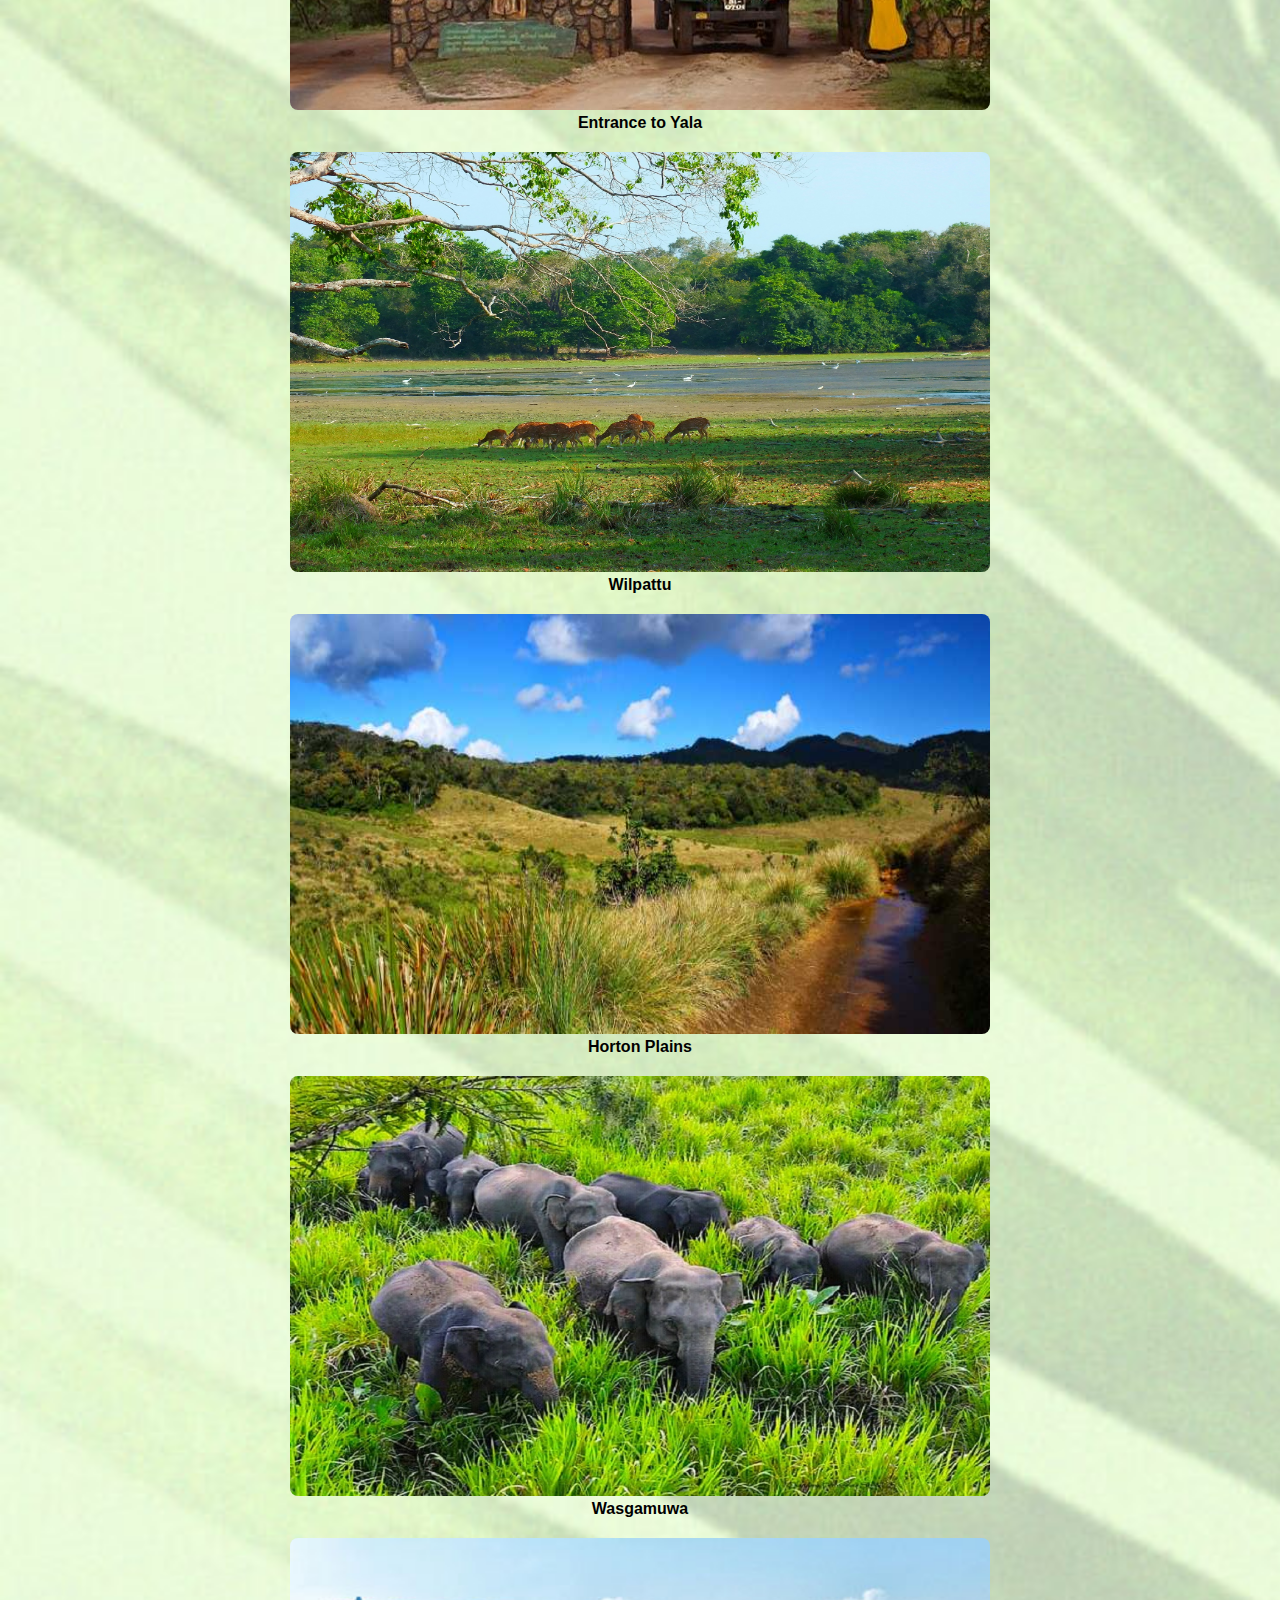
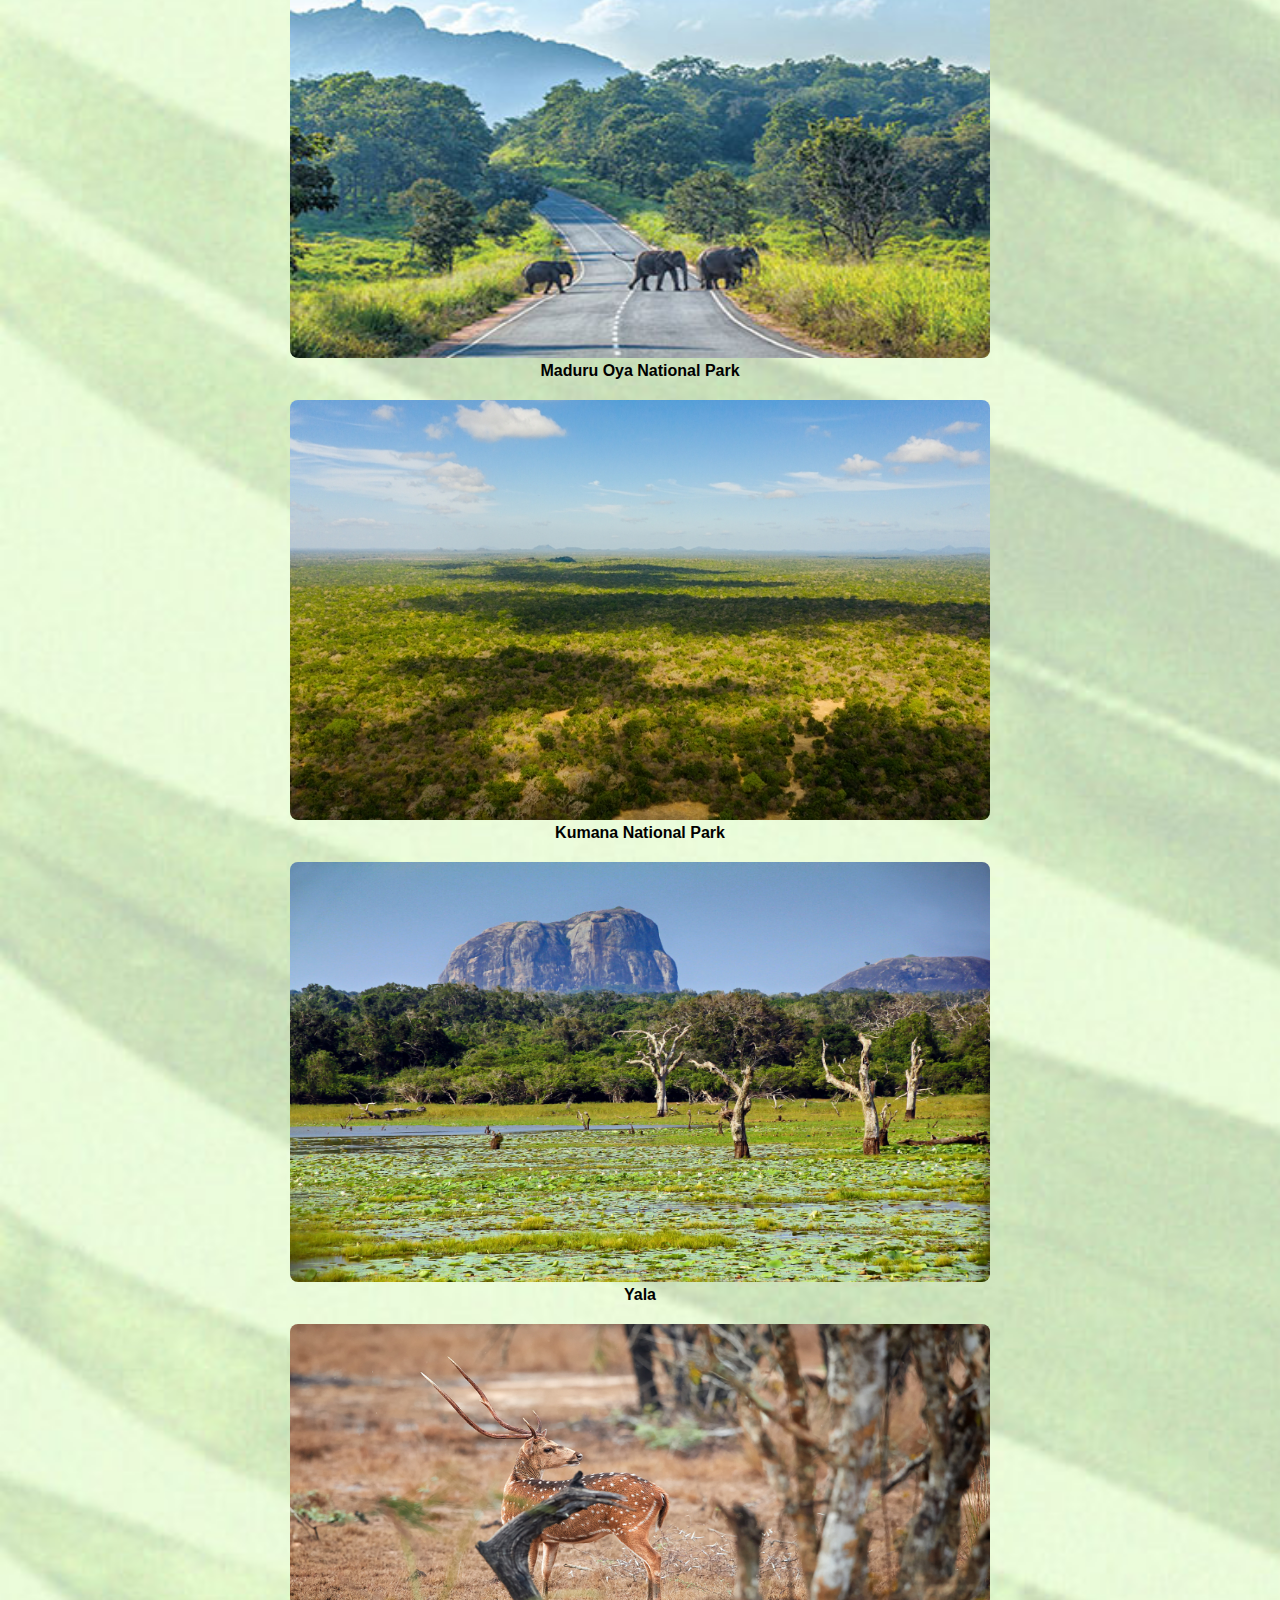
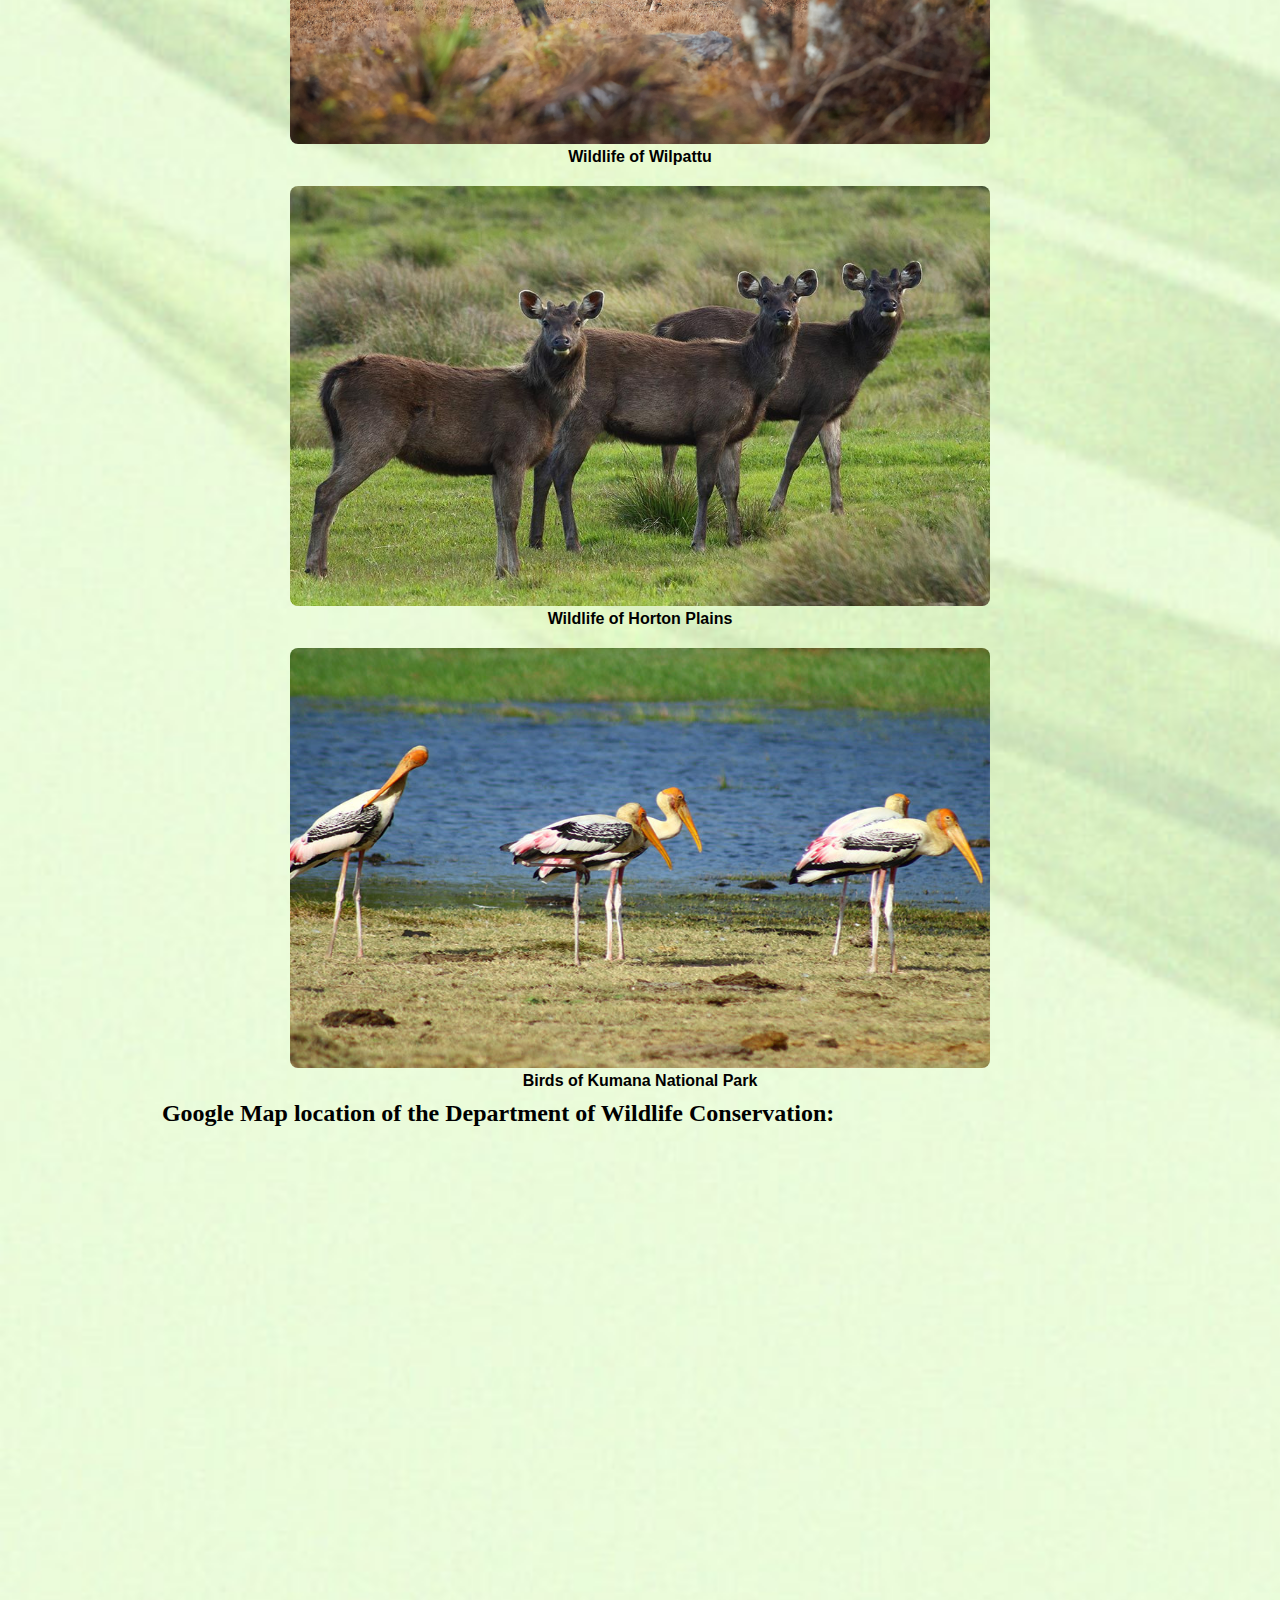
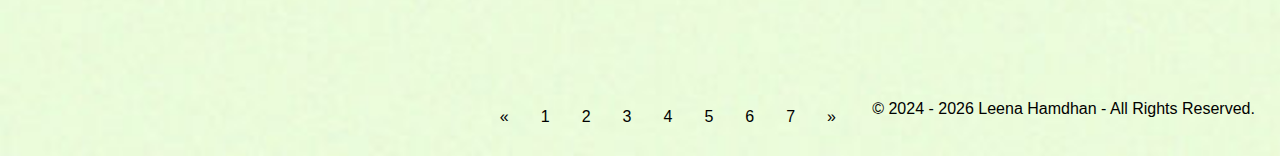
<file: page3.html>
<!DOCTYPE html>
<html lang="en">
  <head>
    <link rel="icon" href="./images- final assignment/LOGO.jpg" type="image/x-icon">
    <meta charset="UTF-8">
    <meta name="viewport" content="width=device-width, initial-scale=1.0">
    <link rel="stylesheet" href="index.css" >
    <link rel="apple-touch-icon" sizes="180x180" href="/images- final assignment/apple-touch-icon.png">
    <link rel="icon" type="image/png" sizes="32x32" href="/images- final assignment/favicon-32x32.png">
    <link rel="icon" type="image/png" sizes="16x16" href="/images- final assignment/favicon-16x16.png">
    <link rel="manifest" href="manifest.json">
    <link rel="mask-icon" href="/images- final assignment/safari-pinned-tab.svg" color="#5bbad5">
    <link rel="shortcut icon" href="/images- final assignment/favicon.ico">
    <meta name="msapplication-TileColor" content="#00a300">
    <meta name="msapplication-config" content="/images- final assignment/browserconfig.xml">
    <meta name="theme-color" content="#ffffff">
    <title>Department of Wildlife Conservation</title>
    <hr>
     <nav class="topnav">
      <a href="index.html"><img src="./images- final assignment/LOGO.jpg" class="logo" alt="website-logo"></a>
      <a href="index.html">Home</a>
      <a href="page2.html">Introduction</a>
      <a class="active" href="page3.html">Departments</a>
      <a href="page4.html">Sri Lankan Leopard</a>
      <a href="page5.html">Animals</a>
     </nav>
      <hr>
       <div class="box">
        <img src="./images- final assignment/page3header.jpg" alt="Wildlife in Sri Lanka" class="page3headerimg">
        <div class="headingtext3">Protecting<br>the<br>biodiversity<br>of Sri Lanka</div>
       </div><br><br>

    <body class="bodypg3">
      <h1>About the Department of Wildlife Conservation</h1><br><br>
      <img src="./images- final assignment/dep.png" class="subimg" alt="wildlife-conservation">
        <p class="p3p">The Sri Lankan Biodiversity is Conserved by the Department of Wildlife Conservation The Fauna and Flora Protection Ordinance 
        No. 2 of 1937 grants legal protection to each and every species.<br><br>
        Protected Areas serve as a network for the protection of habitats and the biodiversity they support.
        The Fauna and Flora Protection Ordinance and the Provisions of the Convention on International Trade in Endangered 
        Species of Wild Fauna and Flora (CITES) are used to regulate the international trade of wild species.<br><br>
        A global pact amongst states, CITES stands for the Convention on International Trade in Endangered Species of Wild Fauna and Flora. <br><br>
        Its goal is to make sure that the worldwide commerce in wild animal and plant specimens doesn't jeopardize the species' continued existence.</p><br><br>
        <header>
          <h1 class="pg3h1">Protected Areas of Sri Lanka</h1>
        </header>

        <main>
          <section>
            <img src="./images- final assignment/yalafb.jpg" alt="yala" class="gallery">
            <h4>Entrance to Yala</h4>
          </section>
          
          <section>
            <img src="./images- final assignment/wilpattunationalparkfb.jpg" alt="wilpattunationalpark" class="gallery" >
            <h4>Wilpattu</h4>
          </section>
          
          <section>
            <img src="./images- final assignment/hortonplainsfb.jpg" alt="hortonplains" class="gallery">
            <h4>Horton Plains</h4>
          </section>

          <section>
            <img src="./images- final assignment/wasgamuwafb.jpg" alt="Wasgamuwa" class="gallery">
            <h4>Wasgamuwa</h4>
          </section>

          <section>
            <img src="./images- final assignment/maduruoyafb.jpg" alt="maduruoya" class="gallery">
            <h4>Maduru Oya National Park</h4>
          </section>

          <section>
            <img src="./images- final assignment/kumanafb.jpg" alt="kumana" class="gallery">
           <h4>Kumana National Park</h4>
          </section>
        
          <section>
            <img src="./images- final assignment/yala2fb.webp" alt="yala" class="gallery">
           <h4>Yala</h4>
          </section>
        
          <section>
           <img src="./images- final assignment/wilpattu2fb.jpg" alt="wilpattu" class="gallery">
           <h4>Wildlife of Wilpattu</h4>
          </section>

          <section>
           <img src="./images- final assignment/hortonplains2fb.jpg" alt="hortonplains" class="gallery">
           <h4>Wildlife of Horton Plains</h4>
          </section>

          <section>
            <img src="./images- final assignment/kumana2fb.jpg" alt="kumana" class="gallery"> 
            <h4>Birds of Kumana National Park</h4>
          </section><br><br>

          <H2 class="pg3h2">Google Map location of the Department of Wildlife Conservation: </H2><br><br>
          <iframe src="https://www.google.com/maps/embed?pb=!1m18!1m12!1m3!1d3960.9457472898553!2d79.91723077475682!3d6.89709269310208!2m3!1f0!2f0!3f0!3m2!1i1024!2i768!4f13.1!3m3!1m2!1s0x3ae250aa85489b1f%3A0xd8773339b6b43dbb!2sDepartment%20of%20Wildlife%20Conservation!5e0!3m2!1sen!2slk!4v1703820399529!5m2!1sen!2slk" style="border:0;" allowfullscreen="" loading="lazy" referrerpolicy="no-referrer-when-downgrade" class="locationofdep"></iframe>
          <div class="pagination2">
            <a href="#">&laquo;</a>
            <a href="index.HTML">1</a>
            <a href="page2.html">2</a>
            <a href="page3.html">3</a>
            <a href="page4.html">4</a>
            <a href="page5.html">5</a>
            <a href="page6.html">6</a>
            <a href="page7.html">7</a>
            <a href="#">&raquo;</a>
          </div><br><br>
          <div class="copright" id="copyright">&copy; 2024 - 2024 Leena Hamdhan</div>
    <script>
      (function(){
        let cpr = document.getElementById("copyright");
        cpr.innerHTML = "&copy; 2024 - "+new Date().getFullYear()+" Leena Hamdhan - All Rights Reserved.";
        })();
    </script>


          <footer>
            <!--references:
            Anon, (n.d.). Department of Wildlife Conservation – We Protect Future! [online] Available at: https://www.dwc.gov.lk/.
            Lovesrilanka.org. (2024). Available at: https://www.lovesrilanka.org/wp-content/uploads/2019/09/SPOTTING-URBAN-WILDLIFE-WITH-YOUR-FAMILY-_1920x700.jpg [Accessed 18 Jan. 2024].
            Dwc.gov.lk. (2024). Available at: https://www.dwc.gov.lk/wp-content/uploads/2021/12/cropped-Web-Banner-Quarter-Size.png [Accessed 18 Jan. 2024].
            Siyathanews.lk. (2024). Available at: https://english.siyathanews.lk/wp-content/uploads/sites/4/2018/07/z_p01-Block-I-Yala.jpg [Accessed 18 Jan. 2024].
            Getyourguide.com. (2024). Available at: https://cdn.getyourguide.com/img/tour/61f941d45351a.jpeg/97.jpg [Accessed 18 Jan. 2024].
            Yovoyagin.com. (2024). Available at: https://www.yovoyagin.com/uploads/0000/76/2022/04/08/4.jpg [Accessed 18 Jan. 2024].
            Srilankansafari.com. (2024). Available at: https://www.srilankansafari.com/images/lesser-known-attractions-of-maduruoya-national-park/lesser-known-attractions-of-maduruoya-national-park-2.jpg?q=79&w=800&h=571 [Accessed 18 Jan. 2024].
            Srilankatravelpages.com. (2024). Available at: https://srilankatravelpages.com/media/2023/03/Kumana-National-Park-and-Safari-Guide.jpg [Accessed 18 Jan. 2024].
            Adventuresnolimits.com. (2024). Available at: https://adventuresnolimits.com/wp-content/uploads/2023/05/Yala_National_Park_Sri_Lanka_2012-przerobione.jpg [Accessed 18 Jan. 2024].
            Srilankatravelpages.com. (2024). Available at: https://srilankatravelpages.com/media/2023/03/Introduction-to-Wilpattu-National-Park.jpg [Accessed 18 Jan. 2024].
            Cloudfront.net. (2024). Available at: https://d25bj6yx3nvsy8.cloudfront.net/2017/10/Sambar-VW-2-2.jpg [Accessed 18 Jan. 2024].
            Bestoflanka.com. (2024). Available at: https://www.bestoflanka.com/images/dont-miss-when-in-sri-lanka/safari-in-kumana-national-park/12.jpg [Accessed 18 Jan. 2024].

‌

‌

‌

‌

‌

‌

‌

‌

‌

‌

‌

‌-->
            
            
          </footer>
    </body>
</html>
</file>
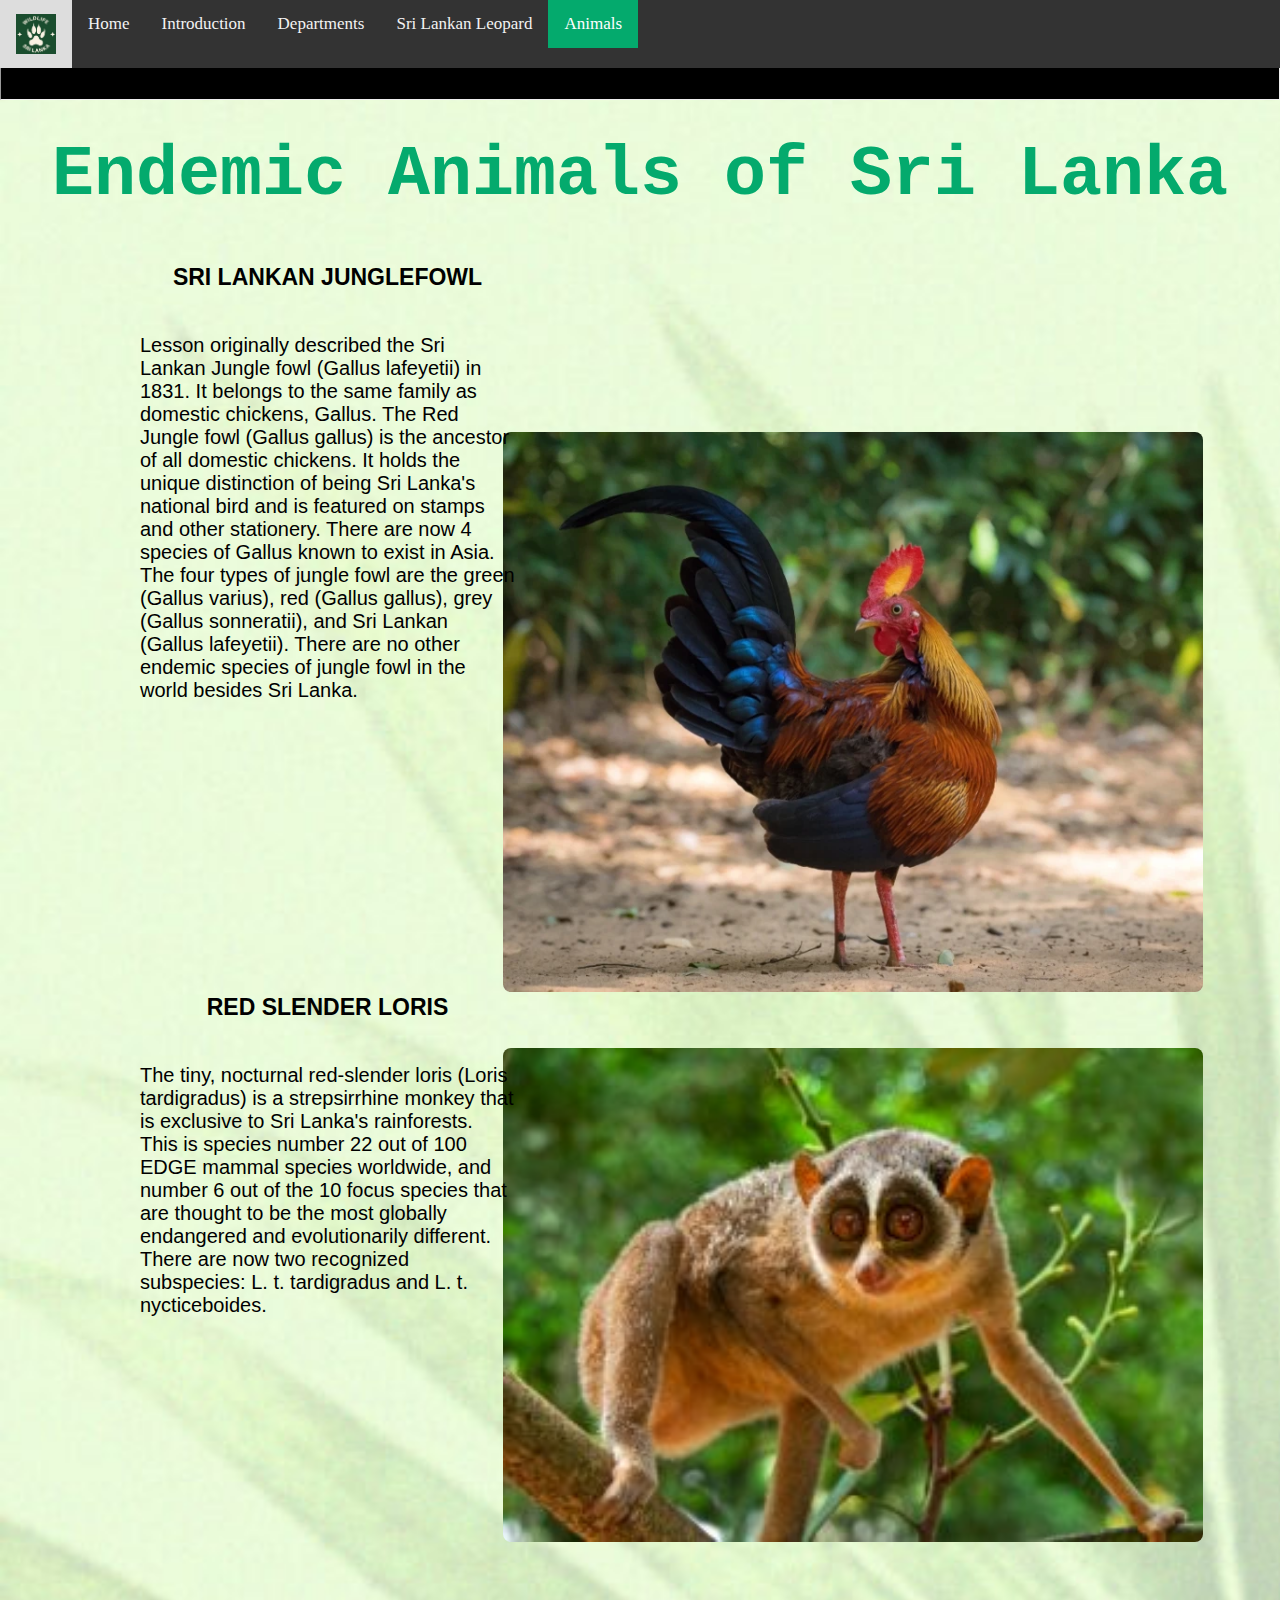
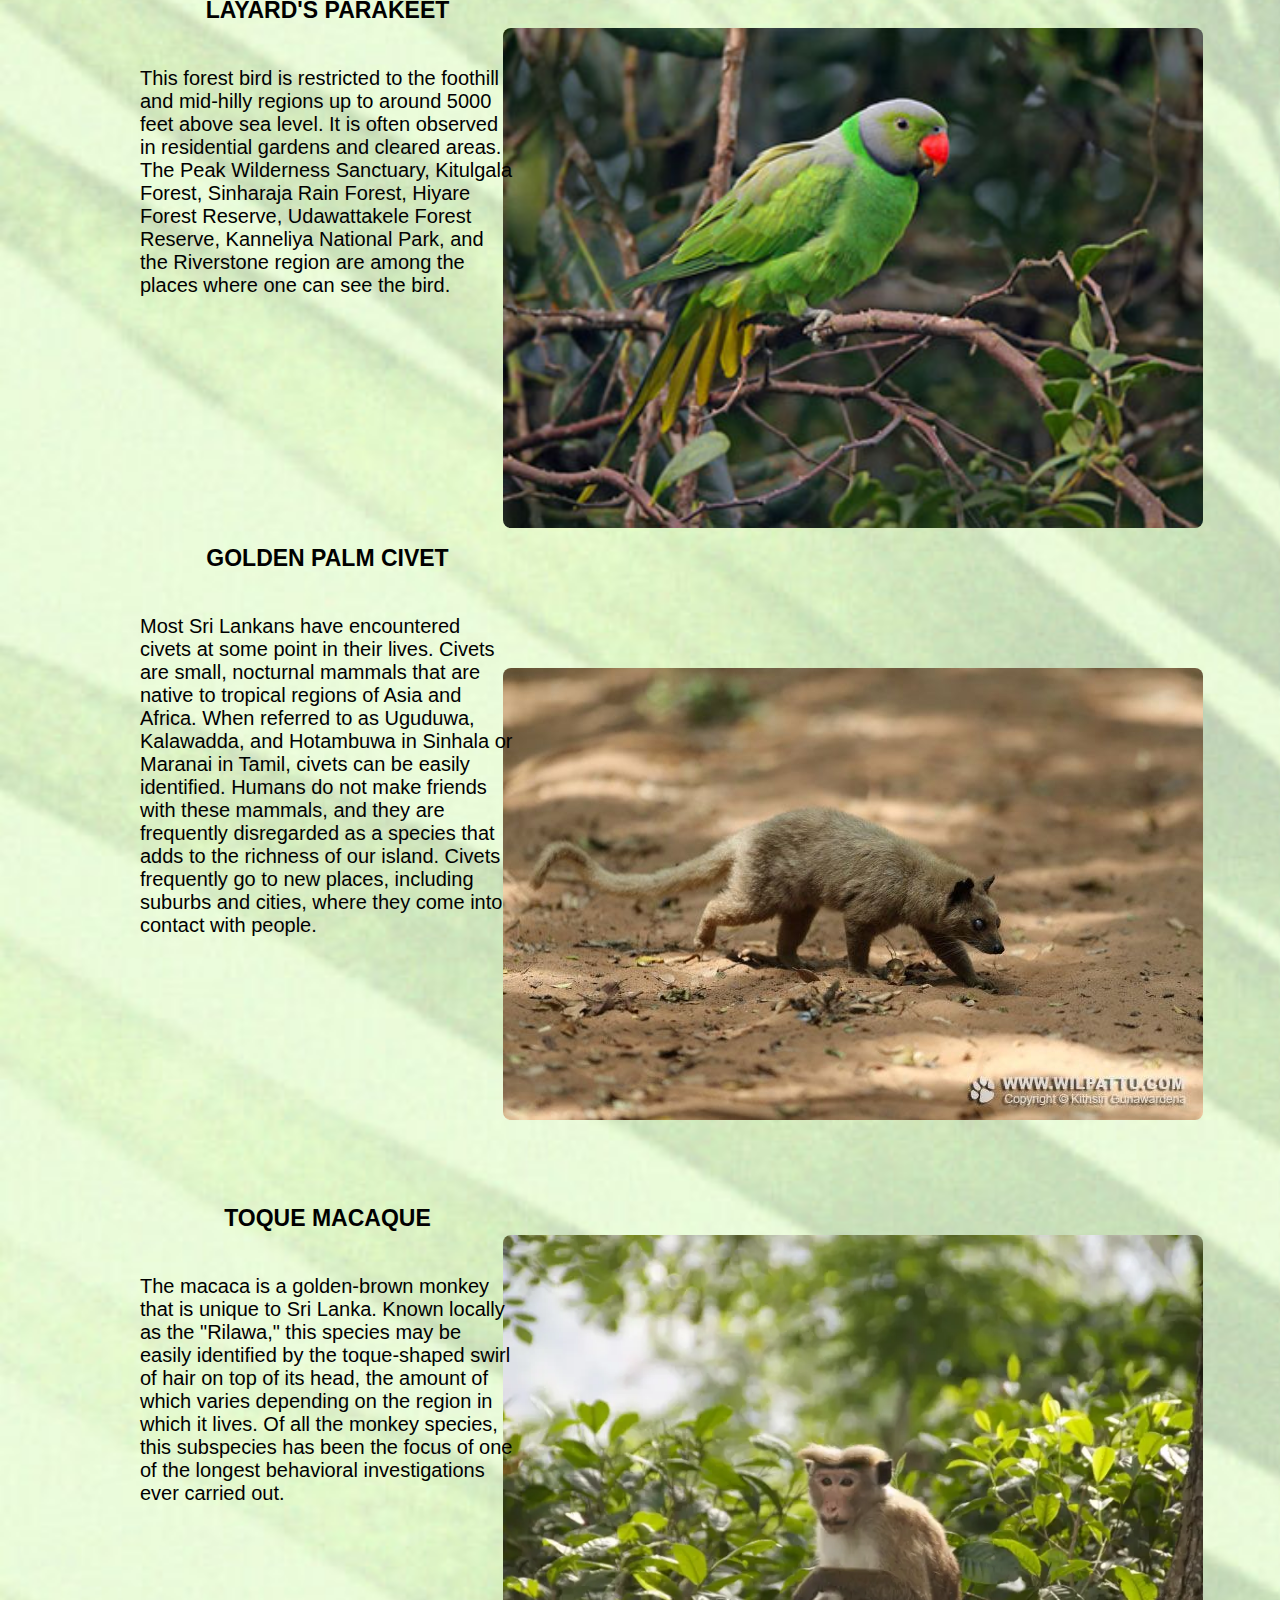
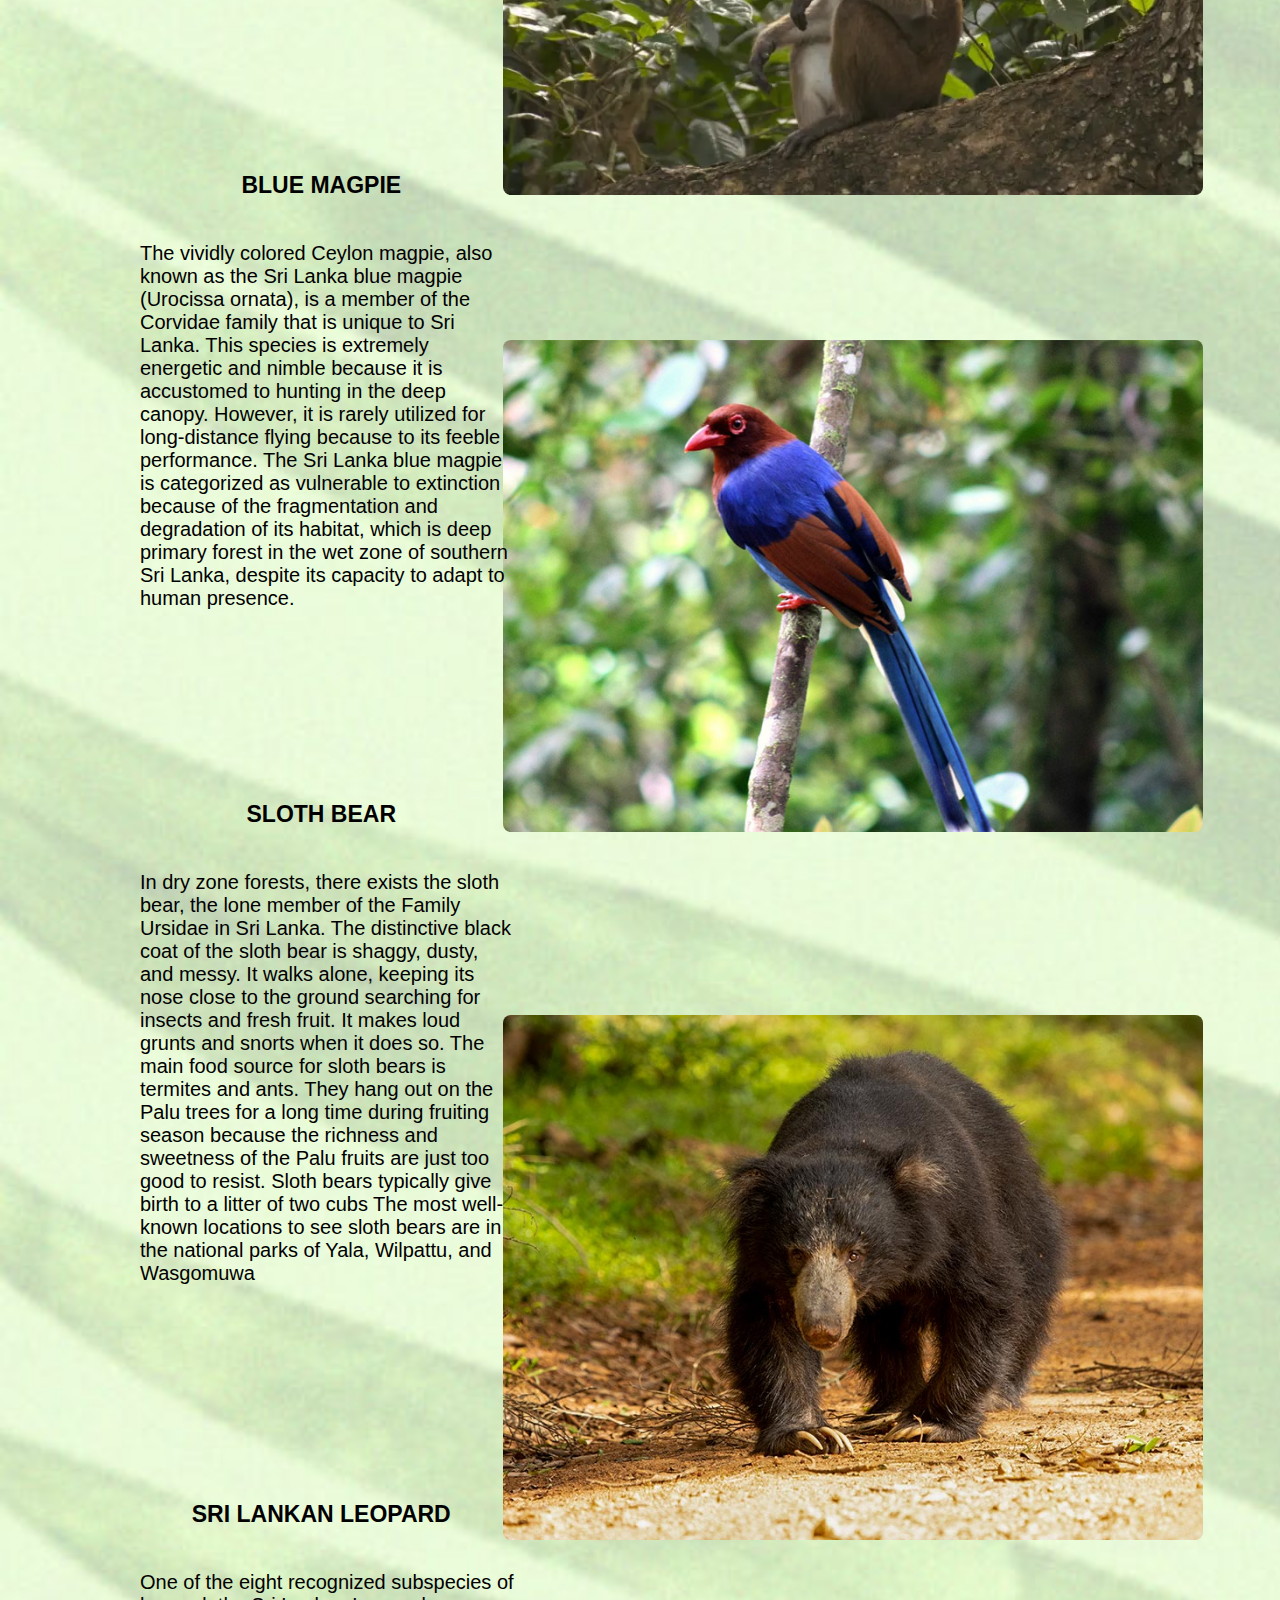
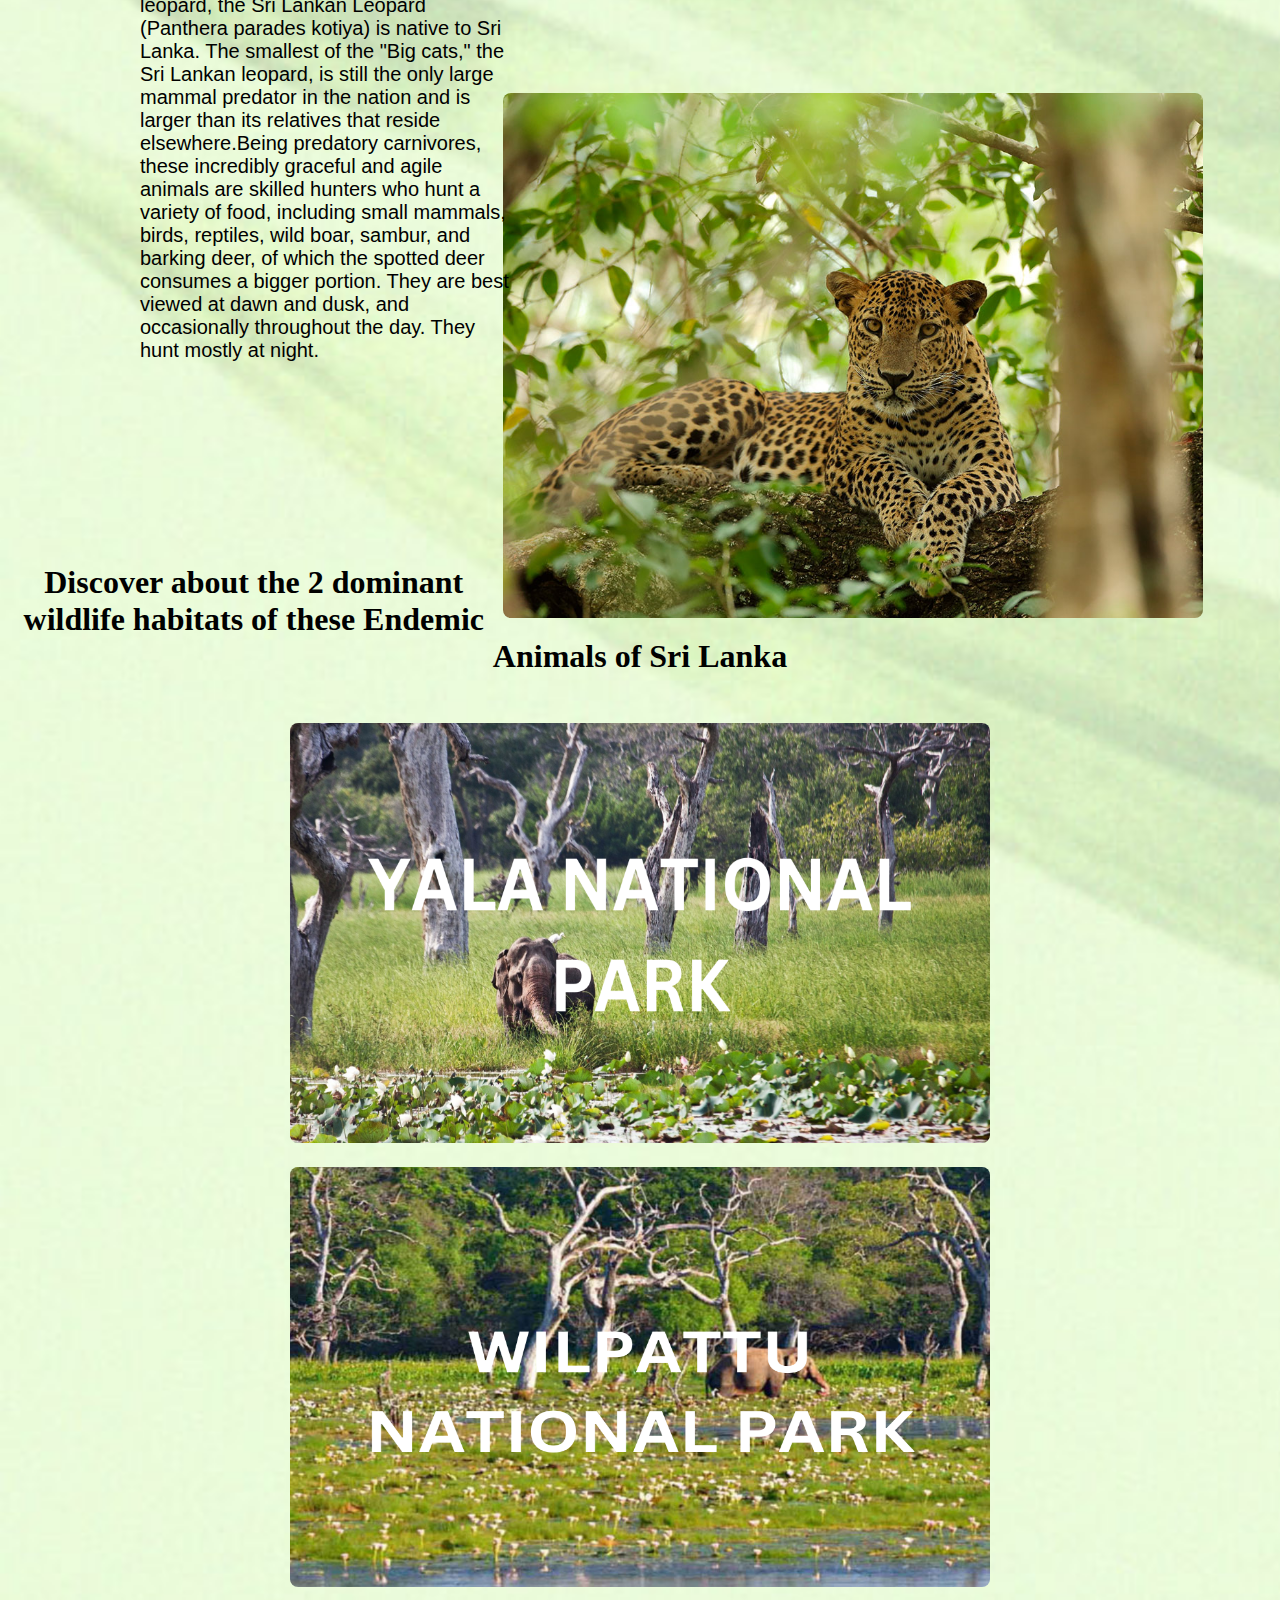
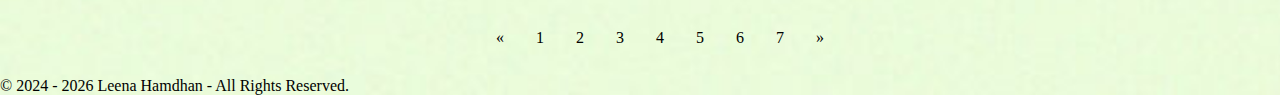
<file: page5.html>
<!DOCTYPE html>
<html lang="en">
  <head>
    <link rel="icon" href="./images- final assignment/LOGO.jpg" type="image/x-icon">
    <meta charset="UTF-8">
    <meta name="viewport" content="width=device-width, initial-scale=1.0">
    <link rel="stylesheet" href="index.css">
    <link rel="apple-touch-icon" sizes="180x180" href="/images- final assignment/apple-touch-icon.png">
    <link rel="icon" type="image/png" sizes="32x32" href="/images- final assignment/favicon-32x32.png">
    <link rel="icon" type="image/png" sizes="16x16" href="/images- final assignment/favicon-16x16.png">
    <link rel="manifest" href="manifest.json">
    <link rel="mask-icon" href="/images- final assignment/safari-pinned-tab.svg" color="#5bbad5">
    <link rel="shortcut icon" href="/images- final assignment/favicon.ico">
    <meta name="msapplication-TileColor" content="#00a300">
    <meta name="msapplication-config" content="/images- final assignment/browserconfig.xml">
    <meta name="theme-color" content="#ffffff">
    <title>Animals in Sri Lanka</title>
    <hr>
      <nav class="topnav">
        <a href="index.html"><img src="./images- final assignment/LOGO.jpg" class="logo" alt="website-logo"></a>
        <a href="index.html">Home</a>
        <a href="page2.html">Introduction</a>
        <a href="page3.html">Departments</a>
        <a href="page4.html">Sri Lankan Leopard</a>
        <a class="active" href="page5.html">Animals</a>
      </nav>
    <hr>
    <br><br>
  <body class="body-pg-5">
    <div class="bgwhite">
    <h1 class="page-5-h1"><b>Endemic Animals of Sri Lanka</b></h1><br><br>

    <menu class="page-5-menu">
      <section class="page-5-section0">
        <h3 class="page-5-h3">SRI LANKAN JUNGLEFOWL</h3><br>
        <p class="page-5-p">Lesson originally described the Sri Lankan Jungle fowl (Gallus lafeyetii) in 1831. It belongs to the same family 
          as domestic chickens, Gallus. The Red Jungle fowl (Gallus gallus) is the ancestor of all domestic chickens. It holds the unique 
          distinction of being Sri Lanka's national bird and is featured on stamps and other stationery. There are now 4 species of Gallus 
          known to exist in Asia. The four types of jungle fowl are the green (Gallus varius), red (Gallus gallus), grey (Gallus sonneratii), 
          and Sri Lankan (Gallus lafeyetii). There are no other endemic species of jungle fowl in the world besides Sri Lanka.
        </p><br>
        <img src="./images- final assignment/junglefowl.webp" class="page-5-image1" alt="junglefowl">
      </section><br><br>

      <section class="page-5-section">
        <h3 class="page-5-h3">RED SLENDER LORIS</h3><br>
        <p class="page-5-p">The tiny, nocturnal red-slender loris (Loris tardigradus) is a strepsirrhine monkey that is exclusive to Sri Lanka's
           rainforests. This is species number 22 out of 100 EDGE mammal species worldwide, and number 6 out of the 10 focus species that are 
           thought to be the most globally endangered and evolutionarily different. There are now two recognized subspecies: L. t. tardigradus 
           and L. t. nycticeboides.
        </p><br>
        <img src="./images- final assignment/REDSLENDERLORIS.jpeg" class="page-5-image1" alt="red-slender-loris">
      </section><br><br>

      <section class="page-5-section1">
        <h3 class="page-5-h3">LAYARD'S PARAKEET</h3><br>
        <p class="page-5-p">This forest bird is restricted to the foothill and mid-hilly regions up to around 5000 feet above sea level.
           It is often observed in residential gardens and cleared areas. The Peak Wilderness Sanctuary, Kitulgala Forest, Sinharaja Rain Forest,
            Hiyare Forest Reserve, Udawattakele Forest Reserve, Kanneliya National Park, and the Riverstone region are among the places where 
            one can see the bird.
        </p><br>
        <img src="./images- final assignment/layards parakeet.jpg" class="page-5-image1" alt="layards-parakeet">
      </section><br><br>

      <section class="page-5-section2">
        <h3 class="page-5-h3">GOLDEN PALM CIVET</h3><br>
        <p class="page-5-p">Most Sri Lankans have encountered civets at some point in their lives. Civets are small, nocturnal mammals that are 
          native to tropical regions of Asia and Africa. When referred to as Uguduwa, Kalawadda, and Hotambuwa in Sinhala or Maranai in Tamil, 
          civets can be easily identified. Humans do not make friends with these mammals, and they are frequently disregarded as a species 
          that adds to the richness of our island. Civets frequently go to new places, including suburbs and cities, where they come into 
          contact with people.
        </p><br>
        <img src="./images- final assignment/GOLDEN PALM CIVET.jpg" class="page-5-image1" alt="Golden-Palm-Civet">
      </section><br><br>

      <section class="page-5-section3">
        <h3 class="page-5-h3">TOQUE MACAQUE</h3><br>
        <p class="page-5-p">The macaca is a golden-brown monkey that is unique to Sri Lanka. Known locally as the "Rilawa," this species 
          may be easily identified by the toque-shaped swirl of hair on top of its head, the amount of which varies depending on the region 
          in which it lives. Of all the monkey species, this subspecies has been the focus of one of the longest behavioral investigations 
          ever carried out.
        </p><br>
        <img src="./images- final assignment/TOQUE MACAQUE.webp" class="page-5-image1" alt="TOQUE-macaque">
      </section><br><br>

      <section class="page-5-section3">
        <h3 class="page-5-h3">BLUE MAGPIE</h3><br>
        <p class="page-5-p">The vividly colored Ceylon magpie, also known as the Sri Lanka blue magpie (Urocissa ornata), is a member 
          of the Corvidae family that is unique to Sri Lanka. This species is extremely energetic and nimble because it is accustomed 
          to hunting in the deep canopy. However, it is rarely utilized for long-distance flying because to its feeble performance. 
          The Sri Lanka blue magpie is categorized as vulnerable to extinction because of the fragmentation and degradation of its habitat, 
          which is deep primary forest in the wet zone of southern Sri Lanka, despite its capacity to adapt to human presence.
        </p><br>
        <img src="./images- final assignment/blue-magpie.jpg" class="page-5-image1" alt="blue-magpie">
      </section><br><br>

      <section class="page-5-section4">
        <h3 class="page-5-h3">SLOTH BEAR</h3><br>
        <p class="page-5-p">In dry zone forests, there exists the sloth bear, the lone member of the Family Ursidae in Sri Lanka. 
          The distinctive black coat of the sloth bear is shaggy, dusty, and messy. It walks alone, keeping its nose close to the ground 
          searching for insects and fresh fruit. It makes loud grunts and snorts when it does so. The main food source for sloth bears 
          is termites and ants. 
          They hang out on the Palu trees for a long time during fruiting season because the richness and sweetness of the Palu fruits are 
          just too good to resist. Sloth bears typically give birth to a litter of two cubs The most well-known locations to see sloth bears are in the national parks of 
          Yala, Wilpattu, and Wasgomuwa
        </p><br>
        <img src="./images- final assignment/SLOTH BEAR.jpg" class="page-5-image1" alt="sloth-bear">
      </section><br><br>

      <section class="page-5-section5">
        <h3 class="page-5-h3">SRI LANKAN LEOPARD</h3><br>
        <p class="page-5-p">One of the eight recognized subspecies of leopard, the Sri Lankan Leopard (Panthera parades kotiya) is native to 
          Sri Lanka. The smallest of the "Big cats," the Sri Lankan leopard, is still the only large mammal predator in the nation and is 
          larger than its relatives that reside elsewhere.Being predatory carnivores, these incredibly graceful and agile animals are skilled 
          hunters who hunt a variety of food, including small mammals, birds, reptiles, wild boar, sambur, and barking deer, of which the 
          spotted deer consumes a bigger portion. They are best viewed at dawn and dusk, and occasionally throughout the day. They hunt 
          mostly at night.
        </p><br>
        <img src="./images- final assignment/SLLEOPARD.jpg" class="page-5-image1" alt="sri-lankan-leopard">
      </section>
    </menu>
    <h1 class="page-5-section2"> Discover about the 2 dominant wildlife habitats of these Endemic Animals of Sri Lanka</h1><br>

    <main>
      <section>
        <a href="page6.html" target="_blank"><img src="./images- final assignment/YALA NATIONAL PARK.png" alt="Yala National Park" class="bottom2"></a>
      </section>

      <section>
        <a href="page7.html" target="_blank"><img src="./images- final assignment/WILPATTU NATIONAL PARK.png" alt="Wilpattu National Park" class="bottom2"></a>
      </section>
    </div>
    </main>
    <div class="pagination">
      <a href="#">&laquo;</a>
      <a href="index.HTML">1</a>
      <a href="page2.html">2</a>
      <a href="page3.html">3</a>
      <a href="page4.html">4</a>
      <a href="page5.html">5</a>
      <a href="page6.html">6</a>
      <a href="page7.html">7</a>
      <a href="#">&raquo;</a>
    </div>  
    <br><br>
    <div class="copright" id="copyright">&copy; 2024 - 2024 Leena Hamdhan</div>
    <script>
      (function(){
        let cpr = document.getElementById("copyright");
        cpr.innerHTML = "&copy; 2024 - "+new Date().getFullYear()+" Leena Hamdhan - All Rights Reserved.";
        })();
    </script>
    <footer>
      <!--references: 
        www.dilmahconservation.org. (n.d.). Sri Lankan Jungle Fowl | Birds in Sri Lanka | Dilmah Conservation. [online] Available at: https://www.dilmahconservation.org/about-animals/birds--1ec117ffdac2077cef7904492db469c5/srilankanjunglefowl--9f2bc5bf25fb506d2d8ecd23ab46af93.html.
        animalia.bio. (n.d.). Endemic Animals of Sri Lanka. [online] Available at: https://animalia.bio/endemic-lists/country/endemic-animals-of-sri-lanka.
        Safari, S.L. (n.d.). Layard’s Parakeet | Sri Lankan Safari. [online] www.srilankansafari.com. Available at: https://www.srilankansafari.com/birds_layardsparakeet.php [Accessed 13 Jan. 2024].
        Nature Trails. (n.d.). Sri Lankan Sloth Bear | Cinnamon Nature Trails Sri Lanka. [online] Available at: https://www.cinnamonnaturetrails.com/the-wildlife/sloth-bear.html [Accessed 13 Jan. 2024].
        Safari, S.L. (n.d.). Leopards of Sri Lanka | Sri Lankan Safari. [online] www.srilankansafari.com. Available at: https://www.srilankansafari.com/mammals_srilankan_leopard.php [Accessed 13 Jan. 2024].
        Animalia.bio. (2024). Available at: https://s3.animalia.bio/animals/photos/full/1.25x1/shutterstock-1328836406jpg.webp [Accessed 18 Jan. 2024].
        Dwc.gov.lk. (2024). Available at: https://www.dwc.gov.lk/wp-content/uploads/2022/03/Loris2-300x212.jpeg [Accessed 18 Jan. 2024].
        Srilankansafari.com. (2024). Available at: https://www.srilankansafari.com/images/birds-of-sri-lanka/layards-parakeet/layards-parakeet02.jpg [Accessed 18 Jan. 2024].
        Animalia.bio. (2024). Available at: https://s3.animalia.bio/animals/photos/full/1.25x1/dsc-3634.webp [Accessed 18 Jan. 2024].
        Wilpattu.com. (2024). Available at: https://www.wilpattu.com/fgdata/Mammals/Golden-Palm-Civet/002_copy37.jpg [Accessed 18 Jan. 2024].
        Srilankabirdwatchingtours.com. (2024). Available at: https://www.srilankabirdwatchingtours.com/images/birds-of-sri-lanka/sri-lanka-blue-magpie/sri-lanka-blue-magpie1.jpg [Accessed 18 Jan. 2024].
        Cloudfront.net. (2024). Available at: https://df4gcsff7xjx7.cloudfront.net/2018/09/DSC_1503.jpg [Accessed 18 Jan. 2024].
        Srilankanexpeditions.com. (2024). Available at: https://www.srilankanexpeditions.com/images/sri-lanka-travel-guide/sri-lanka-wildlife/sri-lankan-leopard/sri-lankan-leopard-01.jpg [Accessed 18 Jan. 2024].
        Andbeyond.com. (2024). Available at: https://www.andbeyond.com/wp-content/uploads/sites/5/yala-national-park-sri-lanka-scenery-elephant.jpg [Accessed 18 Jan. 2024].
        Srilankafinder.com. (2024). Available at: https://srilankafinder.com/wp-content/uploads/2016/12/Wilpattu-700x500.jpg [Accessed 18 Jan. 2024].

‌

‌

‌

‌

‌

‌

‌

‌

‌

‌

‌

‌

‌

‌

‌
      -->
    </footer>
  </body>
</html>
</file>
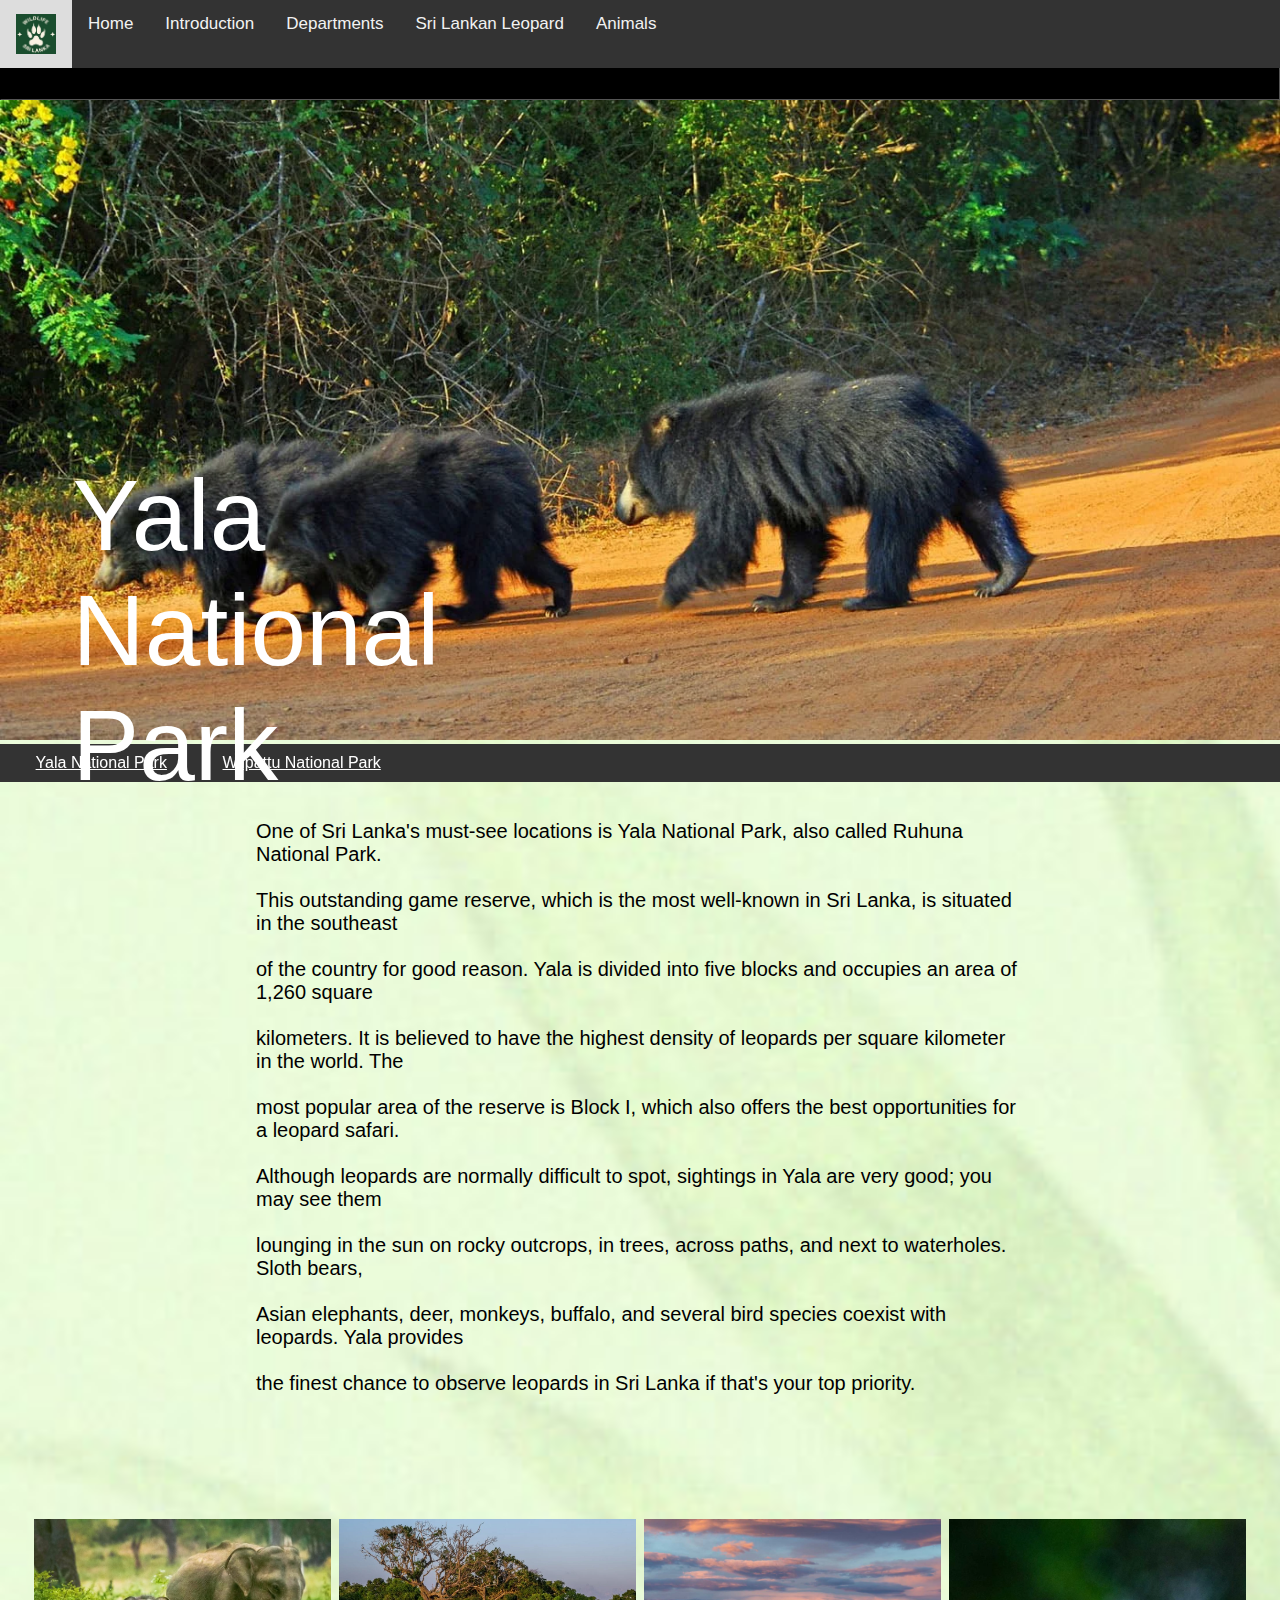
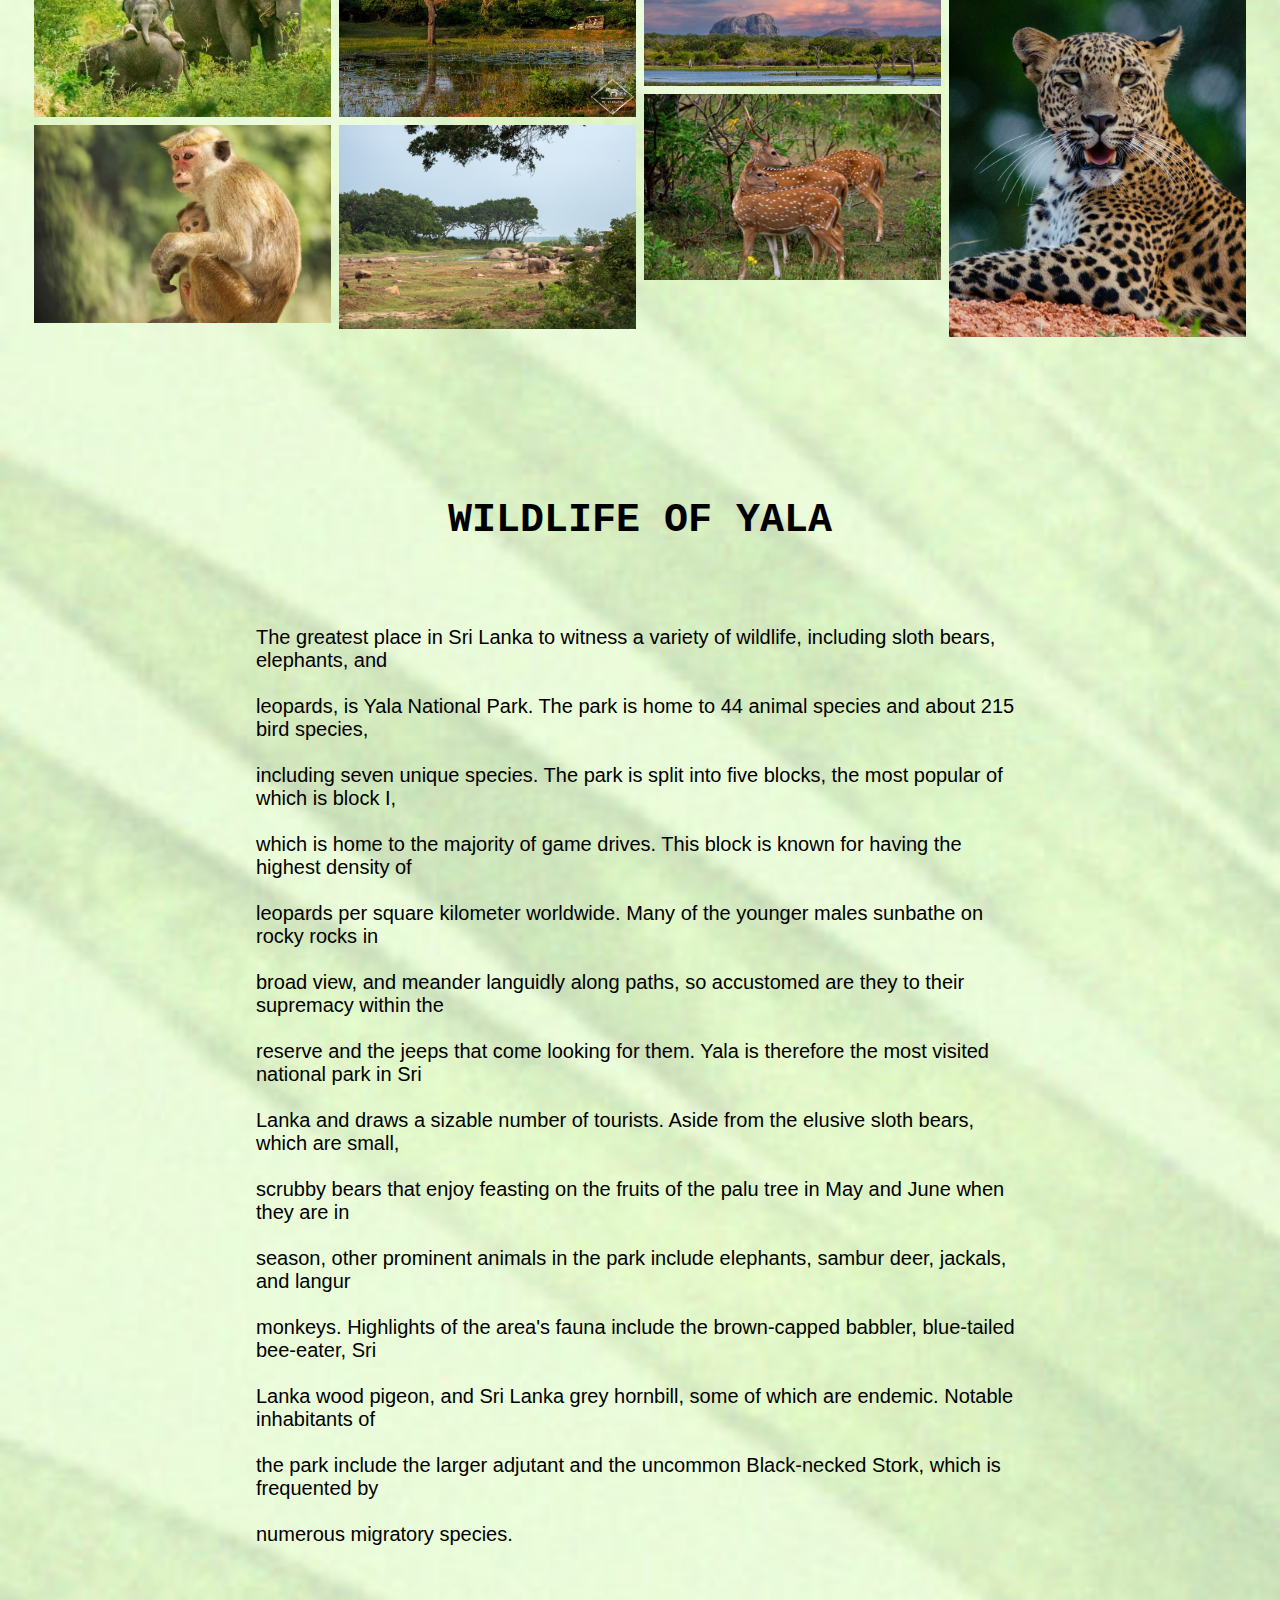
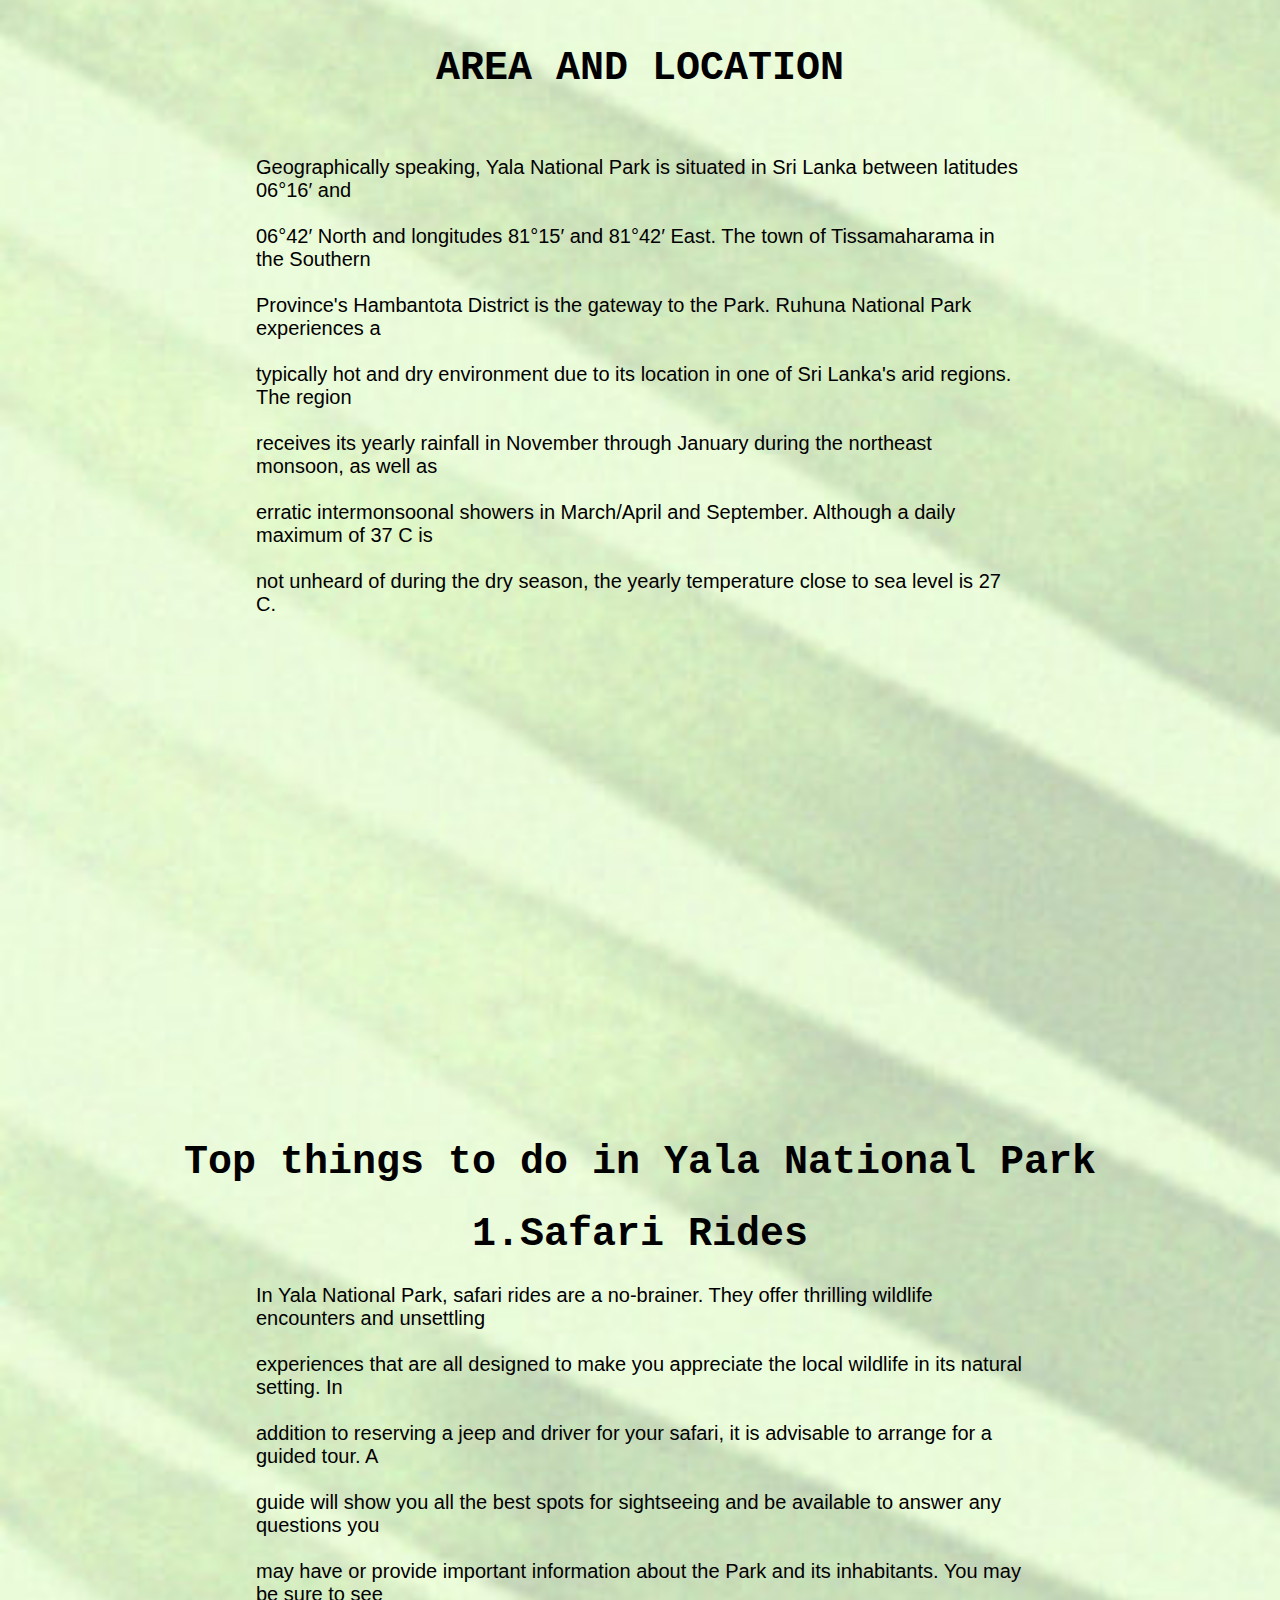
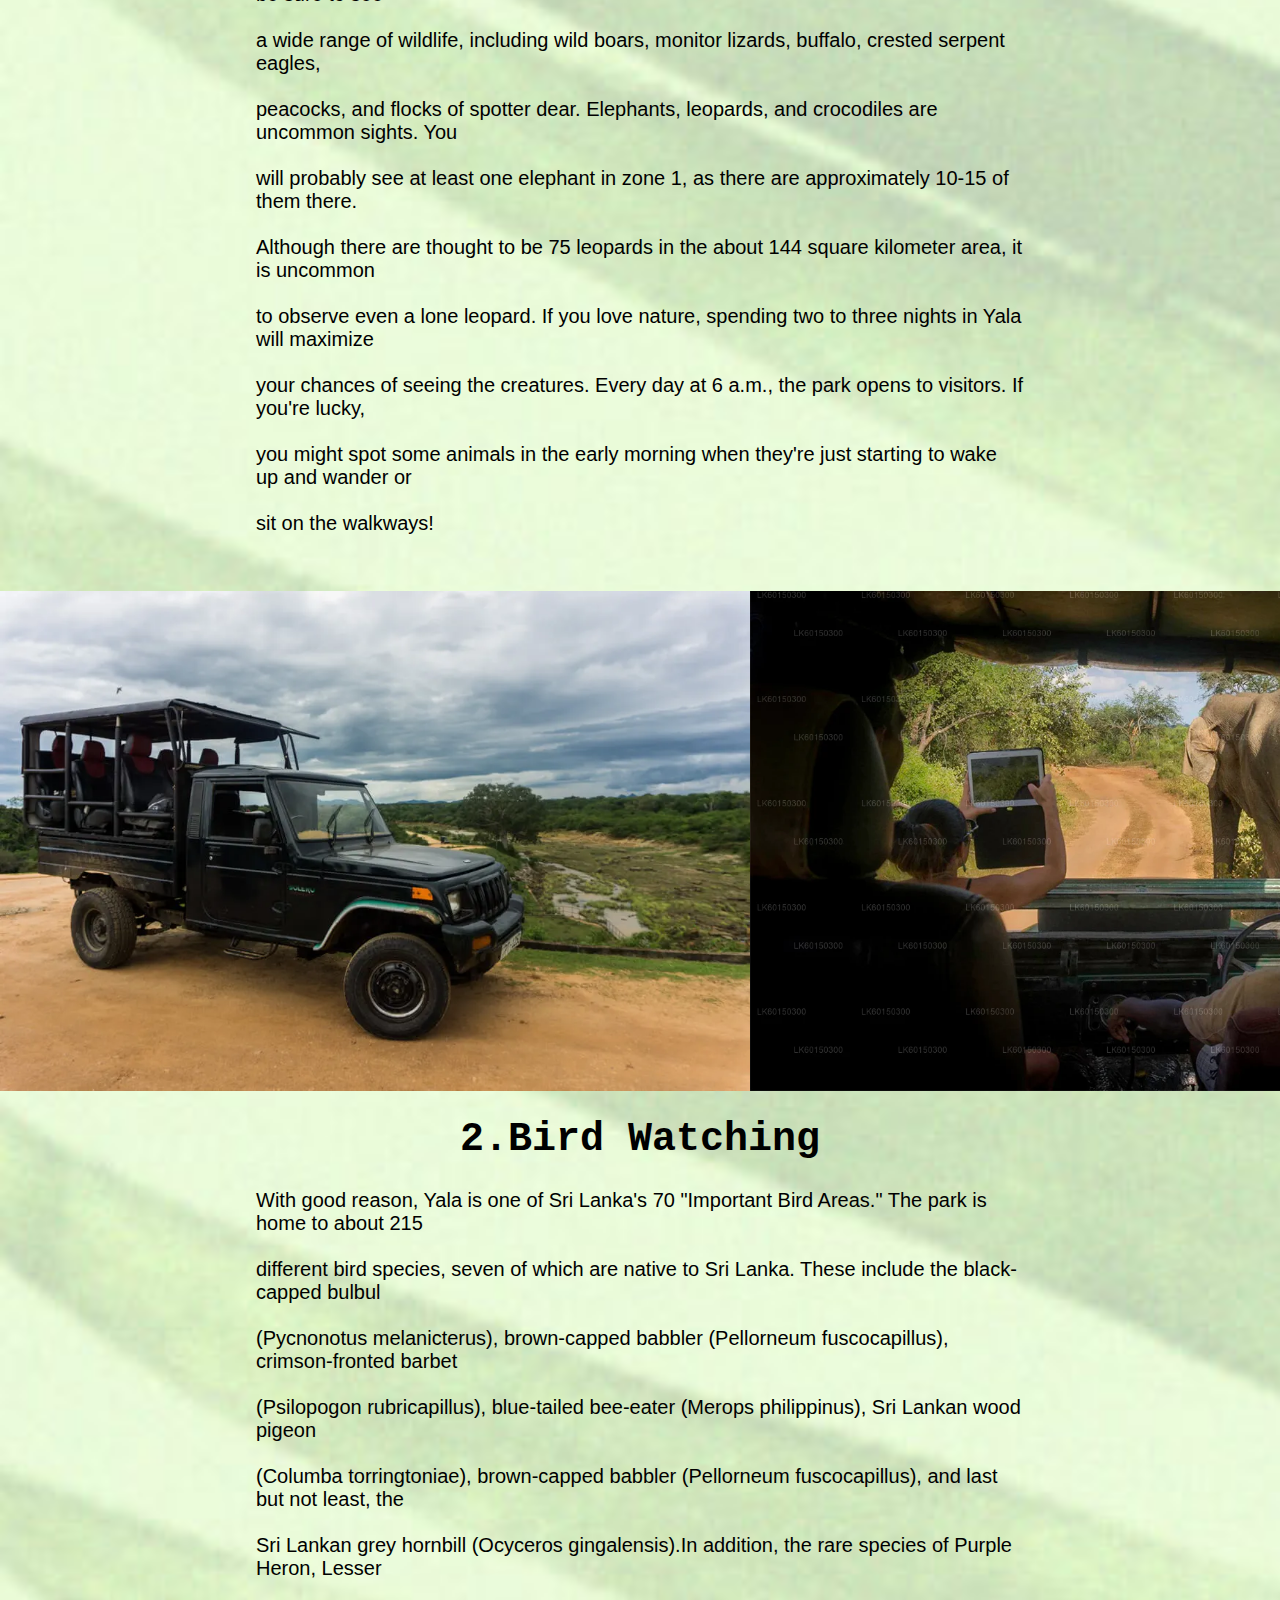
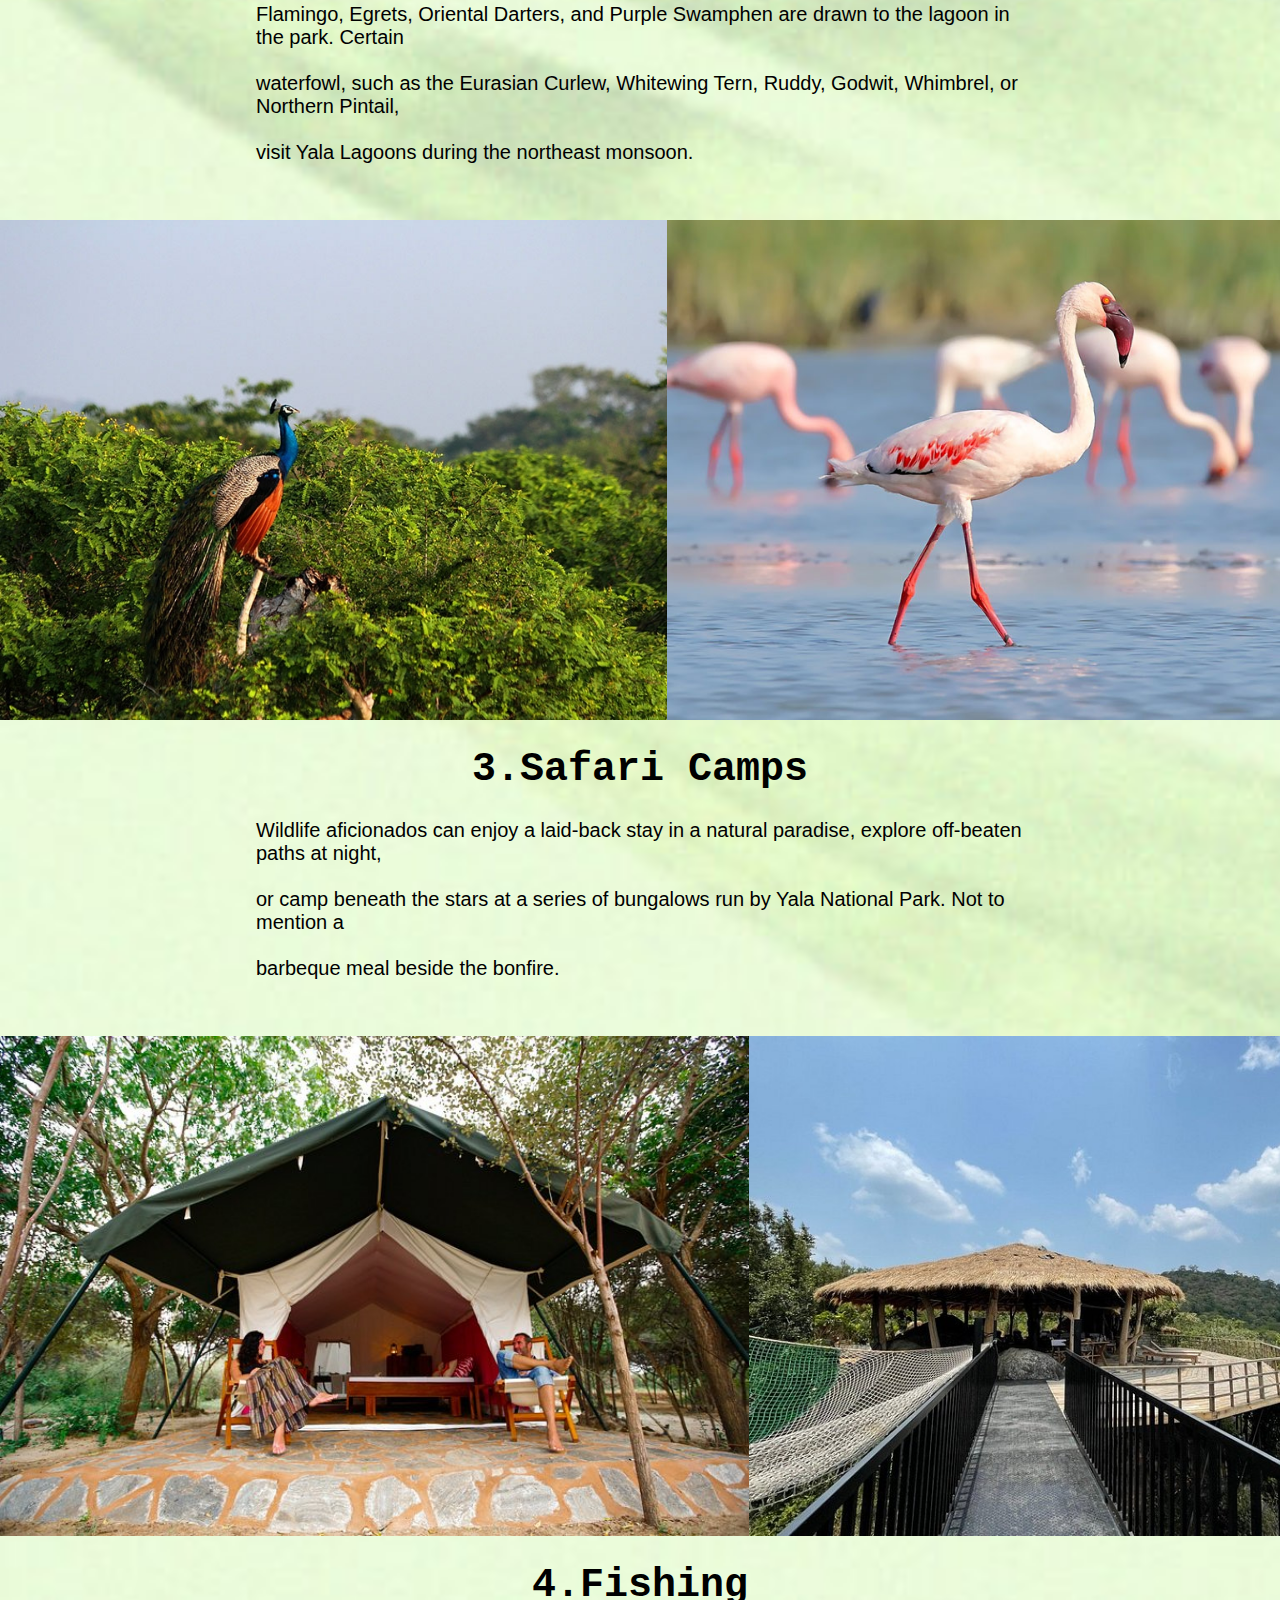
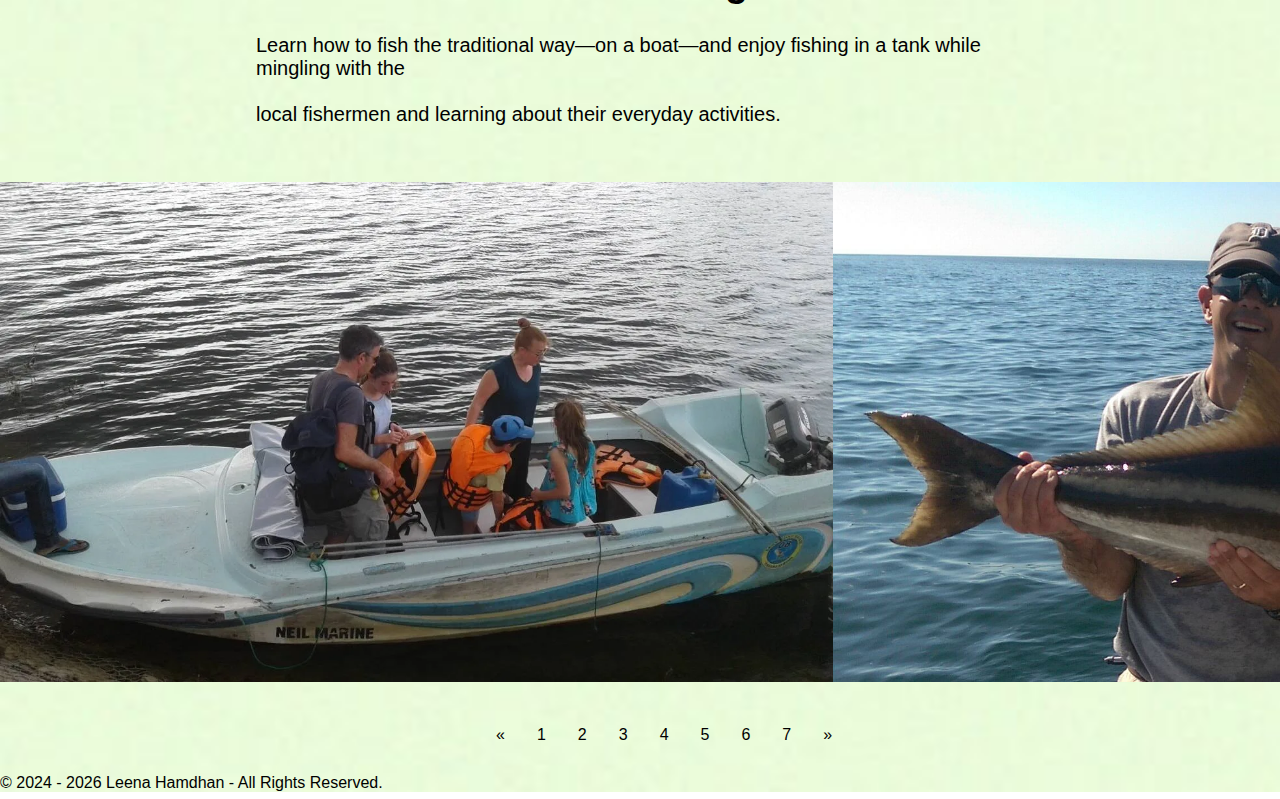
<file: page6.html>
<!DOCTYPE html>
<html lang="en">
<head>
  <link rel="icon" href="./images- final assignment/LOGO.jpg" type="image/x-icon">
  <meta charset="UTF-8">
  <meta name="viewport" content="width=device-width, initial-scale=1.0">
  <link rel="stylesheet" href="index2.css">
  <link rel="apple-touch-icon" sizes="180x180" href="/images- final assignment/apple-touch-icon.png">
  <link rel="icon" type="image/png" sizes="32x32" href="/images- final assignment/favicon-32x32.png">
  <link rel="icon" type="image/png" sizes="16x16" href="/images- final assignment/favicon-16x16.png">
  <link rel="manifest" href="manifest.json">
  <link rel="mask-icon" href="/images- final assignment/safari-pinned-tab.svg" color="#5bbad5">
  <link rel="shortcut icon" href="/images- final assignment/favicon.ico">
  <meta name="msapplication-TileColor" content="#00a300">
  <meta name="msapplication-config" content="/images- final assignment/browserconfig.xml">
  <meta name="theme-color" content="#ffffff">
  <title>Yala National Park</title>
  <hr>
    <nav class="topnav">
      <a href="index.html"><img src="./images- final assignment/LOGO.jpg" class="logo" alt="website-logo"></a>
      <a href="index.html">Home</a>
      <a href="page2.html">Introduction</a>
      <a href="page3.html">Departments</a>
      <a href="page4.html">Sri Lankan Leopard</a>
      <a href="page5.html">Animals</a>
    </nav>
    <hr>
      <div class="box">
        <img src="./images- final assignment/YALA NATIONAL PARK.webp" class="figure" alt="Yala National">
        <div class="headingtext">Yala<br>National<br>Park</div><br>
        </div>
        <nav>
          <ul>
            <li>
              <a href="page6.html">Yala National Park</a>
              <ul>
                <li><a href="#wildlife">WILDLIFE</a></li>
                <li><a href="#location">LOCATION</a></li>
                <li><a href="#things_to_do">THINGS TO DO</a></li>
              </ul>
            </li>
            <li>
              <a href="page7.html">Wilpattu National Park</a>
              <ul>
                <li><a href="page7.html">WILDLIFE</a></li>
                <li><a href="page7.html">LOCATION</a></li>
                <li><a href="page7.html">THINGS TO DO</a></li>
              </ul>
            </li>
          </ul>
        </nav><br>
<body>
  <p>One of Sri Lanka's must-see locations is Yala National Park, also called Ruhuna National Park.<br><br> This outstanding game reserve,
     which is the most well-known in Sri Lanka, is situated in the southeast<br><br> of the country for good reason.  Yala is divided into five blocks 
     and occupies an area of 1,260 square<br><br> kilometers. It is believed to have the highest density of leopards per square kilometer in the world.
     The<br><br> most popular area of the reserve is Block I, which also offers the best opportunities for a leopard safari.<br><br>  Although leopards are 
     normally difficult to spot, sightings in Yala are very good; you may see them<br><br> lounging in the sun  on rocky outcrops, in trees, across paths, 
     and next to waterholes.  Sloth bears,<br><br> Asian elephants, deer, monkeys, buffalo, and several bird species coexist with leopards. 
     Yala provides<br><br> the finest chance to observe leopards in Sri Lanka if that's your top priority.
  </p><br><br>

  <div class="row"> 
    <div class="column">
      <img src="./images- final assignment/IMAGE 1.jpg" alt="yala-image1">
      <img src="./images- final assignment/IMAGE 4.webp" alt="yala-image2">
    </div>
    
    <div class="column">
      <img src="./images- final assignment/IMAGE 6.jpg" alt="yala-image3">
      <img src="./images- final assignment/IMAGE 3.jpg" alt="yala-image4">
    </div>

    <div class="column">
      <img src="./images- final assignment/IMAGE 2.jpg" alt="yala-image5">
      <img src="./images- final assignment/IMAGE 8.jpeg" alt="yala-image6">
    </div>

    <div class="column">
      <img src="./images- final assignment/IMAGE 5.jpg" alt="yala-image7">
    </div> 
  </div>

  <section>
  <h1 id="wildlife">WILDLIFE OF YALA</h1><br><br>
  <p>The greatest place in Sri Lanka to witness a variety of wildlife, including sloth bears, elephants, and<br><br> leopards, is Yala National Park. 
    The park is home to 44 animal species and about 215 bird species,<br><br> including seven unique species. The park is split into five blocks, 
    the most popular of which is block I,<br><br> which is home to the majority of game drives. This block is known for having the highest density 
    of<br><br> leopards per square kilometer worldwide. Many of the younger males sunbathe on rocky rocks in<br><br> broad view, and meander languidly 
    along paths, so accustomed are they to their supremacy within the<br><br> reserve and the jeeps that come looking for them. Yala is therefore 
    the most visited national park in Sri<br><br> Lanka and draws a sizable number of tourists. Aside from the elusive sloth bears, which are small,<br><br> 
    scrubby bears that enjoy feasting on the fruits of the palu tree in May and June when they are in<br><br> season, other prominent animals in the 
    park include elephants, sambur deer, jackals, and langur<br><br> monkeys. Highlights of the area's fauna include the brown-capped babbler, 
    blue-tailed bee-eater, Sri<br><br> Lanka wood pigeon, and Sri Lanka grey hornbill, some of which are endemic. Notable inhabitants of<br><br> the park 
    include the larger adjutant and the uncommon Black-necked Stork, which is frequented by<br><br> numerous migratory species.</p><br><br>
  </section><br>

  <section>
    <h1 id="location">AREA AND LOCATION</h1><br>
    <p>Geographically speaking, Yala National Park is situated in Sri Lanka between latitudes 06°16′ and<br><br> 06°42′ North and longitudes 81°15′ 
     and 81°42′ East. The town of Tissamaharama in the Southern<br><br> Province's Hambantota District is the gateway to the Park.
     Ruhuna National Park experiences a<br><br> typically hot and dry environment due to its location in one of Sri Lanka's arid regions. 
     The region<br><br> receives its yearly rainfall in November through January during the northeast monsoon, as well as<br><br> erratic intermonsoonal 
     showers in March/April and September. Although a daily maximum of 37 C is<br><br> not unheard of during the dry season, the yearly temperature 
     close to sea level is 27 C.<br><br>
    </p>
    <iframe src="https://www.google.com/maps/embed?pb=!1m18!1m12!1m3!1d3964.4544997875755!2d81.46930977475265!3d6.46396129352766!2m3!1f0!2f0!3f0!3m2!1i1024!2i768!4f13.1!3m3!1m2!1s0x3ae5d3a62ffb9359%3A0x3bb623d70b5a3314!2sYala%20National%20Park!5e0!3m2!1sen!2slk!4v1704104955054!5m2!1sen!2slk" style="border:0;" allowfullscreen="" loading="lazy" referrerpolicy="no-referrer-when-downgrade" target="_blank"></iframe>

  </section>

  <section>
    <h1 class="yalah1-1" id="things_to_do">Top things to do in Yala National Park</h1>

    <h1 class="yalah1-1">1.Safari Rides</h1>
    <p>In Yala National Park, safari rides are a no-brainer. They offer thrilling wildlife encounters and unsettling<br><br> experiences
       that are all designed to make you appreciate the local wildlife in its natural setting. In<br><br> addition to reserving a jeep and
        driver for your safari, it is advisable to arrange for a guided tour. A<br><br> guide will show you all the best spots for
         sightseeing and be available to answer any questions you<br><br> may have or provide important information about the Park and its inhabitants.
      You may be sure to see<br><br> a wide range of wildlife, including wild boars, monitor lizards, buffalo, crested serpent eagles,<br><br> peacocks, 
      and flocks of spotter dear. Elephants, leopards, and crocodiles are uncommon sights. You<br><br> will probably see at least one elephant 
      in zone 1, as there are approximately 10-15 of them there.<br><br> Although there are thought to be 75 leopards in the about 144 square 
      kilometer area, it is uncommon<br><br> to observe even a lone leopard.
      If you love nature, spending two to three nights in Yala will maximize<br><br> your chances of seeing the creatures. Every day at 6 a.m.,
       the park opens to visitors. If you're lucky,<br><br> you might spot some animals in the early morning when they're just starting to wake 
       up and wander or<br><br> sit on the walkways! 
    </p><br><br>

    <div class="slideshow">
      <img src="./images- final assignment/SAFARI 2.webp" alt="Safari in Yala" class="slideshow-img">
      <img src="./images- final assignment/SAFARI 3.webp" alt="Safari in Yala" class="slideshow-img">
      <img src="./images- final assignment/SAFARI 4.jpg" alt="Safari in Yala" class="slideshow-img">
      <img src="./images- final assignment/SAFARI 5.jpg" alt="Safari in Yala" class="slideshow-img">
    </div>
    <div class="sector">
    <h1 class="yalah1-1">2.Bird Watching</h1>
    <p>With good reason, Yala is one of Sri Lanka's 70 "Important Bird Areas." The park is home to about 215<br><br> different bird species,
       seven of which are native to Sri Lanka. These include the black-capped bulbul<br><br> (Pycnonotus melanicterus), brown-capped babbler
        (Pellorneum fuscocapillus), crimson-fronted barbet<br><br> (Psilopogon rubricapillus), blue-tailed bee-eater (Merops philippinus), 
        Sri Lankan wood pigeon<br><br> (Columba torringtoniae), brown-capped babbler (Pellorneum fuscocapillus), and last but not least,
        the<br><br> Sri Lankan grey hornbill (Ocyceros gingalensis).In addition, the rare species of Purple Heron, Lesser<br><br> Flamingo, Egrets, Oriental Darters, 
        and Purple Swamphen are drawn to the lagoon in the park. Certain<br><br> waterfowl, such as the Eurasian Curlew, Whitewing Tern, Ruddy, Godwit, Whimbrel, 
        or Northern Pintail,<br><br> visit Yala Lagoons during the northeast monsoon.
    </p><br><br>
    <div class="slideshow">
      <img src="./images- final assignment/BW1.jpg" alt="Bird Watching" class="slideshow-img">
      <img src="./images- final assignment/BW2.jpg" alt="Bird Watching" class="slideshow-img">
      <img src="./images- final assignment/BW3.webp" alt="Bird Watching" class="slideshow-img">
      <img src="./images- final assignment/BW4.jpg" alt="Bird Watching" class="slideshow-img">
    </div>
    </div>
  <div class="sector2">
  <h1 class="yalah1-1">3.Safari Camps</h1>
  <p>Wildlife aficionados can enjoy a laid-back stay in a natural paradise, explore off-beaten paths at night,<br><br> or camp beneath the stars at a series of 
    bungalows run by Yala National Park. Not to mention a<br><br> barbeque meal beside the bonfire. </p><br><br>
    <div class="slideshow">
      <img src="./images- final assignment/SC1.jpg" alt="Safari Camps" class="slideshow-img">
      <img src="./images- final assignment/SC2.jpg" alt="Safari Camps" class="slideshow-img">
      <img src="./images- final assignment/SC3.jpg" alt="Safari Camps" class="slideshow-img">
      <img src="./images- final assignment/SC4.jpeg" alt="Safari Camps" class="slideshow-img">
    </div>
  </div>
    <div class="sector3">
    <h1 class="yalah1-1">4.Fishing</h1>
    <p>Learn how to fish the traditional way—on a boat—and enjoy fishing in a tank while mingling with the<br><br> local fishermen
       and learning about their everyday activities.</p><br><br>
       <div class="slideshow">
        <img src="./images- final assignment/FISH1.webp" alt="Fishing in Yala">
        <img src="./images- final assignment/FISH2.jpg" alt="Fishing in Yala">
        <img src="./images- final assignment/FISH3.avif" alt="Fishing in Yala">
        <img src="./images- final assignment/FISH4.jpg" alt="Fishing in Yala">
      </div>
    </div>
  </section><br><br>
  <div class="pagination">
    <a href="#">&laquo;</a>
    <a href="index.HTML">1</a>
    <a href="page2.html">2</a>
    <a href="page3.html">3</a>
    <a href="page4.html">4</a>
    <a href="page5.html">5</a>
    <a href="page6.html">6</a>
    <a href="page7.html">7</a>
    <a href="#">&raquo;</a>
  </div><br><br>
  <div class="copright" id="copyright">&copy; 2024 - 2024 Leena Hamdhan</div>
    <script>
      (function(){
        let cpr = document.getElementById("copyright");
        cpr.innerHTML = "&copy; 2024 - "+new Date().getFullYear()+" Leena Hamdhan - All Rights Reserved.";
        })();
    </script>
  <footer>
    <!--references:
    malinda.hewage @gmail.com, W.M. | (n.d.). About Yala National Park | Official Site Yala National Park Sri Lanka | What is a National Park. [online] www.yalasrilanka.lk. Available at: https://www.yalasrilanka.lk/about-yala.html.
    Uga Escapes. (n.d.). Yala Sri Lanka | National Parks of Sri Lanka. [online] Available at: https://www.ugaescapes.com/destinations/yala.html.
    Tourslanka. (n.d.). Yala National Park | Yala Sri Lanka | Wildlife Safari Sri Lanka. [online] Available at: https://www.tourslanka.com/things-to-do/yala-national-park/ [Accessed 13 Jan. 2024].
    Bali, M. (2019). Things To Do In Yala National Park. [online] Tripcrafters.com. Available at: https://www.tripcrafters.com/travel/things-to-do-in-yala-national-park.
    www.lovesrilanka.org. (2020). Bird watching | Attractions in Yala | Love Sri Lanka. [online] Available at: https://www.lovesrilanka.org/bird-watching/#:~:text=About%20215%20bird%20species%20reside [Accessed 13 Jan. 2024].
    Lankatourexperts.com. (2024). Available at: https://www.lankatourexperts.com/wp-content/uploads/2019/01/yala-safari-srilanka-economy-tours.jpg.webp [Accessed 18 Jan. 2024].
    Tacdn.com. (2024). Available at: https://media.tacdn.com/media/attractions-splice-spp-674x446/0b/19/dd/0c.jpg [Accessed 18 Jan. 2024].
    Deyotours.com. (2022). Available at: https://deyotours.com/wp-content/uploads/2022/10/Yala-rock.jpg [Accessed 18 Jan. 2024].
    Wordpress.com. (2015). Available at: https://richedwardsimagery.files.wordpress.com/2023/01/yala-national-park-hambantota-sri-lanka-photograph-1-e28093-the-terrain-of-the-park-borders-the-indian-ocean-on-the-south-and-then-moves-from-forest-to-more-open-terrain-with-grasslands-.jpg [Accessed 18 Jan. 2024].
    Wp.com. (2024). Available at: https://i0.wp.com/thaulle.com/wp-content/uploads/2023/04/new.jpg [Accessed 18 Jan. 2024].
    Campleopard.com. (2024). Available at: https://campleopard.com/wp-content/uploads/2022/09/yala-leopa-e1662110210101-768x1081.jpg [Accessed 18 Jan. 2024].
    My-wildlife.com. (2024). Available at: https://www.my-wildlife.com/wp-content/uploads/2020/06/yala-gregoryrohart-5-1024x683.jpg [Accessed 18 Jan. 2024].
    Getyourguide.com. (2024). Available at: https://cdn.getyourguide.com/img/tour/64bb9f4422390.jpeg/146.jpg [Accessed 18 Jan. 2024].
    Lakpura.com. (2024). Available at: https://sg.lakpura.com/cdn/shop/products/LK60150300-01-E.jpg?v=1649051067&width=1445 [Accessed 18 Jan. 2024].
    Holidify.com. (2024). Available at: https://www.holidify.com/images/cmsuploads/compressed/Tourism_Yala_National_Park_20190705073428.jpg [Accessed 18 Jan. 2024].
    Srilankaecotourism.lk. (2024). Available at: https://www.srilankaecotourism.lk/location_img/1489665111sdved.jpg [Accessed 18 Jan. 2024].
    Exploreyala.com. (2024). Available at: https://exploreyala.com/images/yala-national-park/birds-in-yala-national-park/lesserflamingo.jpg [Accessed 18 Jan. 2024].
    Audleytravel.com. (2024). Available at: https://cdn.audleytravel.com/1050/749/79/1019507-malabar-pied-hornbill-in-yala-national-park.webp [Accessed 18 Jan. 2024].
    Cloudfront.net. (2024). Available at: https://d25bj6yx3nvsy8.cloudfront.net/2017/10/Black-Hooded-Oriole-VW-2-1.jpg [Accessed 18 Jan. 2024].
    Tripadvisor.com. (2024). Available at: https://dynamic-media-cdn.tripadvisor.com/media/photo-o/0f/20/da/4b/your-tent.jpg?w=700&h=-1&s=1 [Accessed 18 Jan. 2024].
    Tripadvisor.com. (2024). Available at: https://dynamic-media-cdn.tripadvisor.com/media/photo-o/25/4d/bb/20/yala-safari-camping.jpg?w=700&h=-1&s=1 [Accessed 18 Jan. 2024].
    Srilankaecotourism.lk. (2024). Available at: https://www.srilankaecotourism.lk/accomadation_img/1533224243dune-camp-yala-09.jpg [Accessed 18 Jan. 2024].
    Srilankaecotourism.lk. (2024). Available at: https://www.srilankaecotourism.lk/accomadation_img/1489577949yala_safari_new_59.JPG [Accessed 18 Jan. 2024].
    Wsimg.com. (2024). Available at: https://img1.wsimg.com/isteam/ip/533494a3-e0c8-4c96-bbf2-036cf601e18c/610bea8a-27ed-41af-844b-74dfa09b689c.jpg [Accessed 18 Jan. 2024].
    Myceylonadventures.com. (2024). Available at: https://admin.myceylonadventures.com/uploads/Yala_Deep_Sea_Fishing_6_db7fc91fa1.jpg [Accessed 18 Jan. 2024].
    Optimole.com. (2024). Available at: https://mlwywmmdu6kd.i.optimole.com/w:1024/h:768/q:mauto/f:avif/https://absolutelylucy.com/wp-content/uploads/2023/06/IMG_3116.jpg [Accessed 18 Jan. 2024].
    Immersionjourneys.com. (2024). Available at: https://immersionjourneys.com/wp-content/uploads/2019/09/Sri-Lanka-Cultural-Trail-And-Yala-Park-Fishing-pole-traditional-1600x900.jpg?5017039406357934753 [Accessed 18 Jan. 2024].
    

‌

‌

‌

‌

‌

‌

‌

‌

‌

‌

‌

‌

‌

‌

‌

‌

‌

‌

‌

‌

‌

‌
    

‌

‌

‌

‌

‌-->
  </footer>
</body>
</html>
</file>
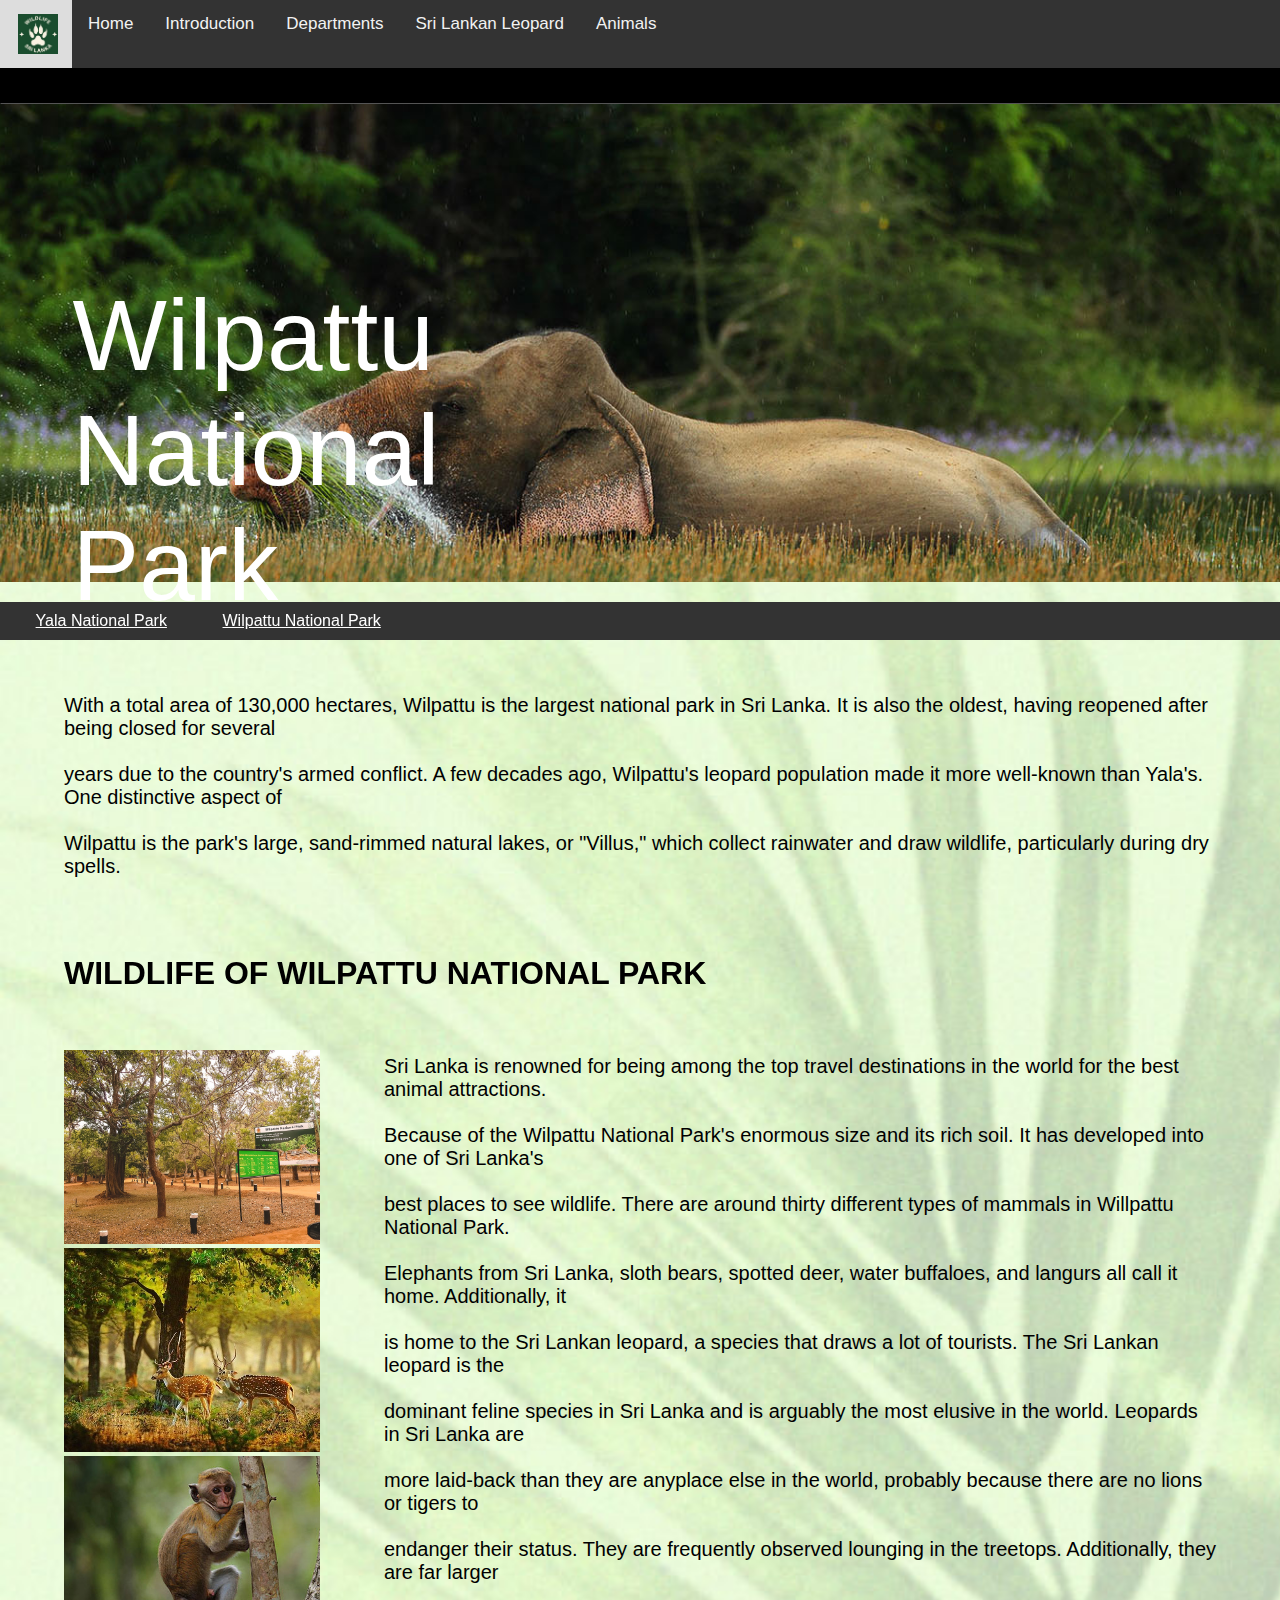
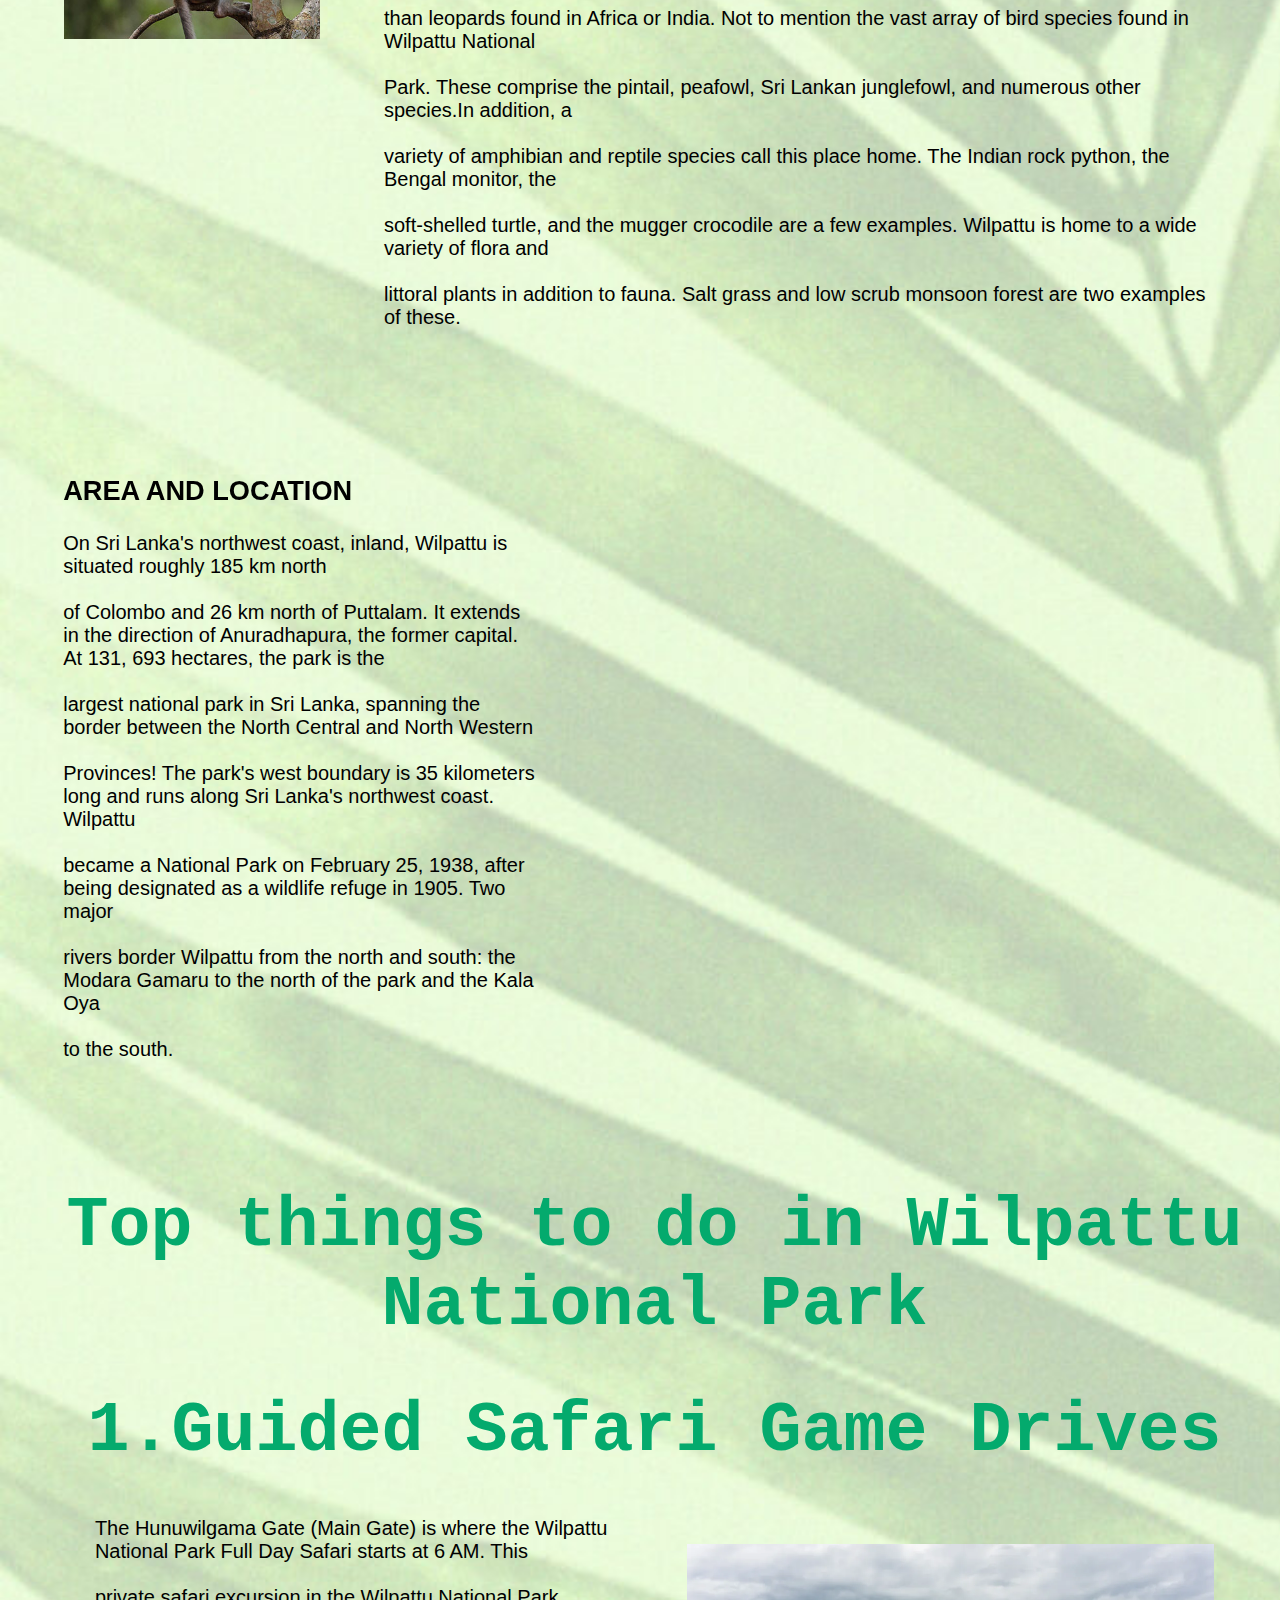
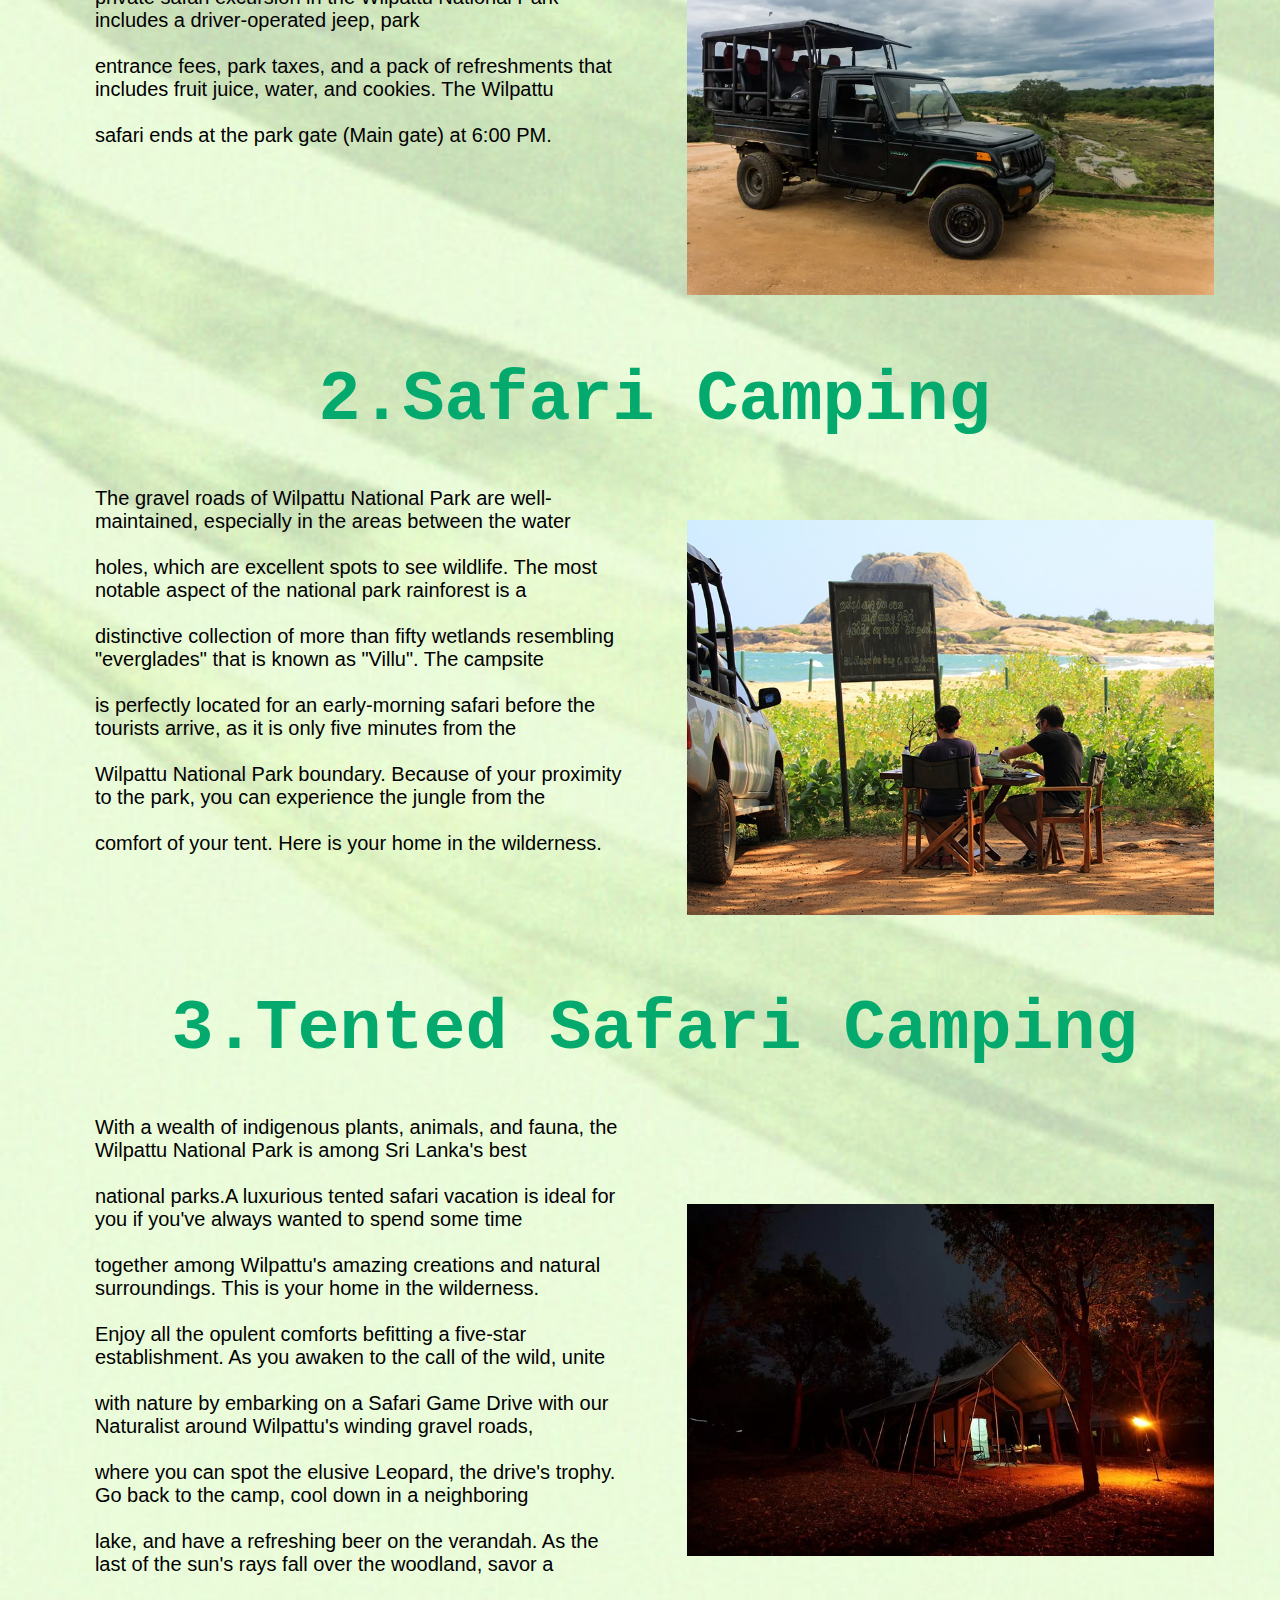
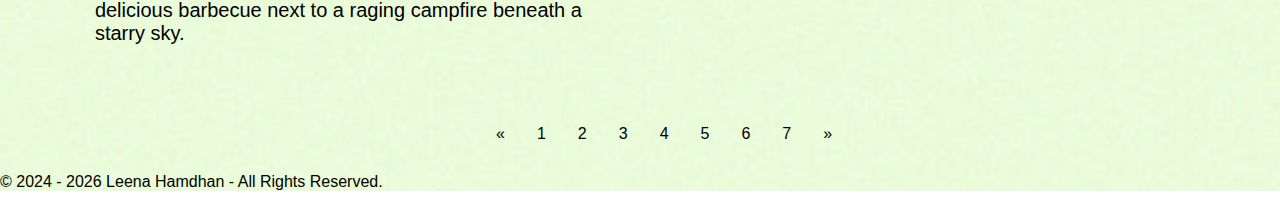
<file: page7.html>
<!DOCTYPE html>
<html lang="en">
<head>
  <link rel="icon" href="./images- final assignment/LOGO.jpg" type="image/x-icon">
  <meta charset="UTF-8">
  <meta name="viewport" content="width=device-width, initial-scale=1.0">
  <link rel="stylesheet" href="index3.css">
  <link rel="apple-touch-icon" sizes="180x180" href="/images- final assignment/apple-touch-icon.png">
  <link rel="icon" type="image/png" sizes="32x32" href="/images- final assignment/favicon-32x32.png">
  <link rel="icon" type="image/png" sizes="16x16" href="/images- final assignment/favicon-16x16.png">
  <link rel="manifest" href="manifest.json">
  <link rel="mask-icon" href="/images- final assignment/safari-pinned-tab.svg" color="#5bbad5">
  <link rel="shortcut icon" href="/images- final assignment/favicon.ico">
  <meta name="msapplication-TileColor" content="#00a300">
  <meta name="msapplication-config" content="/images- final assignment/browserconfig.xml">
  <meta name="theme-color" content="#ffffff">
  <title>Wilpattu National Park</title>
  <hr>
    <nav class="topnav">
      <a href="index.html"><img src="./images- final assignment/LOGO.jpg" class="logo" alt="website-logo"></a>
      <a href="index.html">Home</a>
      <a href="page2.html">Introduction</a>
      <a href="page3.html">Departments</a>
      <a href="page4.html">Sri Lankan Leopard</a>
      <a href="page5.html">Animals</a>
    </nav>
    <hr>
      <div class="box">
        <img src="./images- final assignment/WILPATTU.jpg" class="figure" alt="Wilpattu National Park">
        <div class="headingtext">Wilpattu<br>National<br>Park</div><br>
        <nav>
            <ul>
              <li>
                <a href="page6.html">Yala National Park</a>
                <ul>
                  <li><a href="page6.html">WILDLIFE</a></li>
                  <li><a href="page6.html">LOCATION</a></li>
                  <li><a href="page6.html">THINGS TO DO</a></li>
                </ul>
              </li>
              <li>
                <a href="page7.html">Wilpattu National Park</a>
                <ul>
                  <li><a href="#wildlife">WILDLIFE</a></li>
                  <li><a href="#location">LOCATION</a></li>
                  <li><a href="#things_to_do">THINGS TO DO</a></li>
                </ul>
              </li>
            </ul>
        </nav><br>
<body>
  
    <p>With a total area of 130,000 hectares, Wilpattu is the largest national park in Sri Lanka. It is also the oldest, having reopened
         after being closed for several<br><br> years due to the country's armed conflict. A few decades ago, Wilpattu's leopard population made 
         it more well-known than Yala's. One distinctive aspect of<br><br> Wilpattu is the park's large, sand-rimmed natural lakes, or "Villus,"
          which collect rainwater and draw wildlife, particularly during dry spells.
    </p><br><br>

  <div class="square">
    <h1 id="wildlife" class="wildlife-header">WILDLIFE OF WILPATTU NATIONAL PARK</h1><br><br>
    <div class="row"> 
      <div class="column">
        <img src="./images- final assignment/lastpage2.jpg" class="image" alt="wilpattu-img1"><br>
      </div>
      
      <div class="column">
        <img src="./images- final assignment/lastpage3.jpg" class="image" alt="wilpattu-img2"><br>
      </div>
  
      <div class="column">
        <img src="./images- final assignment/lastpage5.jpg" class="image" alt="wilpattu-img3"><br>
      </div> 
    </div>
  </div>

    <section>
    <p class="para2">Sri Lanka is renowned for being among the top travel destinations in the world for the best animal attractions.<br><br> Because of the Wilpattu 
        National Park's enormous size and its rich soil. It has developed into one of Sri Lanka's<br><br> best places to see wildlife.
        There are around thirty different types of mammals in Willpattu National Park.<br><br> Elephants from Sri Lanka, sloth bears, spotted deer, 
        water buffaloes, and langurs all call it home. Additionally, it<br><br> is home to the Sri Lankan leopard, a species that draws a lot of tourists.
        The Sri Lankan leopard is the<br><br> dominant feline species in Sri Lanka and is arguably the most elusive in the world. Leopards in Sri Lanka 
        are<br><br> more laid-back than they are anyplace else in the world, probably because there are no lions or tigers to<br><br> endanger their status.
        They are frequently observed lounging in the treetops. Additionally, they are far larger<br><br> than leopards found in Africa or India. Not to 
        mention the vast array of bird species found in Wilpattu National<br><br> Park. These comprise the pintail, peafowl, Sri Lankan junglefowl, 
        and numerous other species.In addition, a<br><br> variety of amphibian and reptile species call this place home. The Indian rock python, 
        the Bengal monitor, the<br><br> soft-shelled turtle, and the mugger crocodile are a few examples. Wilpattu is home to a wide variety of flora 
        and<br><br> littoral plants in addition to fauna. Salt grass and low scrub monsoon forest are two examples of these.
        </p><br><br>
    </section><br><br><br><Br>
  
    
      <section class="page-7-section0">
         <h1 class="areah1" id="location">AREA AND LOCATION</h1>
         <p class="page-7-area">On Sri Lanka's northwest coast, inland, Wilpattu is situated roughly 185 km north<br><br> of Colombo and 26 km north of Puttalam. It extends 
        in the direction of Anuradhapura, the former capital. At 131, 693 hectares, the park is the<br><br> largest national park in Sri Lanka, 
        spanning the border between the North Central and North Western<br><br> Provinces! The park's west boundary is 35 kilometers long and runs 
        along Sri Lanka's northwest coast. Wilpattu<br><br> became a National Park on February 25, 1938, after being designated as a wildlife refuge 
        in 1905. Two major<br><br> rivers border Wilpattu from the north and south: the Modara Gamaru to the north of the park and the Kala Oya<br><br> to 
        the south.<br><br>
         </p>
        <iframe src="https://www.google.com/maps/embed?pb=!1m14!1m8!1m3!1d252571.0709814398!2d80.0518306!3d8.4581819!3m2!1i1024!2i768!4f13.1!3m3!1m2!1s0x3afdac7787e4bc27%3A0xcdd9a0715dad187c!2sWilpattu%20National%20Park!5e0!3m2!1sen!2slk!4v1704126635996!5m2!1sen!2slk" style="border:0;" allowfullscreen="" loading="lazy" referrerpolicy="no-referrer-when-downgrade"></iframe>
      </section><br><br>

      <menu class="page-7-menu">
      <section class="page-7-section">
       <h1 class="page-7-h1" id="things_to_do" class="animate">Top things to do in Wilpattu National Park</h1>
       <h1 class="page-7-h1">1.Guided Safari Game Drives</h1>
       <p class="page-7-p">The Hunuwilgama Gate (Main Gate) is where the Wilpattu National Park Full Day Safari starts at 6 AM. This<br><br> private safari excursion 
        in the Wilpattu National Park includes a driver-operated jeep, park<br><br> entrance fees, park taxes, and a pack of refreshments that includes 
        fruit juice, water, and cookies. The  Wilpattu<br><br> safari ends at the park gate (Main gate) at 6:00 PM.
       </p>
       <div class="gallery-item">
         <img src="./images- final assignment/SAFARI 2.webp" alt="guided-safari-games" class="page-7-image1">
       </div>
      </section><br><br>

      <section class="page-7-section1">
       <h1 class="page-7-h1" class="animate">2.Safari Camping</h1>
       <p class="page-7-p">The gravel roads of Wilpattu National Park are well-maintained, especially in the areas between the water<br><br> holes, which are excellent 
        spots to see wildlife. The most notable aspect of the national park rainforest is a<br><br> distinctive collection of more than fifty wetlands 
        resembling "everglades" that is known as "Villu". The campsite<br><br> is perfectly located for an early-morning safari before the tourists 
        arrive, as it is only five minutes from the<br><br> Wilpattu National Park boundary. Because of your proximity to the park, you can experience 
        the jungle from the<br><br> comfort of your tent. Here is your home in the wilderness.
       </p>
       <div class="gallery-item">
         <img src="./images- final assignment/SC4.jpeg" alt="safari-camping-in-wilpattu" class="page-7-image2">
       </div>
      </section><br><br>

      <section class="page-7-section2">
       <h1 class="page-7-h1" class="animate">3.Tented Safari Camping</h1>
       <p class="page-7-p">With a wealth of indigenous plants, animals, and fauna, the Wilpattu National Park is among Sri Lanka's best<br><br> national parks.A luxurious 
        tented safari vacation is ideal for you if you've always wanted to spend some time<br><br> together among Wilpattu's amazing creations and 
        natural surroundings. This is your home in the wilderness.<br><br> Enjoy all the opulent comforts befitting a five-star establishment. 
        As you awaken to the call of the wild, unite<br><br> with nature by embarking on a Safari Game Drive with our Naturalist around Wilpattu's 
        winding gravel roads,<br><br> where you can spot the elusive Leopard, the drive's trophy. Go back to the camp, cool down in a neighboring<br><br> lake, 
        and have a refreshing beer on the verandah. As the last of the sun's rays fall over the woodland, savor a<br><br> delicious barbecue next to a 
        raging campfire beneath a starry sky.</p>
        <div class="gallery-item">
          <img src="./images- final assignment/TENTED SC1.jpg" alt="tented-safari-camping" class="page-7-image3">
        </div>
      </section><br><br>
    </menu>


    <div class="pagination">
      <a href="#">&laquo;</a>
      <a href="index.HTML">1</a>
      <a href="page2.html">2</a>
      <a href="page3.html">3</a>
      <a href="page4.html">4</a>
      <a href="page5.html">5</a>
      <a href="page6.html">6</a>
      <a href="page7.html">7</a>
      <a href="#">&raquo;</a>
    </div><br><br>
    <div class="copright" id="copyright">&copy; 2024 - 2024 Leena Hamdhan</div>
    <script>
      (function(){
        let cpr = document.getElementById("copyright");
        cpr.innerHTML = "&copy; 2024 - "+new Date().getFullYear()+" Leena Hamdhan - All Rights Reserved.";
        })();
    </script>
    <footer>
      <!--references:
      Uga Escapes. (n.d.). Wilpattu Sri Lanka | Wilpattu National Park. [online] Available at: https://www.ugaescapes.com/destinations/wilpattu-national-park.html [Accessed 13 Jan. 2024].
      Leopard Trails. (n.d.). Wilpattu National Park | Wilpattu Safari Camp. [online] Available at: https://leopardtrails.com/wilpattu-national-park/ [Accessed 13 Jan. 2024].
      khiri.com. (2022). The Stunning Wildlife in Wilpattu National Park | Khiri Travel. [online] Available at: https://khiri.com/the-stunning-wildlife-in-wilpattu-national-park/ [Accessed 13 Jan. 2024].
      Wilpattu Tree House. (n.d.). Wilpattu. [online] Available at: https://wilpattucorridor.lk/about/wilpattu [Accessed 13 Jan. 2024].
      srilankanexpeditions.lk. (n.d.). Safari in Wilpattu National Park | Full Day Safari. [online] Available at: https://www.srilankanexpeditions.lk/select_one.php?tours-in-sri-lanka=Full-day-safari-in-Wilpattu-National-Park [Accessed 13 Jan. 2024].
      Best of Ceylon. (n.d.). Safari Camping in Wilpattu | Camping Tours in Wilpattu | Wilpattu Safari camp. [online] Available at: https://www.bestofceylon.com/safari-camping-in-wilpattu.php [Accessed 13 Jan. 2024].
      Wilpattunationalpark.com. (2019). Available at: https://www.wilpattunationalpark.com/img/home/02.jpg [Accessed 18 Jan. 2024].
      Glampinghub.com. (2024). Available at: https://media.glampinghub.com/CACHE/images/accommodations/the-eco-team-sri-lanka-wilpattu-national-park-big-game-camp-wi-1507113111347/b16d1d72edff9140b0fda2f88a45421f.jpg [Accessed 18 Jan. 2024].
      Dwc.gov.lk. (2024). Available at: https://www.dwc.gov.lk/wnp/wp-content/uploads/2020/01/a-herd-of-deers.jpg [Accessed 18 Jan. 2024].
      Gstatic.com. (2024). Available at: https://encrypted-tbn0.gstatic.com/images?q=tbn:ANd9GcSaLKoHgO3Hs20o740earDrs0Xzj6CVKxmwxw&usqp=CAU [Accessed 18 Jan. 2024].
      Tripadvisor.com. (2024). Available at: https://dynamic-media-cdn.tripadvisor.com/media/photo-o/22/a6/85/0c/caption.jpg?w=500&h=400&s=1 [Accessed 18 Jan. 2024].
      Srilankansafari.com. (2024). Available at: https://www.srilankansafari.com/images/wilpattu-national-park-in-sri-lanka/wilpattu04.jpg [Accessed 18 Jan. 2024].
      

‌

‌

‌

‌

‌

‌

‌

‌

‌

‌

‌

‌-->
    </footer>
  </body>
</file>
<file: index.CSS>
@media only screen and (max-width: 700px) {
  /* Styles for mobile screens*/
  .figure {
    margin-top:2%;
    position: relative;
    text-align: center;
  }
  .figurepg1{
    position: relative;
    text-align: center;
    width: 113%;

  }
  figcaption {
    position: absolute;
    top: 12%;
    left: 40%;
    transform: translate(-25%, -25%);
    color: white;
    font-size: 15px;
    font-weight: bold;
    text-shadow: 2px 2px 4px rgba(0, 0, 0, 0.7);
    font-family:'Franklin Gothic Medium', 'Arial Narrow', Arial, sans-serif;
  }
.figcaptionpg1{
  position: absolute;
    top: 15%;
    left: 45%;
    transform: translate(-25%, -25%);
    color: white;
    font-size: 25px;
    font-weight: bold;
    text-shadow: 2px 2px 4px rgba(0, 0, 0, 0.7);
    font-family:'Franklin Gothic Medium', 'Arial Narrow', Arial, sans-serif;
  }
  hr {
    margin: 0;
    padding: 0;
    height: 30px;
    width:120%;
    background-color: #000000;
    border-color: #000000;
  }
  

  .page1hr{
    margin: 0;
    padding: 0;
    height: 30px;
    width:113%;
    background-color: #000000;
  }
  .topnav {
    background-color: #333;
    overflow: hidden;
    height: 40px;
    position: fixed; /* Set the navbar to fixed position */
    top: 0; /* Position the navbar at the top of the page */
    width: 100%; /* Full width */
  }

  
  /* Style the links inside the navigation bar */
  .topnav a {
    float:left;
    color: #f2f2f2;
    text-align: center;
    padding: 7px 8px;
    text-decoration: none;
    font-size: 65%;
    height: fit-content;
    font-family: Arial, Helvetica, sans-serif;
  }


  .topnav .logo {
    height: 20px; /* Set the desired height for your logo */
    width: auto; /* Maintain the aspect ratio */
    vertical-align: middle;
    
  }
  
  /* Change the color of links on hover */
  .topnav a:hover {
    background-color: #ddd;
    color: black;
  }
  
  /* Add a color to the active/current link */
  .topnav a.active {
    background-color: #04AA6D;
    color: white;
  }
  H1, H2, H3{
      text-align: center;
      font-family: Arial, Helvetica, sans-serif;
      font-size: medium;
  }
.page1h1{
  text-align: center;
  font-family: Arial, Helvetica, sans-serif;
  font-size: medium;
  margin-left: 5%;
}

.page1h1-2{
  text-align: center;
  font-family: Arial, Helvetica, sans-serif;
  font-size: medium;
  margin-left: -47%;
}
  .pg3h2{
    margin-left: 8%;
    margin-right:-10%;
  }
  
  .pg3h1{
    margin-left:5%;
  }
  .h2pg2{
    margin-left:20%;
    margin-right:-13%;
  }
  .h2pg2-2{
    margin-left:2%;
    margin-right:-13%;
  }
  .pg1heading{
    text-align: center;
      font-family: Arial, Helvetica, sans-serif;
      font-size: larger;
      margin-left: 10%;
      }
  p{
      font-family: Arial, Helvetica, sans-serif;
      font-size: 120%;
      text-align: left;
      margin-left: 4%;
      margin-right: 4%;
  }
  .p3p{
    font-family: Arial, Helvetica, sans-serif;
      font-size: 120%;
      text-align: left;
      margin-left: 8%;
      margin-right:-8%;

  }
  .page1p{
    font-family: Arial, Helvetica, sans-serif;
      font-size: 100%;
      text-align: left;
      margin-left: 5%;
      margin-right: -4%;
      
  }
  .page1p-2{
    font-family: Arial, Helvetica, sans-serif;
      font-size: 100%;
      text-align: left;

  }
  .page1p-3{
    font-family: Arial, Helvetica, sans-serif;
      font-size: 100%;
      text-align: left;
      margin-left: 10%;
      margin-right: -2%;
  }


  /* Your CSS styles here */

.slideshow{
  display: flex;
  overflow-x:auto;
  scroll-snap-type: mandatory;
  scroll-behavior: smooth;
  width: 100%;
  height:auto;
}

.figure{
  width: 150%;
  height:auto;
}

input[type="radio"] {
  display: none;
}

input[type="radio"]:checked + .mySlides {
  display: block;
}

.next {
  position: absolute;
  right: 0;
  top: 50%;
  transform: translateY(-50%);
  border-radius: 3px 0 0 3px;
  cursor: pointer;
}

.prev, .next {
  position: absolute;
  top: 50%;
  transform: translateY(-50%);
  background-color: rgba(0, 0, 0, 0.5);
  color: white;
  padding: 5px;
  cursor: pointer;
  width:auto;
}

.prev:hover, .next:hover {
  background-color: rgba(0, 0, 0, 0.8);
}

.species{
  width: 100%;
  height: auto;
  border: 10px solid white ;
}
img{
  width: 50%;
  height: auto;
}


.page-4-image{
  width: 80%;
  height: 80%;
}
li{
  font-family: Arial, Helvetica, sans-serif;
  font-size: small;
  text-align: left;
  margin-left: 7%;
  margin-right: 5%;
  margin-top: 2%;

}

.species1{
  width: 112%;
  height: auto;
  display: inline-block;
  margin-left: 0.75%;
  

}

.container{
  height: 850px;
  margin-left: 1%;
  margin-right: -11%;
}
.container1{
  margin-top: -80%;
  height: 850px;
  margin-left: 1%;
  margin-right: -11%;
}




.species{
  float:left;
}

.body-page-1{
  margin-top: 4%;
  background-image: url('images- final assignment/final bg.jpg');
  background-size:cover;
}

body{
  background-image: url('images- final assignment/final bg.jpg');
  background-size:cover;
}

iframe {
  margin-left: 16%;
  margin-right:2%;
  width:140px;
  height:68px;
  z-index: -10;
}

.iframe-page-2{
  margin-left: 16%;
  margin-right:2%;
  width:140px;
  height:140px;
}

.redirect{
  font-family: Arial, Helvetica, sans-serif;
      font-size: larger;
      text-align: center;
      margin-left: 1%;
      margin-right: 2%;

}
.leopard-p{
  margin-left:20%;
}

*{
  margin: 0;
  padding: 0;
  box-sizing: border-box;

}
.box{
  width: 100%;
  height: auto;
  position: relative;

}

.page2bigimg1{
  width:120%;
}
.page2bigimg{
  width:100%;
  margin-left:15%;
}
.page3headerimg{
  width:120%;
}

.box .headingtext{
  position: absolute;
  color: white;
  left: 27%;
  top: 33%;
  font-size: 200% ;
  transform: translate(-50%,-50%);
  font-family: sans-serif;
  
}

.box .headingtext2{
  position: absolute;
  color: white;
  left: 25%;
  top: 30%;
  font-size: 30px ;
  transform: translate(-50%,-50%);
  font-family: sans-serif;
  display: none;
}

.box .headingtextp3{
  position: absolute;
  color: white;
  left: 16%;
  top: 50%;
  font-size: 80px ;
  transform: translate(-50%,-50%);
  font-family: sans-serif;
  
}


.box .headingsmallertext{
  position: absolute;
  color: white;
  left: 35%;
  top: 75%;
  font-size: 10px ;
  transform: translate(-50%,-50%);
  font-family: sans-serif;
  
}

.box .headingsmallertextp2{
  display: none;
  position: absolute;
  color: white;
  left: 20%;
  top: 70%;
  font-size: 10% ;
  transform: translate(-34%,-50%);
  font-family: sans-serif;
  
}

.body-pg2 {
  margin-top: 2%;
  margin-left:5%;
  margin-right:5%;
}

.stackleft {
  display: flex;
  align-items: center; /* Center items vertically */
  font-size: 12%;
}
.stackright {
  display: flex;
  align-items: center; /* Center items vertically */
  font-size: 40%;
  margin-right: -10%;
  margin-left: 5%;
}

.leftimg {
  flex: 0 0 auto; /* Do not grow or shrink, maintain original size */
  margin-right: 10px; /* Add some space between image and text */

}

.rightimg {
  flex: 0 0 auto; /* Do not grow or shrink, maintain original size */
  width: 200px;

}

.start-from-intro{
  flex: 1; /* Allow text to grow and take remaining space */
  font-family: Arial, Helvetica, sans-serif;
  font-size: larger;
  margin-left: 2%;
}
.start-from-about{
  flex: 1; /* Allow text to grow and take remaining space */
  font-family: Arial, Helvetica, sans-serif;
  font-size: larger;
  margin-left: 2%;
}

table, th, td{
  font-family: Arial, Helvetica, sans-serif;
  font-size: medium;
  background-color: azure;
  border-collapse: collapse;
  border: 1px solid;
  margin-left: 0%;
  margin-right: 0%;
  text-align: center;
  display: none;

}

.video-container{
  margin-left: 10%;
  width: 300px; 
  height:225px
}


.video-container1{
  margin-left: -5%;
  width: 320px; 
  height:217px


}

.subimg{
  width: 80%;
  height:  80%;
  margin-left: 20%;

  
}

.bodypg3 {
  font-family: Arial, sans-serif;
  margin: 0;
  padding: 0;
  box-sizing: border-box;
  align-items: center;
  justify-content: center;
}

header {
  background-color: #333;
  color: #fff;
  text-align: center;
  padding: 10px;
  width: 120%;
}

main {
  display: flex;
  flex-wrap: wrap;
  padding: 20px;
}

section {
  flex: 1;
  margin-left: 4%;
  text-align: center;
  font-size: 100%;
  margin-left: 15%;
  font-family: Arial, Helvetica, sans-serif;
}

section img {
  width: 140px;
  height: 120px;
  border-radius: 8px;
}

.gallery{
  width: 80%;
  height: 100%;
  border-radius: 8px;
}
.left-img{
  width: 140px;
  height: 120px;
  border-radius: 8px;
}

footer {
  color: #fff;
  text-align: center;
  padding: 10px;
  position: absolute;
  bottom: 0;
  width: 100%;
}

@media (max-width: 600px) {
  main {
      flex-direction: column;
  }
}

.locationofdep{
  width: 80%;
  height: 60vh;
  border: none;
  margin-left: 20%;

}

.bodypage-3 {
  margin: 0;
  padding: 0;
  overflow: hidden;
}

.page-4-header{
  position: relative;
  height: 200px; /* Adjust the height as needed */
  overflow: hidden;
}
video {
  width: 100%;
  height: auto;
  object-fit: cover;
  position: absolute;
  top: 0;
  left: 0;
}

.video-heading{
  position: absolute;
    top: 50%;
    left: 50%;
    transform: translate(-50%, -50%);
    color: #fff; /* Set the desired text color */
    text-align: center;
    font-size: 160%;
}

.page-4-h1{
  margin-left: 8%;
}

.threats-main .threats-section .threats-for-leo{
  text-align: left;
  margin-left: 6%;
  margin-right: 2%;
}

.threats-main .threats-section .threats-for-leo .threat-images{
  align-content: center;
}

.page-5-menu{
  margin-top: 1%;
}

.page-5-h1{
  text-align: center;
  font-family: monospace;
  font-size: 300%;
  color: #04AA6D;
  margin-left: 15%;
}

.page-5-h3{
  margin-left:2%;
  margin-right: 2%;
  font-size: 23px;
  font-family: Arial, Helvetica, sans-serif;
}

.page-5-p{
  margin-left:2%;
  margin-right: 2%;
  font-size: 100%;
  font-family: Arial, Helvetica, sans-serif;
  text-align: left;
  margin-top: 2%;
}
.page-5-image1{
  width: 80%;
  height:auto;
}
.bottom2{
  width: 80%;
  height: 100%;
}
.page-5-section{
  margin-top: 18%;
}

.page-5-section1{
  margin-top: 17%
}

.page-5-section2{
  margin-top: 14.5%;
  margin-left:6%;
  margin-right:-8%;
}

.page-5-section3{
  margin-top: 16%;
}
.page-5-section0{
  margin-top: 0%;
}
.page-5-section4{
  Margin-top: 10%;
}
.page-5-section5{
  Margin-top: 12%;
}
.slider{
  overflow: hidden;
  width:113%
}

.slider-figure{
  position: relative;
  width: 500%;
  margin: 0%;
  left: 0%;
  animation: 20s slider infinite;
}
.slider-img{
  float: left;
  width: 20%;
}

@keyframes slider{
  0% {
    left: 0;
  }
  20%{
    left: 0;
  }
  25%{
    left: -100%;
  }
  45%{
    left: -100%;
  }
  50%{
    left: -100%;
  }
  70%{
    left: -200%;
  }
  75%{
    left:-300%;
  }
  95%{
    left:-300%;
  }
  100%{
    left:-400%;
  }
}
.pagination {
  display: inline-block;
  margin-left:7%;
  margin-right: -20%;
}


.pagination a {
  color: black;
  float: left;
  padding: 8px 16px;
  text-decoration: none;
  font-size: 100%;
}
.pagination2 {
  display: inline-block;
  margin-left: 10%;
}


.pagination2 a {
  color: black;
  float: left;
  padding: 5px 10px;
  text-decoration: none;
  font-size: 100%;
}

.headingtext3{
  margin-top: -30%;;
  margin-left: 5%;
  color: white;
  font-family:serif;
  font-size: larger;
}
.after-body{
  margin-right: 4%;
  margin-left:-20%;
}

.right-para-for-edit{
  margin-right:-120%;
}

.left-img-alter{
  margin-left: 37%;
  width:60%;
  height: 100%;
}
}















@media only screen and (min-width: 700px) {
  /* Styles for bigger screens*/
.body-page-1{
  margin-top: 4%;
  background-image: url('images- final assignment/final bg.jpg');
  background-size:cover;

}
body{
  background-image: url('images- final assignment/final bg.jpg');
  background-size:cover;
}


.figure {
    position: relative;
    text-align: center;
  }
  figcaption {
    position: absolute;
    top: 50%;
    left: 50%;
    transform: translate(-50%, -50%);
    color: white;
    font-size: 60px;
    font-weight: bold;
    text-shadow: 2px 2px 4px rgba(0, 0, 0, 0.7);
    font-family:'Franklin Gothic Medium', 'Arial Narrow', Arial, sans-serif;
  }
  hr {
    margin: 0;
    padding: 0;
    height:50px;
    width:100%;
    background-color: #000000;
  }
  .topnav {
    background-color: #333;
    overflow: hidden;
    position: fixed;
    top: 0%;
    width: 100%;
    
    
  }
  
  /* Style the links inside the navigation bar */
  .topnav a {
    float: left;
    color: #f2f2f2;
    text-align: center;
    padding: 14px 16px;
    text-decoration: none;
    font-size: 17px;
    height: fit-content;
  }

  .topnav .logo {
    height: 40px; /* Set the desired height for your logo */
    width: auto; /* Maintain the aspect ratio */
    vertical-align: middle;
    
  }
  
  /* Change the color of links on hover */
  .topnav a:hover {
    background-color: #ddd;
    color: black;
  }
  
  /* Add a color to the active/current link */
  .topnav a.active {
    background-color: #04AA6D;
    color: white;
  }
  H1, H2, H3{
      text-align: center;
      font-family:garamond;
  }
  p{
      font-family: Arial, Helvetica, sans-serif;
      font-size: larger;
      text-align: left;
      margin-left: 12%;
      margin-right: 12%;
  }
  .leopard-p{
    font-family: Arial, Helvetica, sans-serif;
      font-size: larger;
      text-align: left;
      margin-left: 17%;
      margin-right: 17%;
  }

  .slider{
    overflow: hidden;
  }

  .slider-figure{
    position: relative;
    width: 500%;
    margin: 0%;
    left: 0%;
    animation: 20s slider infinite;
  }
  .slider-img{
    float: left;
    width: 20%;
  }

  @keyframes slider{
    0% {
      left: 0;
    }
    20%{
      left: 0;
    }
    25%{
      left: -100%;
    }
    45%{
      left: -100%;
    }
    50%{
      left: -100%;
    }
    70%{
      left: -200%;
    }
    75%{
      left:-300%;
    }
    95%{
      left:-300%;
    }
    100%{
      left:-400%;
    }
  }


  /* Your CSS styles here */

.figure{
  width: 100%;
  height:auto;
}



.species{
  width: 30%;
  height: 80%;
  border: 10px solid white ;
}
img{
  width: 100%;
  height: auto;
}

li{
  font-family: Arial, Helvetica, sans-serif;
  font-size: larger;
  margin-right:1%;
  margin-left: 35%;
  margin-top: 2%;

}

.species1{
  width: 31%;
  height: 320px;
  border: 2px solid #988558;
  display: inline-block;
  margin-left: 1.5%;
  

}

.container{
  border: 2px solid #988558;
  height: 400px;
  margin-left: 1%;
  margin-right: 1%;
}
.container1{
  border: 2px solid #988558;
  height: 400px;
  margin-left: 1%;
  margin-right: 1%;
}





.list{
  font-family: Arial, Helvetica, sans-serif;
  font-size: larger;
  text-align: left;
  margin-left:14%;
}


.species{
  float:left;
}

body {
  background-color: white;
}
iframe {
  margin-right:2%;
  width:600px;
  height:450px;
  z-index: -10;
}

.redirect{
  font-family: Arial, Helvetica, sans-serif;
      font-size: larger;
      text-align: center;
      margin-left: 1%;
      margin-right: 2%;

}

*{
  margin: 0;
  padding: 0;
  box-sizing: border-box;

}
.box{
  width: 100%;
  height: auto;
  position: relative;

}

.box img{
  width:100%;
}

.box .headingtext{
  position: absolute;
  color: white;
  left: 20%;
  top: 30%;
  font-size: 100px ;
  transform: translate(-50%,-50%);
  font-family: sans-serif;
  
}
.box .headingtext2{
  position: absolute;
  color: white;
  left: 20%;
  top: 33%;
  font-size: 90px ;
  transform: translate(-50%,-50%);
  font-family: sans-serif;
  
}
.headingtext3{
  position: absolute;
  color: white;
  left: 20%;
  top: 45%;
  font-size: 500% ;
  transform: translate(-50%,-50%);
  font-family: sans-serif;
}

.box .headingtextp3{
  position: absolute;
  color: white;
  left: 16%;
  top: 50%;
  font-size: 80px ;
  transform: translate(-50%,-50%);
  font-family: sans-serif;
  
}

.box .headingsmallertext{
  position: absolute;
  color: white;
  left: 20%;
  top: 64%;
  font-size: 20px ;
  transform: translate(-50%,-50%);
  font-family: sans-serif;
  
}

.box .headingsmallertextp2{
  position: absolute;
  color: white;
  left: 22%;
  top: 64%;
  font-size: 20px ;
  transform: translate(-50%,-50%);
  font-family: sans-serif;
  
}


.stackright {
  display: flex;
  align-items: flex-start; /* Center items vertically */
  margin-left:2%;
  margin-right:2%;
}

.left-img {
  width:700px;
  height: 650px;

}
.left-img-alter{
  width:700px;
  height: 580px;

}

.right-img {
  width:700px;
  height: 580px;

}

iframe {
  margin-top: 2%;
  position: relative;
  height: 500px;
  width: 200%;
  }


.start-from-intro{
  font-family: Arial, Helvetica, sans-serif;
  font-size: larger;
  margin-left: 5%;
}
.start-from-about{
  font-family: Arial, Helvetica, sans-serif;
  font-size: larger;
  margin-right: 5%;
}

table, th, td{
  font-family: Arial, Helvetica, sans-serif;
  font-size: medium;
  border-collapse: collapse;
  border: 1px solid;
  margin-left: 7%;
  margin-right: 7%;
  text-align: center;

}

.video-container1{
  margin-left: 2%;
  width: 1000px; 
  height:700px


}



.subimg{
  width: 60%;
  height: auto;
  margin-left: 20%;
  
}

.bodypg3 {
  font-family: Arial, sans-serif;
  margin: 0;
  padding: 0;
  box-sizing: border-box;
  align-items: center;
  justify-content: center;
}

header {
  background-color: #333;
  color: #fff;
  text-align: center;
  padding: 10px;
}

main {
  display: flex;
  flex-wrap: wrap;
  justify-content: space-around;
  padding: 20px;
}

.leopard-section{
  flex: 1;
  margin: 4%;
  text-align: center;
}

section {
  flex: 1;
  margin: 10px;
  text-align: center;
}

section img {
  width: 700px;
  height: 420px;
  border-radius: 8px;
}

.left-img{
  width: 700px;
  height: 420px;
  border-radius: 8px;
}

footer {
  color: #fff;
  text-align: center;
  padding: 10px;
  position: absolute;
  bottom: 0;
  width: 100%;
}

@media (max-width: 600px) {
  main {
      flex-direction: column;
  }
}

.locationofdep{
  width: 80%;
  height: 60vh;
  border: none;
  margin-left: 3%;

}

.bodypage-3 {
  margin: 0;
  padding: 0;
  overflow: hidden;
}

.page-4-header{
  position: relative;
  height: 900px; /* Adjust the height as needed */
  overflow: hidden;
}
video {
  width: 100%;
  height: auto;
  object-fit: cover;
  position: absolute;
  top: 0;
  left: 0;
}

.video-heading{
  position: absolute;
    top: 50%;
    left: 50%;
    transform: translate(-50%, -50%);
    color: #fff; /* Set the desired text color */
    font-size: 2em; /* Set the desired font size */
    text-align: center;
    font-size: 80px;
}

.page-4-h1{
  margin-left: 5%;
}

.threats-main .threats-section .threats-for-leo{
  text-align: left;
  margin-left: 6%;
  margin-right: 2%;
}

.threats-main .threats-section .threats-for-leo .threat-images{
  align-content: center;
}

.page-5-menu{
  margin-top: 1%;
}

.page-5-h1{
  text-align: center;
  font-family: monospace;
  font-size: 70px;
  color: #04AA6D;
}

.page-5-h3{
  margin-left:10%;
  margin-right: 60%;
  font-size: 23px;
  font-family: Arial, Helvetica, sans-serif;
}


.page-5-p{
  margin-left:10%;
  margin-right: 60%;
  font-size: 20px;
  font-family: Arial, Helvetica, sans-serif;
  text-align: left;
  margin-top: 2%;
}

.page-5-image1{
  float:right;
  margin-right: 5%;
  margin-top: -23%;
  height:auto;
}
.page-5-section{
  margin-top: 18%;
}

.page-5-section1{
  margin-top: 17%
}

.page-5-section2{
  margin-top: 14.5%;
}

.page-5-section3{
  margin-top: 16%;
}
.page-5-section0{
  margin-top: 0%;
}
.page-5-section4{
  Margin-top: 10%;
}
.page-5-section5{
  Margin-top: 12%;
}
.bgwhite{
  padding-left: 5px;
  padding-right: 5px;
}
.pagination {
  display: inline-block;
  margin-left: 37.5%;
}

.pagination a {
  color: black;
  float: left;
  padding: 8px 16px;
  text-decoration: none;
}
.pagination2 {
  display: inline-block;
  margin-left: 37%;
}
.pagination2 a {
  color: black;
  float: left;
  padding: 8px 16px;
  text-decoration: none;
}
.figurepg1 {
  position: relative;
  text-align: center;
}


}
</file>
<file: index.css>
@media only screen and (max-width: 700px) {
  /* Styles for mobile screens*/
  .figure {
    margin-top:2%;
    position: relative;
    text-align: center;
  }
  .figurepg1{
    position: relative;
    text-align: center;
    width: 113%;

  }
  figcaption {
    position: absolute;
    top: 12%;
    left: 40%;
    transform: translate(-25%, -25%);
    color: white;
    font-size: 15px;
    font-weight: bold;
    text-shadow: 2px 2px 4px rgba(0, 0, 0, 0.7);
    font-family:'Franklin Gothic Medium', 'Arial Narrow', Arial, sans-serif;
  }
.figcaptionpg1{
  position: absolute;
    top: 15%;
    left: 45%;
    transform: translate(-25%, -25%);
    color: white;
    font-size: 25px;
    font-weight: bold;
    text-shadow: 2px 2px 4px rgba(0, 0, 0, 0.7);
    font-family:'Franklin Gothic Medium', 'Arial Narrow', Arial, sans-serif;
  }
  hr {
    margin: 0;
    padding: 0;
    height: 30px;
    width:120%;
    background-color: #000000;
    border-color: #000000;
  }
  

  .page1hr{
    margin: 0;
    padding: 0;
    height: 30px;
    width:113%;
    background-color: #000000;
  }
  .topnav {
    background-color: #333;
    overflow: hidden;
    height: 40px;
    position: fixed; /* Set the navbar to fixed position */
    top: 0; /* Position the navbar at the top of the page */
    width: 100%; /* Full width */
  }

  
  /* Style the links inside the navigation bar */
  .topnav a {
    float:left;
    color: #f2f2f2;
    text-align: center;
    padding: 7px 8px;
    text-decoration: none;
    font-size: 65%;
    height: fit-content;
    font-family: Arial, Helvetica, sans-serif;
  }


  .topnav .logo {
    height: 20px; /* Set the desired height for your logo */
    width: auto; /* Maintain the aspect ratio */
    vertical-align: middle;
    
  }
  
  /* Change the color of links on hover */
  .topnav a:hover {
    background-color: #ddd;
    color: black;
  }
  
  /* Add a color to the active/current link */
  .topnav a.active {
    background-color: #04AA6D;
    color: white;
  }
  H1, H2, H3{
      text-align: center;
      font-family: Arial, Helvetica, sans-serif;
      font-size: medium;
  }
.page1h1{
  text-align: center;
  font-family: Arial, Helvetica, sans-serif;
  font-size: medium;
  margin-left: 5%;
}

.page1h1-2{
  text-align: center;
  font-family: Arial, Helvetica, sans-serif;
  font-size: medium;
  margin-left: -47%;
}
  .pg3h2{
    margin-left: 8%;
    margin-right:-10%;
  }
  
  .pg3h1{
    margin-left:5%;
  }
  .h2pg2{
    margin-left:20%;
    margin-right:-13%;
  }
  .h2pg2-2{
    margin-left:2%;
    margin-right:-13%;
  }
  .pg1heading{
    text-align: center;
      font-family: Arial, Helvetica, sans-serif;
      font-size: larger;
      margin-left: 10%;
      }
  p{
      font-family: Arial, Helvetica, sans-serif;
      font-size: 120%;
      text-align: left;
      margin-left: 4%;
      margin-right: 4%;
  }
  .p3p{
    font-family: Arial, Helvetica, sans-serif;
      font-size: 120%;
      text-align: left;
      margin-left: 8%;
      margin-right:-8%;

  }
  .page1p{
    font-family: Arial, Helvetica, sans-serif;
      font-size: 100%;
      text-align: left;
      margin-left: 5%;
      margin-right: -4%;
      
  }
  .page1p-2{
    font-family: Arial, Helvetica, sans-serif;
      font-size: 100%;
      text-align: left;

  }
  .page1p-3{
    font-family: Arial, Helvetica, sans-serif;
      font-size: 100%;
      text-align: left;
      margin-left: 10%;
      margin-right: -2%;
  }


  /* Your CSS styles here */

.slideshow{
  display: flex;
  overflow-x:auto;
  scroll-snap-type: mandatory;
  scroll-behavior: smooth;
  width: 100%;
  height:auto;
}

.figure{
  width: 150%;
  height:auto;
}

input[type="radio"] {
  display: none;
}

input[type="radio"]:checked + .mySlides {
  display: block;
}

.next {
  position: absolute;
  right: 0;
  top: 50%;
  transform: translateY(-50%);
  border-radius: 3px 0 0 3px;
  cursor: pointer;
}

.prev, .next {
  position: absolute;
  top: 50%;
  transform: translateY(-50%);
  background-color: rgba(0, 0, 0, 0.5);
  color: white;
  padding: 5px;
  cursor: pointer;
  width:auto;
}

.prev:hover, .next:hover {
  background-color: rgba(0, 0, 0, 0.8);
}

.species{
  width: 100%;
  height: auto;
  border: 10px solid white ;
}
img{
  width: 50%;
  height: auto;
}


.page-4-image{
  width: 80%;
  height: 80%;
}
li{
  font-family: Arial, Helvetica, sans-serif;
  font-size: small;
  text-align: left;
  margin-left: 7%;
  margin-right: 5%;
  margin-top: 2%;

}

.species1{
  width: 112%;
  height: auto;
  display: inline-block;
  margin-left: 0.75%;
  

}

.container{
  height: 850px;
  margin-left: 1%;
  margin-right: -11%;
}
.container1{
  margin-top: -80%;
  height: 850px;
  margin-left: 1%;
  margin-right: -11%;
}




.species{
  float:left;
}

.body-page-1{
  margin-top: 4%;
  background-image: url('images- final assignment/final bg.jpg');
  background-size:cover;
}

body{
  background-image: url('images- final assignment/final bg.jpg');
  background-size:cover;
}

iframe {
  margin-left: 16%;
  margin-right:2%;
  width:140px;
  height:68px;
  z-index: -10;
}

.iframe-page-2{
  margin-left: 16%;
  margin-right:2%;
  width:140px;
  height:140px;
}

.redirect{
  font-family: Arial, Helvetica, sans-serif;
      font-size: larger;
      text-align: center;
      margin-left: 1%;
      margin-right: 2%;

}
.leopard-p{
  margin-left:20%;
}

*{
  margin: 0;
  padding: 0;
  box-sizing: border-box;

}
.box{
  width: 100%;
  height: auto;
  position: relative;

}

.page2bigimg1{
  width:120%;
}
.page2bigimg{
  width:100%;
  margin-left:15%;
}
.page3headerimg{
  width:120%;
}

.box .headingtext{
  position: absolute;
  color: white;
  left: 27%;
  top: 33%;
  font-size: 200% ;
  transform: translate(-50%,-50%);
  font-family: sans-serif;
  
}

.box .headingtext2{
  position: absolute;
  color: white;
  left: 25%;
  top: 30%;
  font-size: 30px ;
  transform: translate(-50%,-50%);
  font-family: sans-serif;
  display: none;
}

.box .headingtextp3{
  position: absolute;
  color: white;
  left: 16%;
  top: 50%;
  font-size: 80px ;
  transform: translate(-50%,-50%);
  font-family: sans-serif;
  
}


.box .headingsmallertext{
  position: absolute;
  color: white;
  left: 35%;
  top: 75%;
  font-size: 10px ;
  transform: translate(-50%,-50%);
  font-family: sans-serif;
  
}

.box .headingsmallertextp2{
  display: none;
  position: absolute;
  color: white;
  left: 20%;
  top: 70%;
  font-size: 10% ;
  transform: translate(-34%,-50%);
  font-family: sans-serif;
  
}

.body-pg2 {
  margin-top: 2%;
  margin-left:5%;
  margin-right:5%;
}

.stackleft {
  display: flex;
  align-items: center; /* Center items vertically */
  font-size: 12%;
}
.stackright {
  display: flex;
  align-items: center; /* Center items vertically */
  font-size: 40%;
  margin-right: -10%;
  margin-left: 5%;
}

.leftimg {
  flex: 0 0 auto; /* Do not grow or shrink, maintain original size */
  margin-right: 10px; /* Add some space between image and text */

}

.rightimg {
  flex: 0 0 auto; /* Do not grow or shrink, maintain original size */
  width: 200px;

}

.start-from-intro{
  flex: 1; /* Allow text to grow and take remaining space */
  font-family: Arial, Helvetica, sans-serif;
  font-size: larger;
  margin-left: 2%;
}
.start-from-about{
  flex: 1; /* Allow text to grow and take remaining space */
  font-family: Arial, Helvetica, sans-serif;
  font-size: larger;
  margin-left: 2%;
}

table, th, td{
  font-family: Arial, Helvetica, sans-serif;
  font-size: medium;
  background-color: azure;
  border-collapse: collapse;
  border: 1px solid;
  margin-left: 0%;
  margin-right: 0%;
  text-align: center;
  display: none;

}

.video-container{
  margin-left: 10%;
  width: 300px; 
  height:225px
}


.video-container1{
  margin-left: -5%;
  width: 320px; 
  height:217px


}

.subimg{
  width: 80%;
  height:  80%;
  margin-left: 20%;

  
}

.bodypg3 {
  font-family: Arial, sans-serif;
  margin: 0;
  padding: 0;
  box-sizing: border-box;
  align-items: center;
  justify-content: center;
}

header {
  background-color: #333;
  color: #fff;
  text-align: center;
  padding: 10px;
  width: 120%;
}

main {
  display: flex;
  flex-wrap: wrap;
  padding: 20px;
}

section {
  flex: 1;
  margin-left: 4%;
  text-align: center;
  font-size: 100%;
  margin-left: 15%;
  font-family: Arial, Helvetica, sans-serif;
}

section img {
  width: 140px;
  height: 120px;
  border-radius: 8px;
}

.gallery{
  width: 80%;
  height: 100%;
  border-radius: 8px;
}
.left-img{
  width: 140px;
  height: 120px;
  border-radius: 8px;
}

footer {
  color: #fff;
  text-align: center;
  padding: 10px;
  position: absolute;
  bottom: 0;
  width: 100%;
}

@media (max-width: 600px) {
  main {
      flex-direction: column;
  }
}

.locationofdep{
  width: 80%;
  height: 60vh;
  border: none;
  margin-left: 20%;

}

.bodypage-3 {
  margin: 0;
  padding: 0;
  overflow: hidden;
}

.page-4-header{
  position: relative;
  height: 200px; /* Adjust the height as needed */
  overflow: hidden;
}
video {
  width: 100%;
  height: auto;
  object-fit: cover;
  position: absolute;
  top: 0;
  left: 0;
}

.video-heading{
  position: absolute;
    top: 50%;
    left: 50%;
    transform: translate(-50%, -50%);
    color: #fff; /* Set the desired text color */
    text-align: center;
    font-size: 160%;
}

.page-4-h1{
  margin-left: 8%;
}

.threats-main .threats-section .threats-for-leo{
  text-align: left;
  margin-left: 6%;
  margin-right: 2%;
}

.threats-main .threats-section .threats-for-leo .threat-images{
  align-content: center;
}

.page-5-menu{
  margin-top: 1%;
}

.page-5-h1{
  text-align: center;
  font-family: monospace;
  font-size: 300%;
  color: #04AA6D;
  margin-left: 15%;
}

.page-5-h3{
  margin-left:2%;
  margin-right: 2%;
  font-size: 23px;
  font-family: Arial, Helvetica, sans-serif;
}

.page-5-p{
  margin-left:2%;
  margin-right: 2%;
  font-size: 100%;
  font-family: Arial, Helvetica, sans-serif;
  text-align: left;
  margin-top: 2%;
}
.page-5-image1{
  width: 80%;
  height:auto;
}
.bottom2{
  width: 80%;
  height: 100%;
}
.page-5-section{
  margin-top: 18%;
}

.page-5-section1{
  margin-top: 17%
}

.page-5-section2{
  margin-top: 14.5%;
  margin-left:6%;
  margin-right:-8%;
}

.page-5-section3{
  margin-top: 16%;
}
.page-5-section0{
  margin-top: 0%;
}
.page-5-section4{
  Margin-top: 10%;
}
.page-5-section5{
  Margin-top: 12%;
}
.slider{
  overflow: hidden;
  width:113%
}

.slider-figure{
  position: relative;
  width: 500%;
  margin: 0%;
  left: 0%;
  animation: 20s slider infinite;
}
.slider-img{
  float: left;
  width: 20%;
}

@keyframes slider{
  0% {
    left: 0;
  }
  20%{
    left: 0;
  }
  25%{
    left: -100%;
  }
  45%{
    left: -100%;
  }
  50%{
    left: -100%;
  }
  70%{
    left: -200%;
  }
  75%{
    left:-300%;
  }
  95%{
    left:-300%;
  }
  100%{
    left:-400%;
  }
}
.pagination {
  display: inline-block;
  margin-left:7%;
  margin-right: -20%;
}


.pagination a {
  color: black;
  float: left;
  padding: 8px 16px;
  text-decoration: none;
  font-size: 100%;
}
.pagination2 {
  display: inline-block;
  margin-left: 10%;
}


.pagination2 a {
  color: black;
  float: left;
  padding: 5px 10px;
  text-decoration: none;
  font-size: 100%;
}

.headingtext3{
  margin-top: -30%;;
  margin-left: 5%;
  color: white;
  font-family:serif;
  font-size: larger;
}
.after-body{
  margin-right: 4%;
  margin-left:-20%;
}

.right-para-for-edit{
  margin-right:-120%;
}

.left-img-alter{
  margin-left: 37%;
  width:60%;
  height: 100%;
}
}















@media only screen and (min-width: 700px) {
  /* Styles for bigger screens*/
.body-page-1{
  margin-top: 4%;
  background-image: url('images- final assignment/final bg.jpg');
  background-size:cover;

}
body{
  background-image: url('images- final assignment/final bg.jpg');
  background-size:cover;
}


.figure {
    position: relative;
    text-align: center;
  }
  figcaption {
    position: absolute;
    top: 50%;
    left: 50%;
    transform: translate(-50%, -50%);
    color: white;
    font-size: 60px;
    font-weight: bold;
    text-shadow: 2px 2px 4px rgba(0, 0, 0, 0.7);
    font-family:'Franklin Gothic Medium', 'Arial Narrow', Arial, sans-serif;
  }
  hr {
    margin: 0;
    padding: 0;
    height:50px;
    width:100%;
    background-color: #000000;
  }
  .topnav {
    background-color: #333;
    overflow: hidden;
    position: fixed;
    top: 0%;
    width: 100%;
    
    
  }
  
  /* Style the links inside the navigation bar */
  .topnav a {
    float: left;
    color: #f2f2f2;
    text-align: center;
    padding: 14px 16px;
    text-decoration: none;
    font-size: 17px;
    height: fit-content;
  }

  .topnav .logo {
    height: 40px; /* Set the desired height for your logo */
    width: auto; /* Maintain the aspect ratio */
    vertical-align: middle;
    
  }
  
  /* Change the color of links on hover */
  .topnav a:hover {
    background-color: #ddd;
    color: black;
  }
  
  /* Add a color to the active/current link */
  .topnav a.active {
    background-color: #04AA6D;
    color: white;
  }
  H1, H2, H3{
      text-align: center;
      font-family:garamond;
  }
  p{
      font-family: Arial, Helvetica, sans-serif;
      font-size: larger;
      text-align: left;
      margin-left: 12%;
      margin-right: 12%;
  }
  .leopard-p{
    font-family: Arial, Helvetica, sans-serif;
      font-size: larger;
      text-align: left;
      margin-left: 17%;
      margin-right: 17%;
  }

  .slider{
    overflow: hidden;
  }

  .slider-figure{
    position: relative;
    width: 500%;
    margin: 0%;
    left: 0%;
    animation: 20s slider infinite;
  }
  .slider-img{
    float: left;
    width: 20%;
  }

  @keyframes slider{
    0% {
      left: 0;
    }
    20%{
      left: 0;
    }
    25%{
      left: -100%;
    }
    45%{
      left: -100%;
    }
    50%{
      left: -100%;
    }
    70%{
      left: -200%;
    }
    75%{
      left:-300%;
    }
    95%{
      left:-300%;
    }
    100%{
      left:-400%;
    }
  }


  /* Your CSS styles here */

.figure{
  width: 100%;
  height:auto;
}



.species{
  width: 30%;
  height: 80%;
  border: 10px solid white ;
}
img{
  width: 100%;
  height: auto;
}

li{
  font-family: Arial, Helvetica, sans-serif;
  font-size: larger;
  margin-right:1%;
  margin-left: 35%;
  margin-top: 2%;

}

.species1{
  width: 31%;
  height: 320px;
  border: 2px solid #988558;
  display: inline-block;
  margin-left: 1.5%;
  

}

.container{
  border: 2px solid #988558;
  height: 400px;
  margin-left: 1%;
  margin-right: 1%;
}
.container1{
  border: 2px solid #988558;
  height: 400px;
  margin-left: 1%;
  margin-right: 1%;
}





.list{
  font-family: Arial, Helvetica, sans-serif;
  font-size: larger;
  text-align: left;
  margin-left:14%;
}


.species{
  float:left;
}

body {
  background-color: white;
}
iframe {
  margin-right:2%;
  width:600px;
  height:450px;
  z-index: -10;
}

.redirect{
  font-family: Arial, Helvetica, sans-serif;
      font-size: larger;
      text-align: center;
      margin-left: 1%;
      margin-right: 2%;

}

*{
  margin: 0;
  padding: 0;
  box-sizing: border-box;

}
.box{
  width: 100%;
  height: auto;
  position: relative;

}

.box img{
  width:100%;
}

.box .headingtext{
  position: absolute;
  color: white;
  left: 20%;
  top: 30%;
  font-size: 100px ;
  transform: translate(-50%,-50%);
  font-family: sans-serif;
  
}
.box .headingtext2{
  position: absolute;
  color: white;
  left: 20%;
  top: 33%;
  font-size: 90px ;
  transform: translate(-50%,-50%);
  font-family: sans-serif;
  
}
.headingtext3{
  position: absolute;
  color: white;
  left: 20%;
  top: 45%;
  font-size: 500% ;
  transform: translate(-50%,-50%);
  font-family: sans-serif;
}

.box .headingtextp3{
  position: absolute;
  color: white;
  left: 16%;
  top: 50%;
  font-size: 80px ;
  transform: translate(-50%,-50%);
  font-family: sans-serif;
  
}

.box .headingsmallertext{
  position: absolute;
  color: white;
  left: 20%;
  top: 64%;
  font-size: 20px ;
  transform: translate(-50%,-50%);
  font-family: sans-serif;
  
}

.box .headingsmallertextp2{
  position: absolute;
  color: white;
  left: 22%;
  top: 64%;
  font-size: 20px ;
  transform: translate(-50%,-50%);
  font-family: sans-serif;
  
}


.stackright {
  display: flex;
  align-items: flex-start; /* Center items vertically */
  margin-left:2%;
  margin-right:2%;
}

.left-img {
  width:700px;
  height: 650px;

}
.left-img-alter{
  width:700px;
  height: 580px;

}

.right-img {
  width:700px;
  height: 580px;

}

iframe {
  margin-top: 2%;
  position: relative;
  height: 500px;
  width: 200%;
  }


.start-from-intro{
  font-family: Arial, Helvetica, sans-serif;
  font-size: larger;
  margin-left: 5%;
}
.start-from-about{
  font-family: Arial, Helvetica, sans-serif;
  font-size: larger;
  margin-right: 5%;
}

table, th, td{
  font-family: Arial, Helvetica, sans-serif;
  font-size: medium;
  border-collapse: collapse;
  border: 1px solid;
  margin-left: 7%;
  margin-right: 7%;
  text-align: center;

}

.video-container1{
  margin-left: 2%;
  width: 1000px; 
  height:700px


}



.subimg{
  width: 60%;
  height: auto;
  margin-left: 20%;
  
}

.bodypg3 {
  font-family: Arial, sans-serif;
  margin: 0;
  padding: 0;
  box-sizing: border-box;
  align-items: center;
  justify-content: center;
}

header {
  background-color: #333;
  color: #fff;
  text-align: center;
  padding: 10px;
}

main {
  display: flex;
  flex-wrap: wrap;
  justify-content: space-around;
  padding: 20px;
}

.leopard-section{
  flex: 1;
  margin: 4%;
  text-align: center;
}

section {
  flex: 1;
  margin: 10px;
  text-align: center;
}

section img {
  width: 700px;
  height: 420px;
  border-radius: 8px;
}

.left-img{
  width: 700px;
  height: 420px;
  border-radius: 8px;
}

footer {
  color: #fff;
  text-align: center;
  padding: 10px;
  position: absolute;
  bottom: 0;
  width: 100%;
}

@media (max-width: 600px) {
  main {
      flex-direction: column;
  }
}

.locationofdep{
  width: 80%;
  height: 60vh;
  border: none;
  margin-left: 3%;

}

.bodypage-3 {
  margin: 0;
  padding: 0;
  overflow: hidden;
}

.page-4-header{
  position: relative;
  height: 900px; /* Adjust the height as needed */
  overflow: hidden;
}
video {
  width: 100%;
  height: auto;
  object-fit: cover;
  position: absolute;
  top: 0;
  left: 0;
}

.video-heading{
  position: absolute;
    top: 50%;
    left: 50%;
    transform: translate(-50%, -50%);
    color: #fff; /* Set the desired text color */
    font-size: 2em; /* Set the desired font size */
    text-align: center;
    font-size: 80px;
}

.page-4-h1{
  margin-left: 5%;
}

.threats-main .threats-section .threats-for-leo{
  text-align: left;
  margin-left: 6%;
  margin-right: 2%;
}

.threats-main .threats-section .threats-for-leo .threat-images{
  align-content: center;
}

.page-5-menu{
  margin-top: 1%;
}

.page-5-h1{
  text-align: center;
  font-family: monospace;
  font-size: 70px;
  color: #04AA6D;
}

.page-5-h3{
  margin-left:10%;
  margin-right: 60%;
  font-size: 23px;
  font-family: Arial, Helvetica, sans-serif;
}


.page-5-p{
  margin-left:10%;
  margin-right: 60%;
  font-size: 20px;
  font-family: Arial, Helvetica, sans-serif;
  text-align: left;
  margin-top: 2%;
}

.page-5-image1{
  float:right;
  margin-right: 5%;
  margin-top: -23%;
  height:auto;
}
.page-5-section{
  margin-top: 18%;
}

.page-5-section1{
  margin-top: 17%
}

.page-5-section2{
  margin-top: 14.5%;
}

.page-5-section3{
  margin-top: 16%;
}
.page-5-section0{
  margin-top: 0%;
}
.page-5-section4{
  Margin-top: 10%;
}
.page-5-section5{
  Margin-top: 12%;
}
.bgwhite{
  padding-left: 5px;
  padding-right: 5px;
}
.pagination {
  display: inline-block;
  margin-left: 37.5%;
}

.pagination a {
  color: black;
  float: left;
  padding: 8px 16px;
  text-decoration: none;
}
.pagination2 {
  display: inline-block;
  margin-left: 37%;
}
.pagination2 a {
  color: black;
  float: left;
  padding: 8px 16px;
  text-decoration: none;
}
.figurepg1 {
  position: relative;
  text-align: center;
}


}
</file>
<file: index2.css>
@media only screen and (max-width: 700px) {
  /* Styles for mobile screens*/
  hr {
    margin: 0;
    padding: 0;
    height: 25px;
    width:100%;
    background-color: #000000;
    border-color: #000000;
  }

  .topnav {
    background-color: #333;
    overflow: hidden;
    height: 35px;
    position: fixed; /* Set the navbar to fixed position */
    top: 0; /* Position the navbar at the top of the page */
    width: 100%; /* Full width */
  }

/* Style the links inside the navigation bar */
.topnav a {
  float:left;
  color: #f2f2f2;
  text-align: center;
  padding: 7px 8px;
  text-decoration: none;
  font-size: 55%;
  height: fit-content;
}

.topnav .logo {
  height: 20px; /* Set the desired height for your logo */
  width: auto; /* Maintain the aspect ratio */
  vertical-align: middle;
  
}

/* Change the color of links on hover */
.topnav a:hover {
  background-color: #ddd;
  color: black;
}

/* Add a color to the active/current link */
.topnav a.active {
  background-color: #04AA6D;
  color: white;
}

.figure{
  width: 100%;
  height:auto;
}

img, hr {
  margin: 0;
  padding: 0;
}


.box .headingtext{
  position: absolute;
  color: white;
  left: 20%;
  top: 17%;
  font-size: 200% ;
  transform: translate(-50%,-50%);
  font-family: sans-serif;
  
}

*{
  margin: 0;
  padding: 0;
  box-sizing: border-box;

}

body {
  margin: 0;
  font-family: Arial;
  background-image: url('images- final assignment/final bg.jpg');
  background-size:cover;
  }


.header {
  text-align: center;
  padding: 32px;
}

.row {
  margin-top: -20%;
  display: flex;
  flex-wrap: wrap;
  padding: 0 4px;
  margin-left: 2%;
  margin-right: 2%;
}

/* Create four equal columns that sits next to each other */
.column {
  flex: 25%;
  max-width: 25%;
  padding: 0 4px;
}

.column img {
  margin-top: 8px;
  vertical-align: middle;
  width:200%;
  height: 100%;
}

body, ul {
  margin: 0;
  padding: 0;
}

/* Style for the main navigation bar */
nav {
  background-color:#333;
  width: 100%;
  height: 20%;
}

/* Style for the main navigation list */
nav ul {
  list-style: none;
  padding: 0;
  display: flex;
}

/* Style for the main navigation items */
nav li {
  position: relative;
  padding: 10px;
  margin-right: 10px;
  margin-left: 2%;

}

/* Style for the sub-navigation list */
nav ul ul {
  display: none;
  position: absolute;
  top: 100%;
  left: 0;
  background-color:#333;
}

/* Style for the sub-navigation items */
nav ul ul li {
  display: block;
}

/* Hover effect to display sub-navigation */
nav li:hover > ul {
  display: inherit;
}

a{
  color:white;
}

p{
  margin-left:7%;
  margin-right: 7%;
  font-size: 100%;
}

h1{
  font-family: monospace;
  font-size:200%;
  text-align: center;
  margin-left: -15%;
  margin-top: -10%;
}
.yalah1-1{
  margin-top: 8%;
  font-size: 150%;
  margin-right: 15%;
  margin-left: 1%;
}
.slideshow-img{
  width: 100%;
  height: 50%;
}
iframe {
  margin-left: 17%;
  margin-right:2%;
  width:240px;
  height:100px;
}

.slideshow{
  display: flex;
  overflow-x:auto;
  scroll-snap-type: mandatory;
  scroll-behavior: smooth;
  width: 100%;
  height: 500px;
}


.column{
  width: 90%;
  height: 100%;
  margin: 60px auto;
  overflow: hidden;
}
.column img{
  width:100%;
  transition: 1s;
}

.column img:hover{
  transform: scale(1.5);
  cursor: pointer;
}

.pagination {
  display: inline-block;
  font-size: 80%;
}

.pagination a {
  color: black;
  float: left;
  padding: 8px 16px;
  text-decoration: none;
}
.sector{
  margin-top:-65%;
}
.sector2{
  margin-top:-70%;
}
.sector3{
  margin-top:-70%;
}


}























@media only screen and (min-width: 700px) {
  /* Styles for bigger screens*/
hr {
  margin: 0;
  padding: 0;
  height:50px;
  width:100%;
  background-color: #000000;
  border-color: #000000;
}
.topnav {
  background-color: #333;
  overflow: hidden;
  position: fixed;
  top: 0%;
  width: 100%;
  
  
}

/* Style the links inside the navigation bar */
.topnav a {
  float: left;
  color: #f2f2f2;
  text-align: center;
  padding: 14px 16px;
  text-decoration: none;
  font-size: 17px;
  height: fit-content;
}

.topnav .logo {
  height: 40px; /* Set the desired height for your logo */
  width: auto; /* Maintain the aspect ratio */
  vertical-align: middle;
  
}

/* Change the color of links on hover */
.topnav a:hover {
  background-color: #ddd;
  color: black;
}

/* Add a color to the active/current link */
.topnav a.active {
  background-color: #04AA6D;
  color: white;
}
.figure {
  position: relative;
  text-align: center;
  width: 100%;
}

img, hr {
  margin: 0;
  padding: 0;
}


.box .headingtext{
  position: absolute;
  color: white;
  left: 20%;
  top: 70%;
  font-size: 100px ;
  transform: translate(-50%,-50%);
  font-family: sans-serif;
  
}

* {
  box-sizing: border-box;
}

body {
  margin: 0;
  font-family: Arial;
  background-image: url('images- final assignment/final bg.jpg');
  background-size:cover;
  }


.header {
  text-align: center;
  padding: 32px;
}

.row {
  display: flex;
  flex-wrap: wrap;
  padding: 0 4px;
  margin-left: 2%;
  margin-right: 2%;
}

/* Create four equal columns that sits next to each other */
.column {
  flex: 25%;
  max-width: 25%;
  padding: 0 4px;
}

.column img {
  margin-top: 8px;
  vertical-align: middle;
  width:100%;
}

body, ul {
  margin: 0;
  padding: 0;
}

/* Style for the main navigation bar */
nav {
  background-color:#333;
}

/* Style for the main navigation list */
nav ul {
  list-style: none;
  padding: 0;
  display: flex;
}

/* Style for the main navigation items */
nav li {
  position: relative;
  padding: 10px;
  margin-right: 10px;
  margin-left: 2%

}

/* Style for the sub-navigation list */
nav ul ul {
  display: none;
  position: absolute;
  top: 100%;
  left: 0;
  background-color:#333;
}

/* Style for the sub-navigation items */
nav ul ul li {
  display: block;
}

/* Hover effect to display sub-navigation */
nav li:hover > ul {
  display: inherit;
}

a{
  color:white;
}

p{
  margin-left:20%;
  margin-right: 20%;
  font-size: 125%;
}

h1{
  font-family: monospace;
  font-size:40px;
  text-align: center;
}

iframe{
  width:600px;
  height:450px;
  margin-left: 30%;
}

.slideshow{
  display: flex;
  overflow-x:auto;
  scroll-snap-type: mandatory;
  scroll-behavior: smooth;
  width: 100%;
  height: 500px;
}


.column{
  width: 300px;
  height: 500px;
  margin: 60px auto;
  overflow: hidden;
}
.column img{
  width:100%;
  transition: 1s;
}

.column img:hover{
  transform: scale(1.5);
  cursor: pointer;
}

.pagination {
  display: inline-block;
  margin-left: 37.5%;
}

.pagination a {
  color: black;
  float: left;
  padding: 8px 16px;
  text-decoration: none;
}

}
</file>
<file: index3.css>
@media only screen and (max-width: 700px) {
  /* Styles for mobile screens*/
  hr {
    margin: 0;
    padding: 0;
    height:25px;
    width:100%;
    background-color: #000000;
    border-color: #000000;
  }
  .topnav {
    background-color: #333;
    overflow: hidden;
    height: 35px;
    position: fixed;
    top: 0%;
    width: 100%;
    
    
  }
  
  /* Style the links inside the navigation bar */
  .topnav a {
    float: left;
    color: #f2f2f2;
    text-align: center;
    padding: 7px 8px;
    text-decoration: none;
    font-size: 62%;
    height: fit-content;
  }
  
  .topnav .logo {
    height: 20px; /* Set the desired height for your logo */
    width: auto; /* Maintain the aspect ratio */
    vertical-align: middle;
    
  }
  
  /* Change the color of links on hover */
  .topnav a:hover {
    background-color: #ddd;
    color: black;
  }
  
  /* Add a color to the active/current link */
  .topnav a.active {
    background-color: #04AA6D;
    color: white;
  }
  .figure {
    width: 108%;
    height: auto;
    margin-left: -3%;
  }
  
  img, hr {
    margin: 0;
    padding: 0;
    width: 104.6%;
  }
  
  
  .box .headingtext{
    position: absolute;
    color: white;
    left: 20%;
    top: 17%;
    font-size: 200% ;
    transform: translate(-50%,-50%);
    font-family: sans-serif;
    
  }
  nav {
    background-color:#333;
    width: 104.6%;
  }
  
  /* Style for the main navigation list */
  nav ul {
    list-style: none;
    padding: 0;
    display: flex;
  }
  
  /* Style for the main navigation items */
  nav li {
    position: relative;
    padding: 10px;
    margin-right: 10px;
    margin-left: 2%
  
  }
  
  /* Style for the sub-navigation list */
  nav ul ul {
    display: none;
    position: absolute;
    top: 100%;
    left: 0;
    background-color:#333;
  }
  
  /* Style for the sub-navigation items */
  nav ul ul li {
    display: block;
  }
  
  /* Hover effect to display sub-navigation */
  nav li:hover > ul {
    display: inherit;
  }
  
  a{
    color:white;
  }
  
  body {
    margin: 0;
    font-family: Arial;
    background-image: url('images- final assignment/final bg.jpg');
    background-size:cover;
    }
  
  
  p{
    font-size: 100%;
    margin-left: 5%;
    margin-right: 3%;
    margin-top:-2%;
  }

  .wildlife-header{
    margin-top: -8%;
  }
  img{
    width: 93.5%;
    height: 100%;
    margin-left: 5%;
  }
  
  .image1{
    width: 20%;
    height: 100%;
    margin-left: 5%;
    margin-top: -15%;
  }
  .image2{
    width: 20%;
    height: 100%;
    margin-left: 5%;
  }
  
  .para{
    margin-left: 30%;
    margin-top: -46%;
  }
  .para2{
    margin-left:6%;
    margin-top: 2%;
  }
  .para3{
    margin-left:30%;
    margin-top: -10%;
  }
  
  h1{
    margin-left: 5%;
  }
  .row{
   align-items: center;
  }
  
  .pagination {
    display: inline-block;
    font-size: 89%;

  }
  
  .pagination a {
    color: black;
    float: left;
    padding: 8px 16px;
    text-decoration: none;
  }
  
  .page-7-menu{
    margin-top: 1%;
    margin-left: -6%;
  }
  
  .page-7-h1{
    text-align: center;
    font-family: monospace;
    font-size: 300%;
    color: #04AA6D;
  }
  .areah1{
    margin-left:2%;
    font-size: 170%;
    margin-top: -20%;
  }
  
  .page-7-p{
    margin-left:5%;
    margin-right: 3%;
    font-size: 100%;
    font-family: Arial, Helvetica, sans-serif;
    text-align: left;
    margin-top: 2%;
  }
  
  .page-7-area{
    margin-left:2%;
    margin-right: 5%;
    font-size: 100%;
    font-family: Arial, Helvetica, sans-serif;
    text-align: left;
    margin-top: 2%;
  }
  
  .page-7-image1{
    float:center;
    height:100%;
    width: 90%
  }
  
  .page-7-image2{
    float: center;
    height:100%;
    width: 90%
  }
  
  .page-7-image3{
    float: center;
    height:100%;
    width: 90%
  }
  iframe{
    float:right;
    margin-right: 5%;
    width: 300px;
    height: 250px;
  }
  .page-7-section0{
    margin-left: 3%;
  }
  
  .page-7-section1{
    margin-top: 12%;
  }
  .page-7-section2{
    margin-top: 6%;
  }
  /*animation*/
  
  h1{
    cursor: pointer;
    position: relative;
    font-size: 200%;
  }
  h1::after{
    content: "";
    position: absolute;
    bottom: -5px;
    height: 4px;
    width: 114%;
    left: -10%;
    background-color: black;
    transition: 0.3s;
    transition-timing-function: ease-in-out;
    transform: scaleX(0);
  }
  h1:hover::after{
    transform: scaleX(1);
  }
  }















  












@media only screen and (min-width: 700px) {
  /* Styles for bigger screens*/
hr {
  margin: 0;
  padding: 0;
  height:50px;
  width:100%;
  background-color: #000000;
  border-color: #000000;
}
.topnav {
  background-color: #333;
  overflow: hidden;
  position: fixed;
  top: 0%;
  width: 100%;
  
  
}

/* Style the links inside the navigation bar */
.topnav a {
  float: left;
  color: #f2f2f2;
  text-align: center;
  padding: 14px 16px;
  text-decoration: none;
  font-size: 17px;
  height: fit-content;
}

.topnav .logo {
  height: 40px; /* Set the desired height for your logo */
  width: auto; /* Maintain the aspect ratio */
  vertical-align: middle;
  
}

/* Change the color of links on hover */
.topnav a:hover {
  background-color: #ddd;
  color: black;
}

/* Add a color to the active/current link */
.topnav a.active {
  background-color: #04AA6D;
  color: white;
}
.figure {
  position: relative;
  text-align: center;
  width: 102%;
  margin-left:-2%;
}

img, hr {
  margin: 0;
  padding: 0;
}


.box .headingtext{
  position: absolute;
  color: white;
  left: 20%;
  top: 50%;
  font-size: 100px ;
  transform: translate(-50%,-50%);
  font-family: sans-serif;
  
}
nav {
  background-color:#333;
}

/* Style for the main navigation list */
nav ul {
  list-style: none;
  padding: 0;
  display: flex;
}

/* Style for the main navigation items */
nav li {
  position: relative;
  padding: 10px;
  margin-right: 10px;
  margin-left: 2%

}

/* Style for the sub-navigation list */
nav ul ul {
  display: none;
  position: absolute;
  top: 100%;
  left: 0;
  background-color:#333;
}

/* Style for the sub-navigation items */
nav ul ul li {
  display: block;
}

/* Hover effect to display sub-navigation */
nav li:hover > ul {
  display: inherit;
}

a{
  color:white;
}

body {
  margin: 0;
  font-family: Arial;
  background-image: url('images- final assignment/final bg.jpg');
  background-size:cover;
  }


p{
  font-size: 125%;
  margin-left: 5%;
  margin-right: 5%;
}
img{
  width: 20%;
  height: 100%;
  margin-left: 5%;
}

.image1{
  width: 20%;
  height: 100%;
  margin-left: 5%;
  margin-top: -15%;
}
.image2{
  width: 20%;
  height: 100%;
  margin-left: 5%;
}

.para{
  margin-left: 30%;
  margin-top: -46%;
}
.para2{
  margin-left:30%;
  margin-top: -46%;
}
.para3{
  margin-left:30%;
  margin-top: -10%;
}

h1{
  margin-left: 5%;
}
.row{
 align-items: center;
}

.pagination {
  display: inline-block;
  margin-left: 37.5%;
}

.pagination a {
  color: black;
  float: left;
  padding: 8px 16px;
  text-decoration: none;
}

.page-7-menu{
  margin-top: 1%;
  margin-left: -6%;
}

.page-7-h1{
  text-align: center;
  font-family: monospace;
  font-size: 70px;
  color: #04AA6D;
}
.areah1{
  margin-left:2%;
  font-size: 170%;
}

.page-7-p{
  margin-left:10%;
  margin-right: 50%;
  font-size: 20px;
  font-family: Arial, Helvetica, sans-serif;
  text-align: left;
  margin-top: 2%;
}

.page-7-area{
  margin-left:2%;
  margin-right: 60%;
  font-size: 20px;
  font-family: Arial, Helvetica, sans-serif;
  text-align: left;
  margin-top: 2%;
}

.page-7-image1{
  float:right;
  margin-right: 5%;
  margin-top: -17%;
  height:100%;
  width: 40%
}

.page-7-image2{
  float:right;
  margin-right: 5%;
  margin-top: -27%;
  height:100%;
  width: 40%
}

.page-7-image3{
  float:right;
  margin-right: 5%;
  margin-top: -35%;
  height:100%;
  width: 40%
}
iframe{
  float:right;
  margin-right: 5%;
  margin-top: -35%;
  width: 750px;
  height: 500px;
}
.page-7-section0{
  margin-left: 3%;
}

.page-7-section1{
  margin-top: 12%;
}
.page-7-section2{
  margin-top: 6%;
}
/*animation*/

h1{
  cursor: pointer;
  position: relative;
}
h1::after{
  content: "";
  position: absolute;
  bottom: -5px;
  height: 4px;
  width: 110%;
  left: -8%;
  background-color: black;
  transition: 0.3s;
  transition-timing-function: ease-in-out;
  transform: scaleX(0);
}
h1:hover::after{
  transform: scaleX(1);
}

}
</file>
